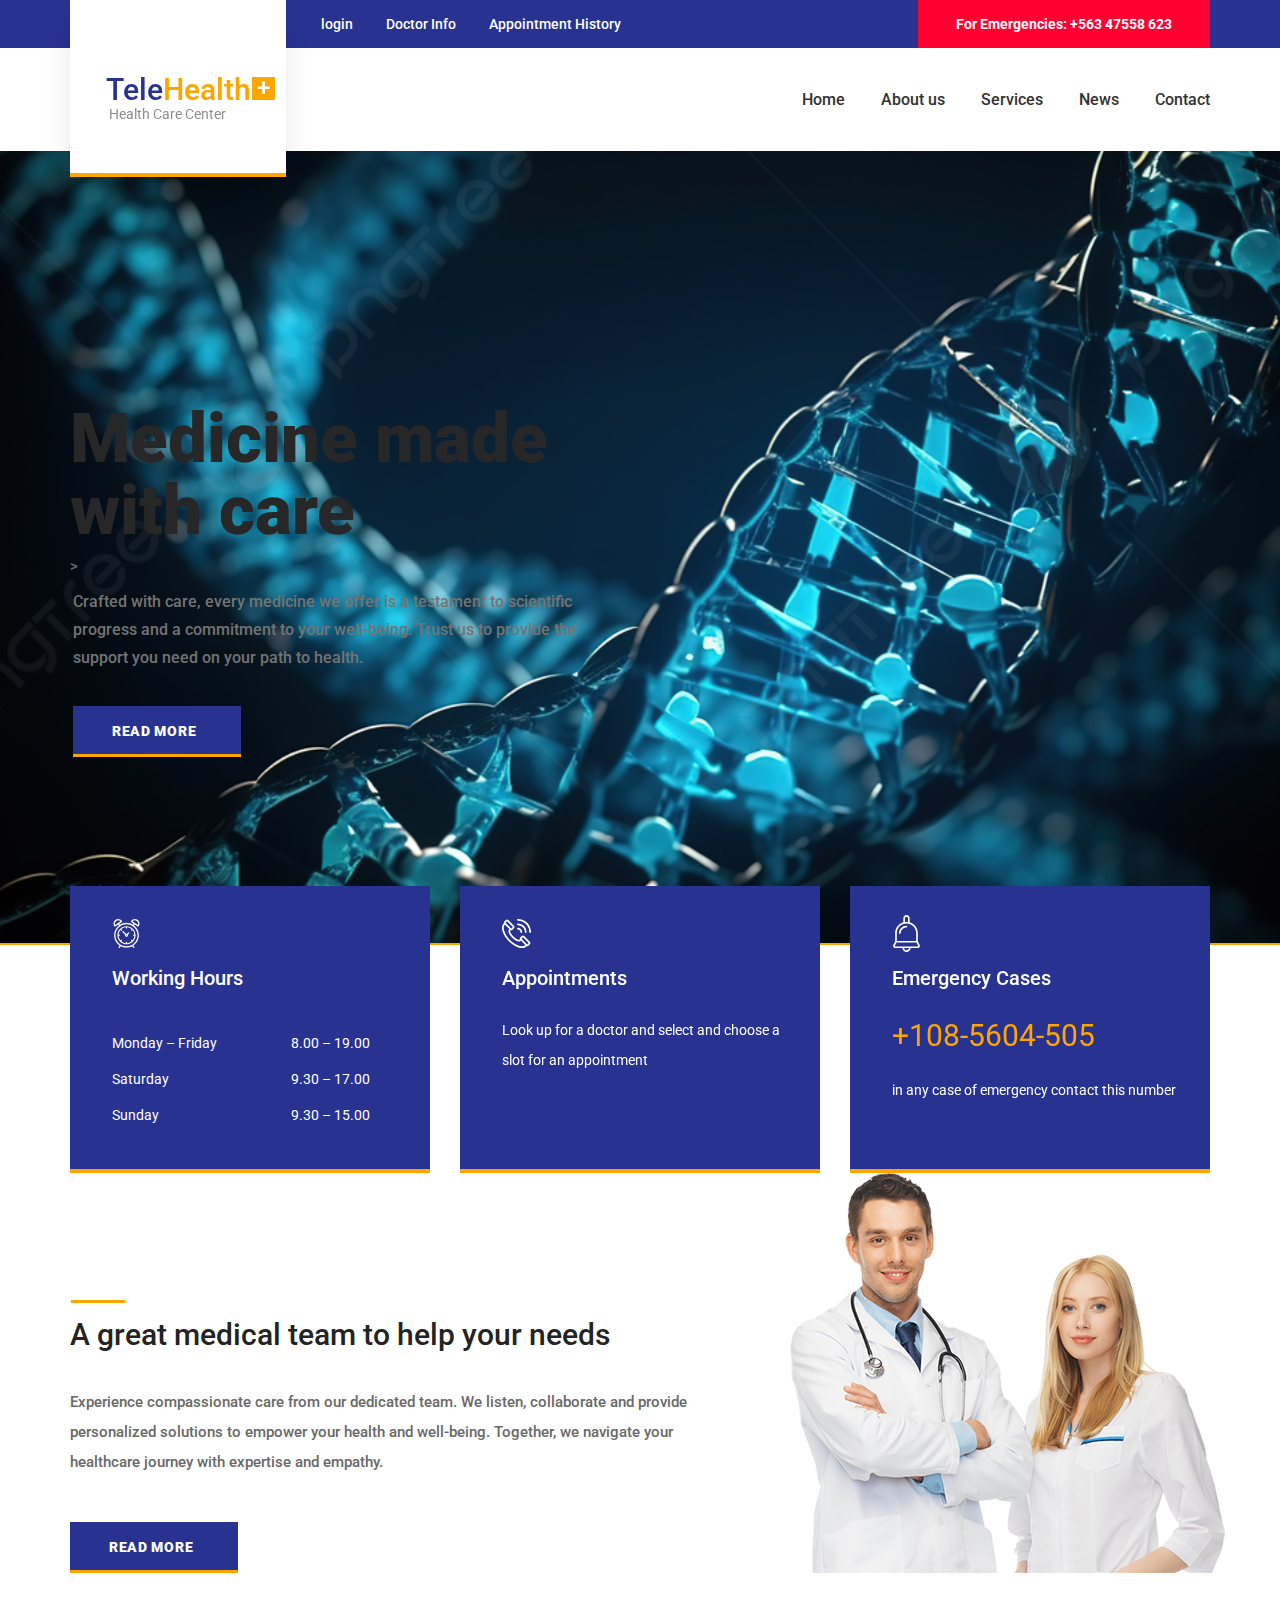
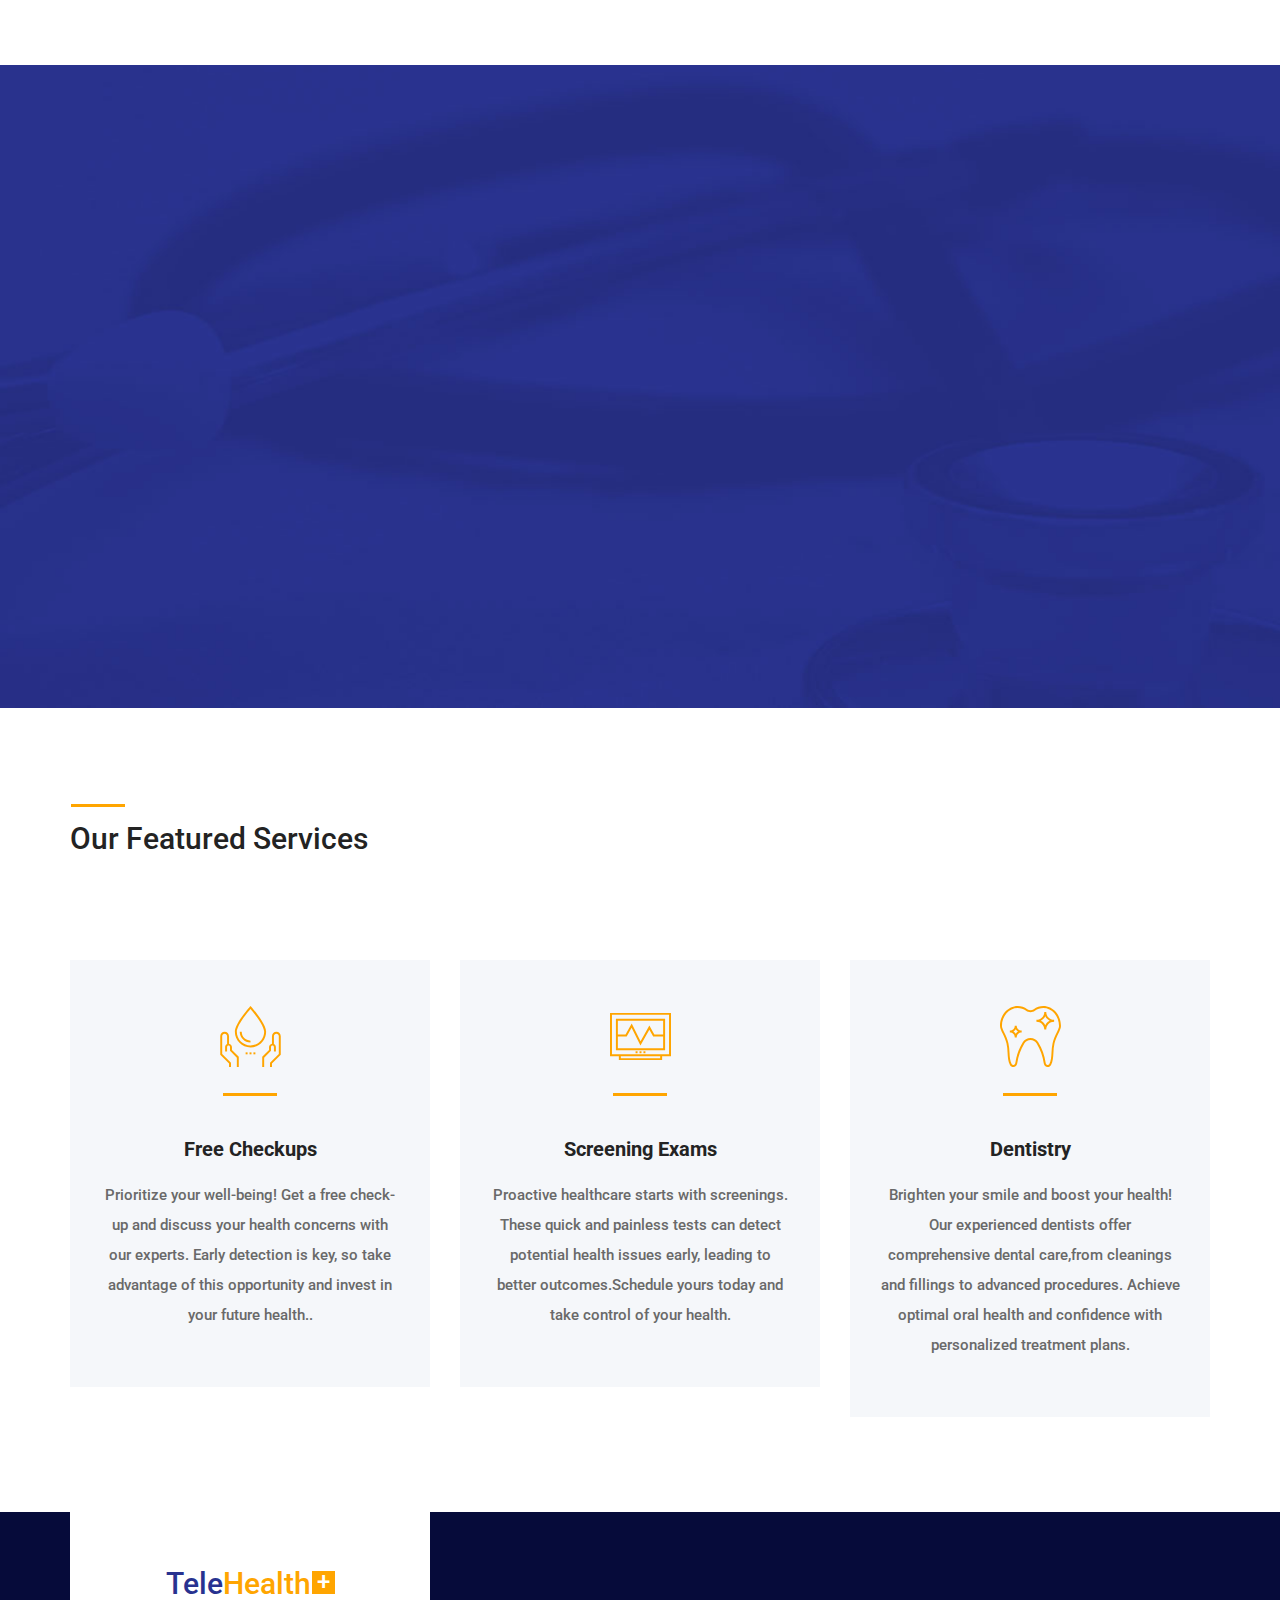
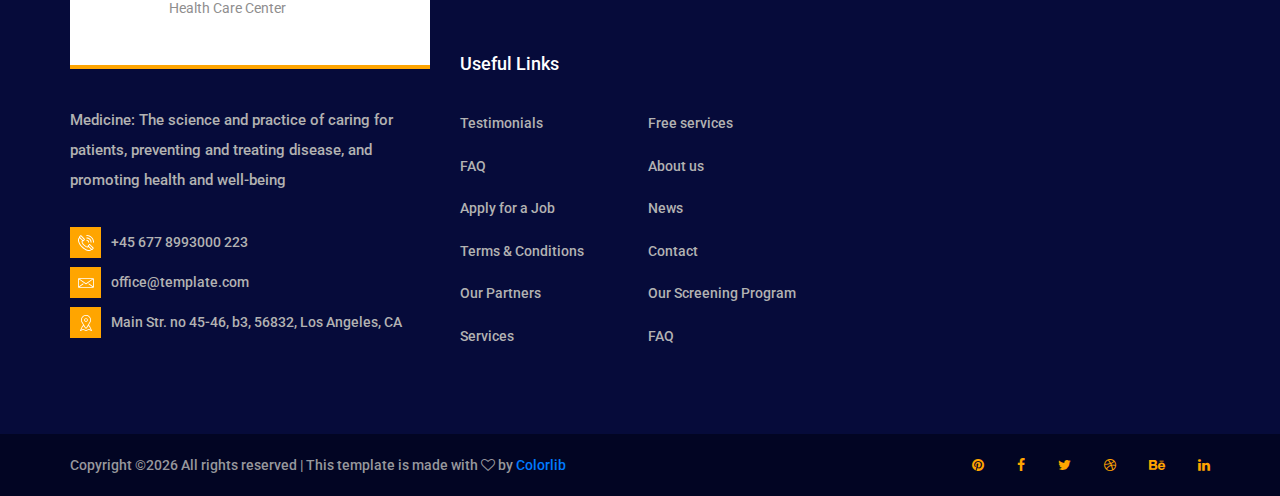
<file: src/main/webapp/index.html>
<%-- 
    Document   : index
    Created on : Apr 14, 2021, 11:04:36 PM
    Author     : 16055
--%>

<%@page import="com.mycompany.telehealth.helper.FactoryProvider"%>
<%@page contentType="text/html" pageEncoding="UTF-8"%>
<!DOCTYPE html>
<html>
    <head>
        <meta http-equiv="Content-Type" content="text/html; charset=UTF-8">
        <title>TeleHealth</title>
        <meta http-equiv="X-UA-Compatible" content="IE=edge">
        <meta name="description" content="CareMed demo project">
        <meta name="viewport" content="width=device-width, initial-scale=1">
        <link rel="stylesheet" type="text/css" href="styles/bootstrap4/bootstrap.min.css">
        <link href="plugins/font-awesome-4.7.0/css/font-awesome.min.css" rel="stylesheet" type="text/css">
        <link rel="stylesheet" type="text/css" href="plugins/OwlCarousel2-2.2.1/owl.carousel.css">
        <link rel="stylesheet" type="text/css" href="plugins/OwlCarousel2-2.2.1/owl.theme.default.css">
        <link rel="stylesheet" type="text/css" href="plugins/OwlCarousel2-2.2.1/animate.css">
        <link rel="stylesheet" type="text/css" href="styles/main_styles.css">
        <link rel="stylesheet" type="text/css" href="styles/responsive.css">
    </head>
</head>
<body>
    
    <div class="super_container">
	
	<!-- Header -->

	<header class="header trans_200">
		
		<!-- Top Bar -->
		<div class="top_bar">
			<div class="container">
				<div class="row">
					<div class="col">
						<div class="top_bar_content d-flex flex-row align-items-center justify-content-start">
							<div class="top_bar_item"><a href="login.html">login</a></div>
							<div class="top_bar_item"><a href="doctoreditinfo.html">Doctor Info</a></div>
							<div class="top_bar_item"><a href="AppoinmentsHistory.html">Appointment History</a></div>
							<div class="emergencies  d-flex flex-row align-items-center justify-content-start ml-auto">For Emergencies: +563 47558 623</div>
						</div>

					</div>
				</div>
			</div>
		</div>

		<!-- Header Content -->
		<div class="header_container">
			<div class="container">
				<div class="row">
					<div class="col">
						<div class="header_content d-flex flex-row align-items-center justify-content-start">
							<nav class="main_nav ml-auto">
								<ul>
									<li><a href="index.html">Home</a></li>
									<li><a href="about.html">About us</a></li>
									<li><a href="services.html">Services</a></li>
									<li><a href="news.html">News</a></li>
									<li><a href="contact.html">Contact</a></li>
								</ul>
							</nav>
							<div class="hamburger ml-auto"><i class="fa fa-bars" aria-hidden="true"></i></div>
						</div>
					</div>
				</div>
			</div>
		</div>

		<!-- Logo -->
		<div class="logo_container_outer">
			<div class="container">
				<div class="row">
					<div class="col">
						<div class="logo_container">
							<a href="#">
								<div class="logo_content d-flex flex-column align-items-start justify-content-center">
									<div class="logo_line"></div>
									<div class="logo d-flex flex-row align-items-center justify-content-center">
										<div class="logo_text">Tele<span>Health</span></div>
										<div class="logo_box">+</div>
									</div>
									<div class="logo_sub">Health Care Center</div>
								</div>
							</a>
						</div>
					</div>
				</div>
			</div>	
		</div>

	</header>

	<!-- Menu -->

	<div class="menu_container menu_mm">

		<!-- Menu Close Button -->
		<div class="menu_close_container">
			<div class="menu_close"></div>
		</div>

		<!-- Menu Items -->
		<div class="menu_inner menu_mm">
			<div class="menu menu_mm">
				<ul class="menu_list menu_mm">
					<li class="menu_item menu_mm"><a href="index.html">Home</a></li>
					<li class="menu_item menu_mm"><a href="about.html">About us</a></li>
					<li class="menu_item menu_mm"><a href="services.html">Services</a></li>
					<li class="menu_item menu_mm"><a href="news.html">News</a></li>
					<li class="menu_item menu_mm"><a href="contact.html">Contact</a></li>
				</ul>
			</div>
			<div class="menu_extra">
				<div class="menu_appointment"><a href="#">Request an Appointment</a></div>
				<div class="menu_emergencies">For Emergencies: 108-5604-505</div>
			</div>

		</div>

	</div>
	
	<!-- Home -->

	<div class="home">
		<div class="home_slider_container">
			<!-- Home Slider -->
			<div class="owl-carousel owl-theme home_slider">
				
				<!-- Slider Item -->
				<div class="owl-item">
					<div class="home_slider_background" style="background-image:url(images/medi.jpg)"></div>
					<div class="home_content">
						<div class="container">
							<div class="row">
								<div class="col">
									<div class="home_content_inner">
										<div class="home_title"><h1>Medicine made with care</h1></div>>
                                                                                <div class="home_text">
											<p>Crafted with care, every medicine we offer is a testament 
												 to scientific progress and a commitment to your well-being. 
												   Trust us to provide the support you need on your path to health.</p>
										</div>
										<div class="button home_button">
											<a href="#">read more</a>
										</div>
									</div>
								</div>
							</div>
						</div>
					</div>
				</div>

				<!-- Slider Item -->
				<div class="owl-item">
					<div class="home_slider_background" style="background-image:url(images/eqip.jpg)"></div>
					<div class="home_content">
						<div class="container">
							<div class="row">
								<div class="col">
									<div class="home_content_inner">
										<div class="home_title"><h1>Equipments</h1></div>
										<div class="home_text">
											<p>Our lab boasts cutting-edge equipment, meticulously calibrated 
												for accuracy and precision. This ensures reliable results, 
												empowering us to deliver the highest quality analysis and insights.</p>	
										</div>
										<div class="button home_button">
											<a href="#">read more</a>
										</div>
									</div>
								</div>
							</div>
						</div>
					</div>
				</div>
			</div>

			<!-- Slider Progress -->
			<div class="home_slider_progress"></div>
		</div>
	</div>

	<!-- 3 Boxes -->

	<div class="boxes">
		<div class="container">
			<div class="row">
				
				<!-- Box -->
				<div class="col-lg-4 box_col">
					<div class="box working_hours">
						<div class="box_icon d-flex flex-column align-items-start justify-content-center"><div style="width:29px; height:29px;"><img src="images/alarm-clock.svg" alt=""></div></div>
						<div class="box_title">Working Hours</div>
						<div class="working_hours_list">
							<ul>
								<li class="d-flex flex-row align-items-center justify-content-start">
									<div>Monday – Friday</div>
									<div class="ml-auto">8.00 – 19.00</div>
								</li>
								<li class="d-flex flex-row align-items-center justify-content-start">
									<div>Saturday</div>
									<div class="ml-auto">9.30 – 17.00</div>
								</li>
								<li class="d-flex flex-row align-items-center justify-content-start">
									<div>Sunday</div>
									<div class="ml-auto">9.30 – 15.00</div>
								</li>
							</ul>
						</div>
					</div>
				</div>

				<!-- Box -->
				<div class="col-lg-4 box_col">
					<div class="box box_appointments">
						<div class="box_icon d-flex flex-column align-items-start justify-content-center"><div style="width: 29px; height:29px;"><img src="images/phone-call.svg" alt=""></div></div>
						<div class="box_title">Appointments</div>
						<div class="box_text">Look up for a doctor and select and choose a slot for an appointment</Select></div>
					</div>
				</div>

				<!-- Box -->
				<div class="col-lg-4 box_col">
					<div class="box box_emergency">
						<div class="box_icon d-flex flex-column align-items-start justify-content-center"><div style="width: 37px; height:37px; margin-left:-4px;"><img src="images/bell.svg" alt=""></div></div>
						<div class="box_title">Emergency Cases</div>
						<div class="box_phone">+108-5604-505</div>
						<div class="box_emergency_text">in any case of emergency contact this number</div>
					</div>
				</div>

			</div>
		</div>
	</div>

	<!-- About -->

	<div class="about">
		<div class="container">
			<div class="row row-lg-eq-height">
				
				<!-- About Content -->
				<div class="col-lg-7">
					<div class="about_content">
						<div class="section_title"><h2>A great medical team to help your needs</h2></div>
						<div class="about_text">
							<p>
								Experience compassionate care from our dedicated team. We listen, collaborate 
								and provide personalized solutions to empower your health and well-being. 
								Together, we navigate your healthcare journey with expertise and empathy.</p>
						</div>
						<div class="button about_button">
							<a href="#">read more</a>
						</div>
					</div>
				</div>

				<!-- About Image -->
				<div class="col-lg-5">
					<div class="about_image"><img src="images/about.png" alt=""></div>
				</div>
			</div>
		</div>
	</div>

	<!-- Departments -->

	<div class="departments">
		<div class="departments_background parallax-window" data-parallax="scroll" data-image-src="images/departments.jpg" data-speed="0.8"></div>
		<div class="container">
			<div class="row">
				<div class="col">
					<div class="section_title section_title_light"><h2>Our Medical Departments</h2></div>
				</div>
			</div>
			<div class="row departments_row row-md-eq-height">
				
				<!-- Department -->
				<div class="col-lg-3 col-md-6 dept_col">
					<div class="dept">
						<div class="dept_image"><img src="images/dept_1.jpg" alt=""></div>
						<div class="dept_content text-center">
							<div class="dept_title">plastic surgery</div>
							<div class="dept_subtitle">Dr.Kim Kardashian </div>
						</div>
					</div>
				</div>

				<!-- Department -->
				<div class="col-lg-3 col-md-6 dept_col">
					<div class="dept">
						<div class="dept_image"><img src="images/dept_2.jpg" alt=""></div>
						<div class="dept_content text-center">
							<div class="dept_title">gastroenterology</div>
							<div class="dept_subtitle">Dr. Jimmy Neesham</div>
						</div>
					</div>
				</div>

				<!-- Department -->
				<div class="col-lg-3 col-md-6 dept_col">
					<div class="dept">
						<div class="dept_image"><img src="images/dept_3.jpg" alt=""></div>
						<div class="dept_content text-center">
							<div class="dept_title">dentistry</div>
							<div class="dept_subtitle">Dr.Partha Sarathy </div>
						</div>
					</div>
				</div>

				<!-- Department -->
				<div class="col-lg-3 col-md-6 dept_col">
					<div class="dept">
						<div class="button dept_button"><a href="#">many more</a></div>
					</div>
				</div>
			</div>
		</div>
	</div>

	<!-- Services -->

	<div class="services">
		<div class="container">
			<div class="row">
				<div class="col">
					<div class="section_title"><h2>Our Featured Services</h2></div>
				</div>
			</div>
			<div class="row services_row">
				
				<!-- Service -->
				<div class="col-lg-4 col-md-6 service_col">
					<a href="services.html">
						<div class="service text-center trans_200">
							<div class="service_icon"><img class="svg" src="images/service_1.svg" alt=""></div>
							<div class="service_title trans_200">Free Checkups</div>
							<div class="service_text">
								<p>Prioritize your well-being! Get a free check-up and discuss your health concerns 
									with our experts. Early detection is key, 
									so take advantage of this opportunity and invest in your future health..</p>
							</div>
						</div>
					</a>
				</div>

				<!-- Service -->
				<div class="col-lg-4 col-md-6 service_col">
					<a href="services.html">
						<div class="service text-center trans_200">
							<div class="service_icon"><img class="svg" src="images/service_2.svg" alt=""></div>
							<div class="service_title trans_200">Screening Exams</div>
							<div class="service_text">
								<p>
									Proactive healthcare starts with screenings. These quick and 
									painless tests can detect potential health issues early, leading to  
									better outcomes.Schedule yours today and take control of your health.</p>
							</div>
						</div>
					</a>
				</div>				
				<!-- Service -->
				<div class="col-lg-4 col-md-6 service_col">
					<a href="services.html">
						<div class="service text-center trans_200">
							<div class="service_icon"><img class="svg" src="images/service_4.svg" alt=""></div>
							<div class="service_title trans_200">Dentistry</div>
							<div class="service_text">
								<p>
									Brighten your smile and boost your health! Our experienced dentists offer  
									comprehensive dental care,from cleanings and fillings to advanced procedures. 
									Achieve optimal oral health and confidence with personalized treatment plans.</p>
							</div>
						</div>
					</a>
				</div>				
			</div>
		</div>
	</div>
	
	<!-- Footer -->

	<footer class="footer">
		<div class="footer_container">
			<div class="container">
				<div class="row">
					
					<!-- Footer - About -->
					<div class="col-lg-4 footer_col">
						<div class="footer_about">
							<div class="footer_logo_container">
								<a href="#" class="d-flex flex-column align-items-center justify-content-center">
									<div class="logo_content">
										<div class="logo d-flex flex-row align-items-center justify-content-center">
											<div class="logo_text">Tele<span>Health</span></div>
											<div class="logo_box">+</div>
										</div>
										<div class="logo_sub">Health Care Center</div>
									</div>
								</a>
							</div>
							<div class="footer_about_text">
								<p>
									Medicine: The science and practice of caring for patients, preventing and treating disease, and promoting health and well-being</p>
							</div>
							<ul class="footer_about_list">
								<li><div class="footer_about_icon"><img src="images/phone-call.svg" alt=""></div><span>+45 677 8993000 223</span></li>
								<li><div class="footer_about_icon"><img src="images/envelope.svg" alt=""></div><span>office@template.com</span></li>
								<li><div class="footer_about_icon"><img src="images/placeholder.svg" alt=""></div><span>Main Str. no 45-46, b3, 56832, Los Angeles, CA</span></li>
							</ul>
						</div>
					</div>

					<!-- Footer - Links -->
					<div class="col-lg-4 footer_col">
						<div class="footer_links footer_column">
							<div class="footer_title">Useful Links</div>
							<ul>
								<li><a href="#">Testimonials</a></li>
								<li><a href="#">FAQ</a></li>
								<li><a href="#">Apply for a Job</a></li>
								<li><a href="#">Terms & Conditions</a></li>
								<li><a href="#">Our Partners</a></li>
								<li><a href="#">Services</a></li>
								<li><a href="#">Free services</a></li>
								<li><a href="#">About us</a></li>
								<li><a href="#">News</a></li>
								<li><a href="#">Contact</a></li>
								<li><a href="#">Our Screening Program</a></li>
								<li><a href="#">FAQ</a></li>
							</ul>
						</div>
					</div>					
				</div>
			</div>
		</div>
		<div class="copyright">
			<div class="container">
				<div class="row">
					<div class="col">
						<div class="copyright_content d-flex flex-lg-row flex-column align-items-lg-center justify-content-start">
							<div class="cr"><!-- Link back to Colorlib can't be removed. Template is licensed under CC BY 3.0. -->
Copyright &copy;<script>document.write(new Date().getFullYear());</script> All rights reserved | This template is made with <i class="fa fa-heart-o" aria-hidden="true"></i> by <a href="https://colorlib.com" target="_blank">Colorlib</a>
<!-- Link back to Colorlib can't be removed. Template is licensed under CC BY 3.0. --></div>
							<div class="footer_social ml-lg-auto">
								<ul>
									<li><a href="#"><i class="fa fa-pinterest" aria-hidden="true"></i></a></li>
									<li><a href="#"><i class="fa fa-facebook" aria-hidden="true"></i></a></li>
									<li><a href="#"><i class="fa fa-twitter" aria-hidden="true"></i></a></li>
									<li><a href="#"><i class="fa fa-dribbble" aria-hidden="true"></i></a></li>
									<li><a href="#"><i class="fa fa-behance" aria-hidden="true"></i></a></li>
									<li><a href="#"><i class="fa fa-linkedin" aria-hidden="true"></i></a></li>
								</ul>
							</div>
						</div>
					</div>
				</div>
			</div>			
		</div>
	</footer>
</div>

<script src="js/jquery-3.2.1.min.js"></script>
<script src="styles/bootstrap4/popper.js"></script>
<script src="styles/bootstrap4/bootstrap.min.js"></script>
<script src="plugins/OwlCarousel2-2.2.1/owl.carousel.js"></script>
<script src="plugins/easing/easing.js"></script>
<script src="plugins/parallax-js-master/parallax.min.js"></script>
<script src="js/custom.js"></script>
</body>
</html>
</file>
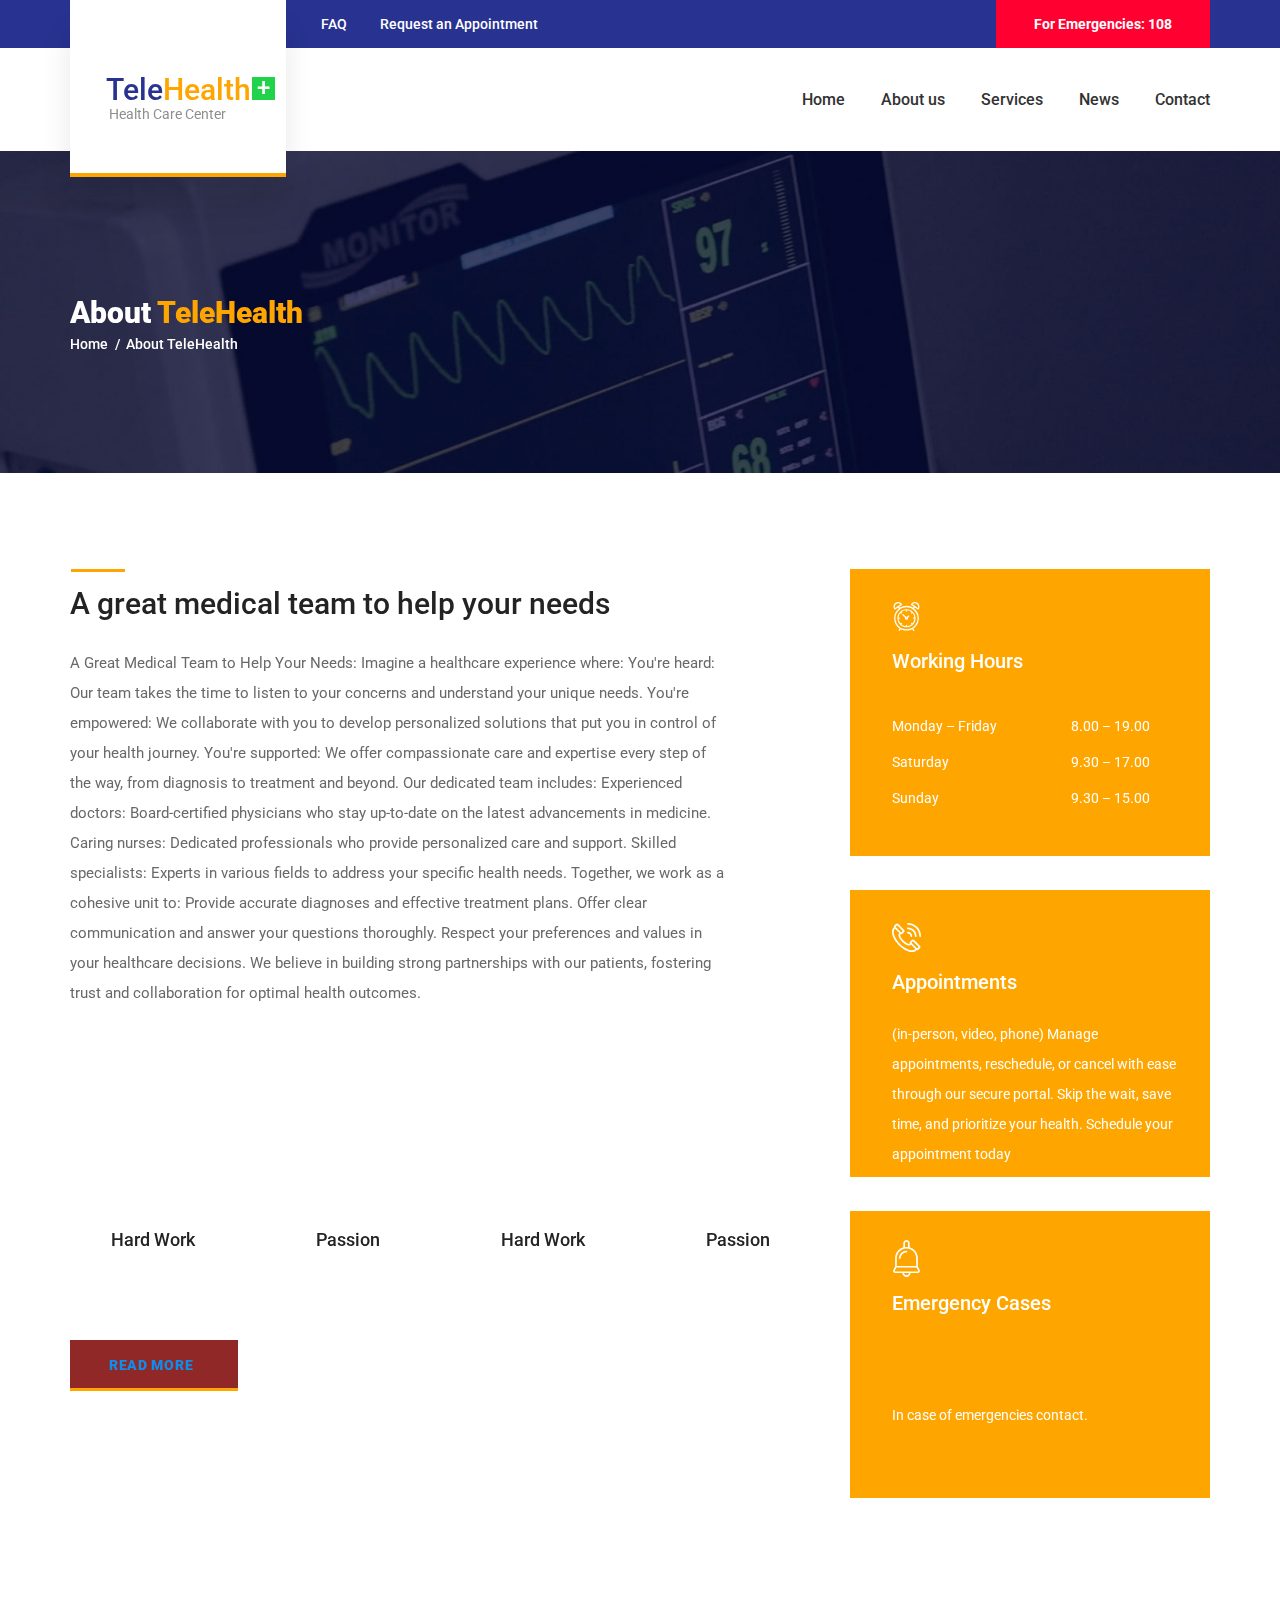
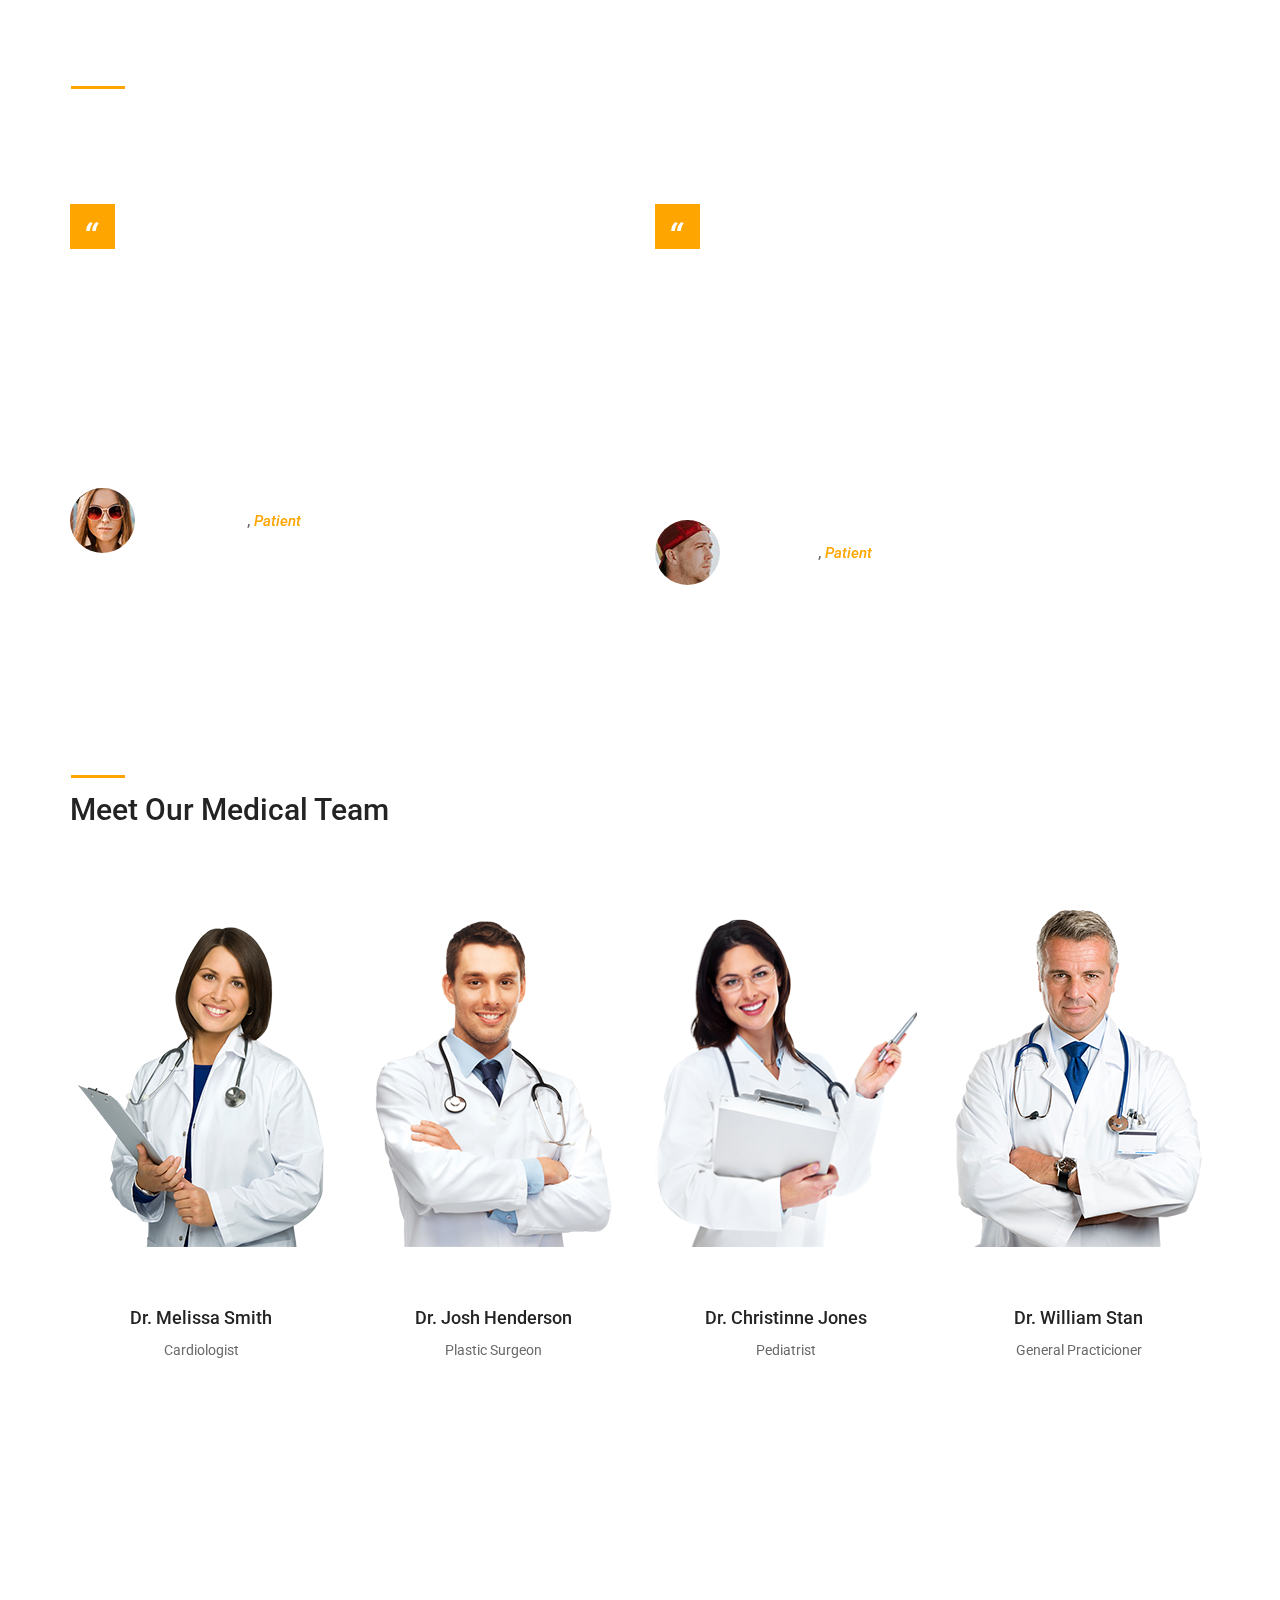
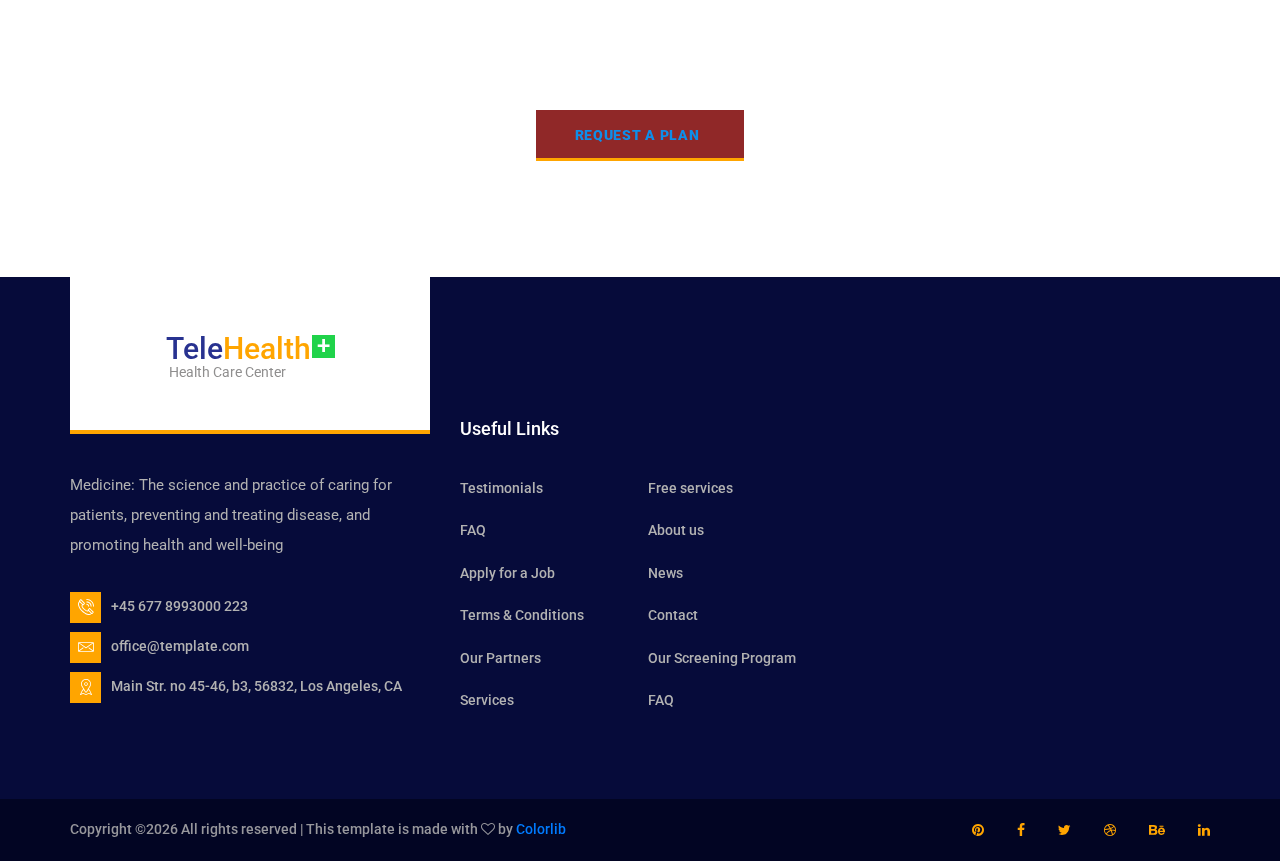
<file: src/main/webapp/about.html>
<!DOCTYPE html>
<html lang="en">
<head>
<title>About us</title>
<meta charset="utf-8">
<meta http-equiv="X-UA-Compatible" content="IE=edge">
<meta name="description" content="CareMed demo project">
<meta name="viewport" content="width=device-width, initial-scale=1">
<link rel="stylesheet" type="text/css" href="styles/bootstrap4/bootstrap.min.css">
<link href="plugins/font-awesome-4.7.0/css/font-awesome.min.css" rel="stylesheet" type="text/css">
<link rel="stylesheet" type="text/css" href="plugins/OwlCarousel2-2.2.1/owl.carousel.css">
<link rel="stylesheet" type="text/css" href="plugins/OwlCarousel2-2.2.1/owl.theme.default.css">
<link rel="stylesheet" type="text/css" href="plugins/OwlCarousel2-2.2.1/animate.css">
<link rel="stylesheet" type="text/css" href="styles/about.css">
<link rel="stylesheet" type="text/css" href="styles/about_responsive.css">
</head>
<body>

<div class="super_container">
	
	<!-- Header -->

	<header class="header trans_200">
		
		<!-- Top Bar -->
		<div class="top_bar">
			<div class="container">
				<div class="row">
					<div class="col">
						<div class="top_bar_content d-flex flex-row align-items-center justify-content-start">
							<div class="top_bar_item"><a href="#">FAQ</a></div>
							<div class="top_bar_item"><a href="#">Request an Appointment</a></div>
							<div class="emergencies  d-flex flex-row align-items-center justify-content-start ml-auto">For Emergencies: 108</div>
						</div>

					</div>
				</div>
			</div>
		</div>

		<!-- Header Content -->
		<div class="header_container">
			<div class="container">
				<div class="row">
					<div class="col">
						<div class="header_content d-flex flex-row align-items-center justify-content-start">
							<nav class="main_nav ml-auto">
								<ul>
									<li><a href="index.html">Home</a></li>
									<li><a href="about.html">About us</a></li>
									<li><a href="services.html">Services</a></li>
									<li><a href="news.html">News</a></li>
									<li><a href="contact.html">Contact</a></li>
								</ul>
							</nav>
							<div class="hamburger ml-auto"><i class="fa fa-bars" aria-hidden="true"></i></div>
						</div>
					</div>
				</div>
			</div>
		</div>

		<!-- Logo -->
		<div class="logo_container_outer">
			<div class="container">
				<div class="row">
					<div class="col">
						<div class="logo_container">
							<a href="#">
								<div class="logo_content d-flex flex-column align-items-start justify-content-center">
									<div class="logo_line"></div>
									<div class="logo d-flex flex-row align-items-center justify-content-center">
										<div class="logo_text">Tele<span>Health</span></div>
										<div class="logo_box">+</div>
									</div>
									<div class="logo_sub">Health Care Center</div>
								</div>
							</a>
						</div>
					</div>
				</div>
			</div>	
		</div>

	</header>

	<!-- Menu -->

	<div class="menu_container menu_mm">

		<!-- Menu Close Button -->
		<div class="menu_close_container">
			<div class="menu_close"></div>
		</div>

		<!-- Menu Items -->
		<div class="menu_inner menu_mm">
			<div class="menu menu_mm">
				<ul class="menu_list menu_mm">
					<li class="menu_item menu_mm"><a href="index.html">Home</a></li>
					<li class="menu_item menu_mm"><a href="about.html">About us</a></li>
					<li class="menu_item menu_mm"><a href="services.html">Services</a></li>
					<li class="menu_item menu_mm"><a href="news.html">News</a></li>
					<li class="menu_item menu_mm"><a href="contact.html">Contact</a></li>
				</ul>
			</div>
			<div class="menu_extra">
				<div class="menu_appointment"><a href="#">Request an Appointment</a></div>
				<div class="menu_emergencies">For Emergencies: +563 47558 623</div>
			</div>

		</div>

	</div>
	
	<!-- Home -->

	<div class="home">
		<div class="home_background parallax-window" data-parallax="scroll" data-image-src="images/about.jpg" data-speed="0.8"></div>
		<div class="home_container">
			<div class="container">
				<div class="row">
					<div class="col">
						<div class="home_content">
							<div class="home_title">About <span>TeleHealth</span></div>
							<div class="breadcrumbs">
								<ul>
									<li><a href="#">Home</a></li>
									<li>About TeleHealth</li>
								</ul>
							</div>
						</div>
					</div>
				</div>
			</div>
		</div>
	</div>

	<!-- About -->

	<div class="about">
		<div class="container">
			<div class="row">

				<!-- About Content -->
				<div class="col-lg-8">
					<div class="section_title"><h2>A great medical team to help your needs</h2></div>
					<div class="about_text">
						<p>
							A Great Medical Team to Help Your Needs:
							Imagine a healthcare experience where:
							
							You're heard: Our team takes the time to listen to your concerns and understand your unique needs.
							You're empowered: We collaborate with you to develop personalized solutions that put you in control of your health journey.
							You're supported: We offer compassionate care and expertise every step of the way, from diagnosis to treatment and beyond.
							Our dedicated team includes:
							
							Experienced doctors: Board-certified physicians who stay up-to-date on the latest advancements in medicine.
							Caring nurses: Dedicated professionals who provide personalized care and support.
							Skilled specialists: Experts in various fields to address your specific health needs.
							Together, we work as a cohesive unit to:
							
							Provide accurate diagnoses and effective treatment plans.
							Offer clear communication and answer your questions thoroughly.
							Respect your preferences and values in your healthcare decisions.
							We believe in building strong partnerships with our patients, fostering trust and collaboration for optimal health outcomes.</p>
					</div>
					<div class="row loaders_container">
						<div class="col-md-3 loader_col">
							<!-- Loader -->
							<div class="loader" data-perc="0.75"><span>Hard Work</span></div>
						</div>
						<div class="col-md-3 loader_col">
							<!-- Loader -->
							<div class="loader" data-perc="0.95"><span>Passion</span></div>
						</div>
						<div class="col-md-3 loader_col">
							<!-- Loader -->
							<div class="loader" data-perc="0.75"><span>Hard Work</span></div>
						</div>
						<div class="col-md-3 loader_col">
							<!-- Loader -->
							<div class="loader" data-perc="0.95"><span>Passion</span></div>
						</div>
					</div>
					<div class="button about_button"><a href="#">read more</a></div>
				</div>

				<!-- Boxes -->
				<div class="col-lg-4 boxes_col">

					<!-- Box -->
					<div class="box working_hours">
						<div class="box_icon d-flex flex-column align-items-start justify-content-center"><div style="width:29px; height:29px;"><img src="images/alarm-clock.svg" alt=""></div></div>
						<div class="box_title">Working Hours</div>
						<div class="working_hours_list">
							<ul>
								<li class="d-flex flex-row align-items-center justify-content-start">
									<div>Monday – Friday</div>
									<div class="ml-auto">8.00 – 19.00</div>
								</li>
								<li class="d-flex flex-row align-items-center justify-content-start">
									<div>Saturday</div>
									<div class="ml-auto">9.30 – 17.00</div>
								</li>
								<li class="d-flex flex-row align-items-center justify-content-start">
									<div>Sunday</div>
									<div class="ml-auto">9.30 – 15.00</div>
								</li>
							</ul>
						</div>
					</div>

					<!-- Box -->
					<div class="box box_appointments">
						<div class="box_icon d-flex flex-column align-items-start justify-content-center"><div style="width: 29px; height:29px;"><img src="images/phone-call.svg" alt=""></div></div>
						<div class="box_title">Appointments</div>
						<div class="box_text">(in-person, video, phone) Manage appointments, 
							reschedule, or cancel with ease through our secure portal. Skip the wait, save time, and prioritize your health. Schedule your appointment today </div>
					</div>

					<!-- Box -->
					<div class="box box_emergency">
						<div class="box_icon d-flex flex-column align-items-start justify-content-center"><div style="width: 37px; height:37px; margin-left:-4px;"><img src="images/bell.svg" alt=""></div></div>
						<div class="box_title">Emergency Cases</div>
						<div class="box_phone">+56 273 45678 235</div>
						<div class="box_emergency_text">In case of emergencies contact.</div>
					</div>

				</div>
			</div>
		</div>
	</div>

	<!-- Testimonials -->

	<div class="testimonials">
		<div class="testimonials_background parallax-window" data-parallax="scroll" data-image-src="images/testimonials.jpg" data-speed="0.8"></div>
		<div class="container">
			<div class="row">
				<div class="col">
					<div class="section_title section_title_light"><h2>Patient Testimonials</h2></div>
				</div>
			</div>
			<div class="row test_row">
				
				<!-- Testimonial -->
				<div class="col-lg-6 test_col">
					<div class="testimonial">
						<div class="test_icon d-flex flex-column align-items-center justify-content-center"><img src="images/quote.png" alt=""></div>
						<div class="test_text">5 stars - "Convenient and efficient care!"

							"I was hesitant to try telehealth at first, but I'm so glad I did! My appointment with Dr. Lee was quick and easy, and she was able to address my concerns effectively. I was even able to get a prescription refilled right away. Telehealth is a lifesaver for busy people like me!"</div>
						<div class="test_author d-flex flex-row align-items-center justify-content-start">
							<div class="test_author_image"><div><img src="images/test_1.jpg" alt=""></div></div>
							<div class="test_author_name"><a href="#">Alice Wonder</a>, <span>Patient</span></div>
						</div>
					</div>
				</div>

				<!-- Testimonial -->
				<div class="col-lg-6 test_col">
					<div class="testimonial">
						<div class="test_icon d-flex flex-column align-items-center justify-content-center"><img src="images/quote.png" alt=""></div>
						<div class="test_text">4 stars - "Great for follow-ups, but not ideal for all situations."

							"I've used this telehealth service for several follow-up appointments with my dermatologist, and it's been very convenient. However, I wouldn't recommend it for initial consultations or situations requiring a physical examination. Overall, it's a good option for certain types of appointments."</div>
						<div class="test_author d-flex flex-row align-items-center justify-content-start">
							<div class="test_author_image"><div><img src="images/test_2.jpg" alt=""></div></div>
							<div class="test_author_name"><a href="#"> Steve Carol</a>, <span>Patient</span></div>
						</div>
					</div>
				</div>

			</div>
		</div>
	</div>

	<!-- Team -->

	<div class="team">
		<div class="container">
			<div class="row">
				<div class="col">
					<div class="section_title"><h2>Meet Our Medical Team</h2></div>
				</div>
			</div>
			<div class="row team_row">
				
				<!-- Team Member -->
				<div class="col-lg-3 team_col">
					<div class="team_member">
						<div class="team_member_image d-flex flex-column align-items-center justify-content-end"><img src="images/team_1.png" alt=""></div>
						<div class="team_member_info">
							<div class="team_member_name"><a href="#">Dr. Melissa Smith</a></div>
							<div class="team_member_title">Cardiologist</div>
						</div>
					</div>
				</div>

				<!-- Team Member -->
				<div class="col-lg-3 team_col">
					<div class="team_member">
						<div class="team_member_image d-flex flex-column align-items-center justify-content-end"><img src="images/team_2.png" alt=""></div>
						<div class="team_member_info">
							<div class="team_member_name"><a href="#">Dr. Josh Henderson</a></div>
							<div class="team_member_title">Plastic Surgeon</div>
						</div>
					</div>
				</div>

				<!-- Team Member -->
				<div class="col-lg-3 team_col">
					<div class="team_member">
						<div class="team_member_image d-flex flex-column align-items-center justify-content-end"><img src="images/team_3.png" alt=""></div>
						<div class="team_member_info">
							<div class="team_member_name"><a href="#">Dr. Christinne Jones</a></div>
							<div class="team_member_title">Pediatrist</div>
						</div>
					</div>
				</div>

				<!-- Team Member -->
				<div class="col-lg-3 team_col">
					<div class="team_member">
						<div class="team_member_image d-flex flex-column align-items-center justify-content-end"><img src="images/team_4.png" alt=""></div>
						<div class="team_member_info">
							<div class="team_member_name"><a href="#">Dr. William Stan</a></div>
							<div class="team_member_title">General Practicioner</div>
						</div>
					</div>
				</div>

			</div>
		</div>
	</div>

	<!-- Call to action -->

	<div class="cta">
		<div class="cta_background parallax-window" data-parallax="scroll" data-image-src="images/cta.jpg" data-speed="0.8"></div>
		<div class="container">
			<div class="row">
				<div class="col">
					<div class="cta_content text-center">
						<h2>Need a personal health plan?</h2>
						<p>Duis massa massa, mollis vel ullamcorper quis, finibus et urna. Aliquam ac eleifend metus. Ut sollicitudin risus ex</p>
						<div class="button cta_button"><a href="#">request a plan</a></div>
					</div>
				</div>
			</div>
		</div>		
	</div>

	<!-- Footer -->

	<footer class="footer">
		<div class="footer_container">
			<div class="container">
				<div class="row">
					
					<!-- Footer - About -->
					<div class="col-lg-4 footer_col">
						<div class="footer_about">
							<div class="footer_logo_container">
								<a href="#" class="d-flex flex-column align-items-center justify-content-center">
									<div class="logo_content">
										<div class="logo d-flex flex-row align-items-center justify-content-center">
											<div class="logo_text">Tele<span>Health</span></div>
											<div class="logo_box">+</div>
										</div>
										<div class="logo_sub">Health Care Center</div>
									</div>
								</a>
							</div>
							<div class="footer_about_text">
								<p>
									Medicine: The science and practice of caring for patients, preventing and treating disease, and promoting health and well-being</p>
							</div>
							<ul class="footer_about_list">
								<li><div class="footer_about_icon"><img src="images/phone-call.svg" alt=""></div><span>+45 677 8993000 223</span></li>
								<li><div class="footer_about_icon"><img src="images/envelope.svg" alt=""></div><span>office@template.com</span></li>
								<li><div class="footer_about_icon"><img src="images/placeholder.svg" alt=""></div><span>Main Str. no 45-46, b3, 56832, Los Angeles, CA</span></li>
							</ul>
						</div>
					</div>

					<!-- Footer - Links -->
					<div class="col-lg-4 footer_col">
						<div class="footer_links footer_column">
							<div class="footer_title">Useful Links</div>
							<ul>
								<li><a href="#">Testimonials</a></li>
								<li><a href="#">FAQ</a></li>
								<li><a href="#">Apply for a Job</a></li>
								<li><a href="#">Terms & Conditions</a></li>
								<li><a href="#">Our Partners</a></li>
								<li><a href="#">Services</a></li>
								<li><a href="#">Free services</a></li>
								<li><a href="#">About us</a></li>
								<li><a href="#">News</a></li>
								<li><a href="#">Contact</a></li>
								<li><a href="#">Our Screening Program</a></li>
								<li><a href="#">FAQ</a></li>
							</ul>
						</div>
					</div>				
					</div>
				</div>
			</div>
		</div>
		<div class="copyright">
			<div class="container">
				<div class="row">
					<div class="col">
						<div class="copyright_content d-flex flex-lg-row flex-column align-items-lg-center justify-content-start">
							<div class="cr"><!-- Link back to Colorlib can't be removed. Template is licensed under CC BY 3.0. -->
Copyright &copy;<script>document.write(new Date().getFullYear());</script> All rights reserved | This template is made with <i class="fa fa-heart-o" aria-hidden="true"></i> by <a href="https://colorlib.com" target="_blank">Colorlib</a>
<!-- Link back to Colorlib can't be removed. Template is licensed under CC BY 3.0. --></div>
							<div class="footer_social ml-lg-auto">
								<ul>
									<li><a href="#"><i class="fa fa-pinterest" aria-hidden="true"></i></a></li>
									<li><a href="#"><i class="fa fa-facebook" aria-hidden="true"></i></a></li>
									<li><a href="#"><i class="fa fa-twitter" aria-hidden="true"></i></a></li>
									<li><a href="#"><i class="fa fa-dribbble" aria-hidden="true"></i></a></li>
									<li><a href="#"><i class="fa fa-behance" aria-hidden="true"></i></a></li>
									<li><a href="#"><i class="fa fa-linkedin" aria-hidden="true"></i></a></li>
								</ul>
							</div>
						</div>
					</div>
				</div>
			</div>			
		</div>
	</footer>
</div>

<script src="js/jquery-3.2.1.min.js"></script>
<script src="styles/bootstrap4/popper.js"></script>
<script src="styles/bootstrap4/bootstrap.min.js"></script>
<script src="plugins/greensock/TweenMax.min.js"></script>
<script src="plugins/greensock/TimelineMax.min.js"></script>
<script src="plugins/scrollmagic/ScrollMagic.min.js"></script>
<script src="plugins/greensock/animation.gsap.min.js"></script>
<script src="plugins/greensock/ScrollToPlugin.min.js"></script>
<script src="plugins/progressbar/progressbar.min.js"></script>
<script src="plugins/OwlCarousel2-2.2.1/owl.carousel.js"></script>
<script src="plugins/easing/easing.js"></script>
<script src="plugins/parallax-js-master/parallax.min.js"></script>
<script src="js/about.js"></script>
</body>
</html>
</file>
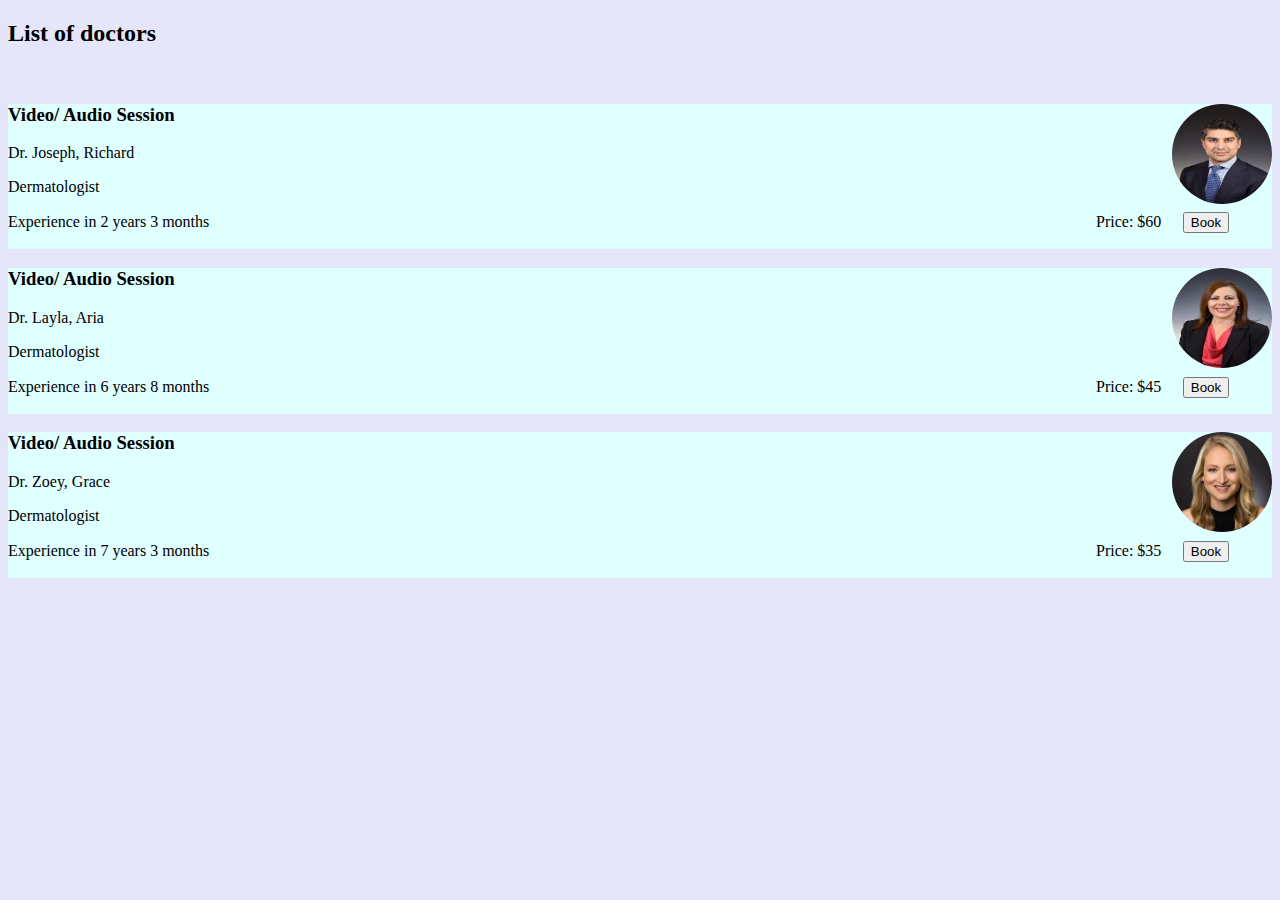
<file: src/main/webapp/acneitchyskinrash.html>
<!DOCTYPE html>
<!--
To change this license header, choose License Headers in Project Properties.
To change this template file, choose Tools | Templates
and open the template in the editor.
-->
<html>
    <head>
        <link rel="stylesheet" href="https://cdnjs.cloudflare.com/ajax/libs/font-awesome/4.7.0/css/font-awesome.min.css">
        <link rel="stylesheet" href="app/grid.css">
    
    </head>
    <body>
        <h2>List of doctors</h2>

        <br>
                         <div class="row">
                        <div class="row" style="background-color:lightcyan">
                            <div class="card-group">
                                <div class="card">
                                    <img src="images/doc2.jpg" alt="Avatar" style="width:100px" align="right">

                                    <div class="card-body">
                                        <h3 class="card-title">Video/ Audio Session</h3>
                                        <p class="card-text">Dr. Joseph, Richard</p>
                                        <p class="card-text">Dermatologist</p>
                                        <p class="card-text">Experience in 2 years 3 months
                                            <span style='color:red;margin-right:23.25cm; display:inline-block;'>&nbsp;</span>Price: $60
                                            <span style='color:red;margin-right:.25cm; display:inline-block;'>&nbsp;</span>
                                            <button>Book</button>
                                        </p>
                                    </div>
                                </div>
                            </div>


                        </div>

                        <div class="row">
                            <div class="row" style="background-color:lightcyan">
                                <div class="card-group">
                                    <div class="card">
                                        <img src="images/docf2.png" alt="Avatar" style="width:100px" align="right">

                                        <div class="card-body">
                                            <h3 class="card-title">Video/ Audio Session</h3>
                                            <p class="card-text">Dr. Layla, Aria</p>
                                            <p class="card-text">Dermatologist</p>
                                            <p class="card-text">Experience in 6 years 8 months
                                                <span style='color:red;margin-right:23.25cm; display:inline-block;'>&nbsp;</span>Price: $45
                                                <span style='color:red;margin-right:.25cm; display:inline-block;'>&nbsp;</span>
                                                <button>Book</button>
                                            </p>
                                        </div>
                                    </div>
                                </div>


                            </div>

                            <div class="row">
                                <div class="row" style="background-color:lightcyan">
                                    <div class="card-group">
                                        <div class="card">
                                            <img src="images/docf1.png" alt="Avatar" style="width:100px" align="right">

                                            <div class="card-body">
                                                <h3 class="card-title">Video/ Audio Session</h3>
                                                <p class="card-text">Dr. Zoey, Grace</p>
                                                <p class="card-text">Dermatologist</p>
                                                <p class="card-text">Experience in 7 years 3 months
                                                    <span style='color:red;margin-right:23.25cm; display:inline-block;'>&nbsp;</span>Price: $35
                                                    <span style='color:red;margin-right:.25cm; display:inline-block;'>&nbsp;</span>
                                                    <button>Book</button>
                                                </p>
                                            </div>
                                        </div>
                                    </div>


                                </div>

                                </body>
                                </html>
</file>
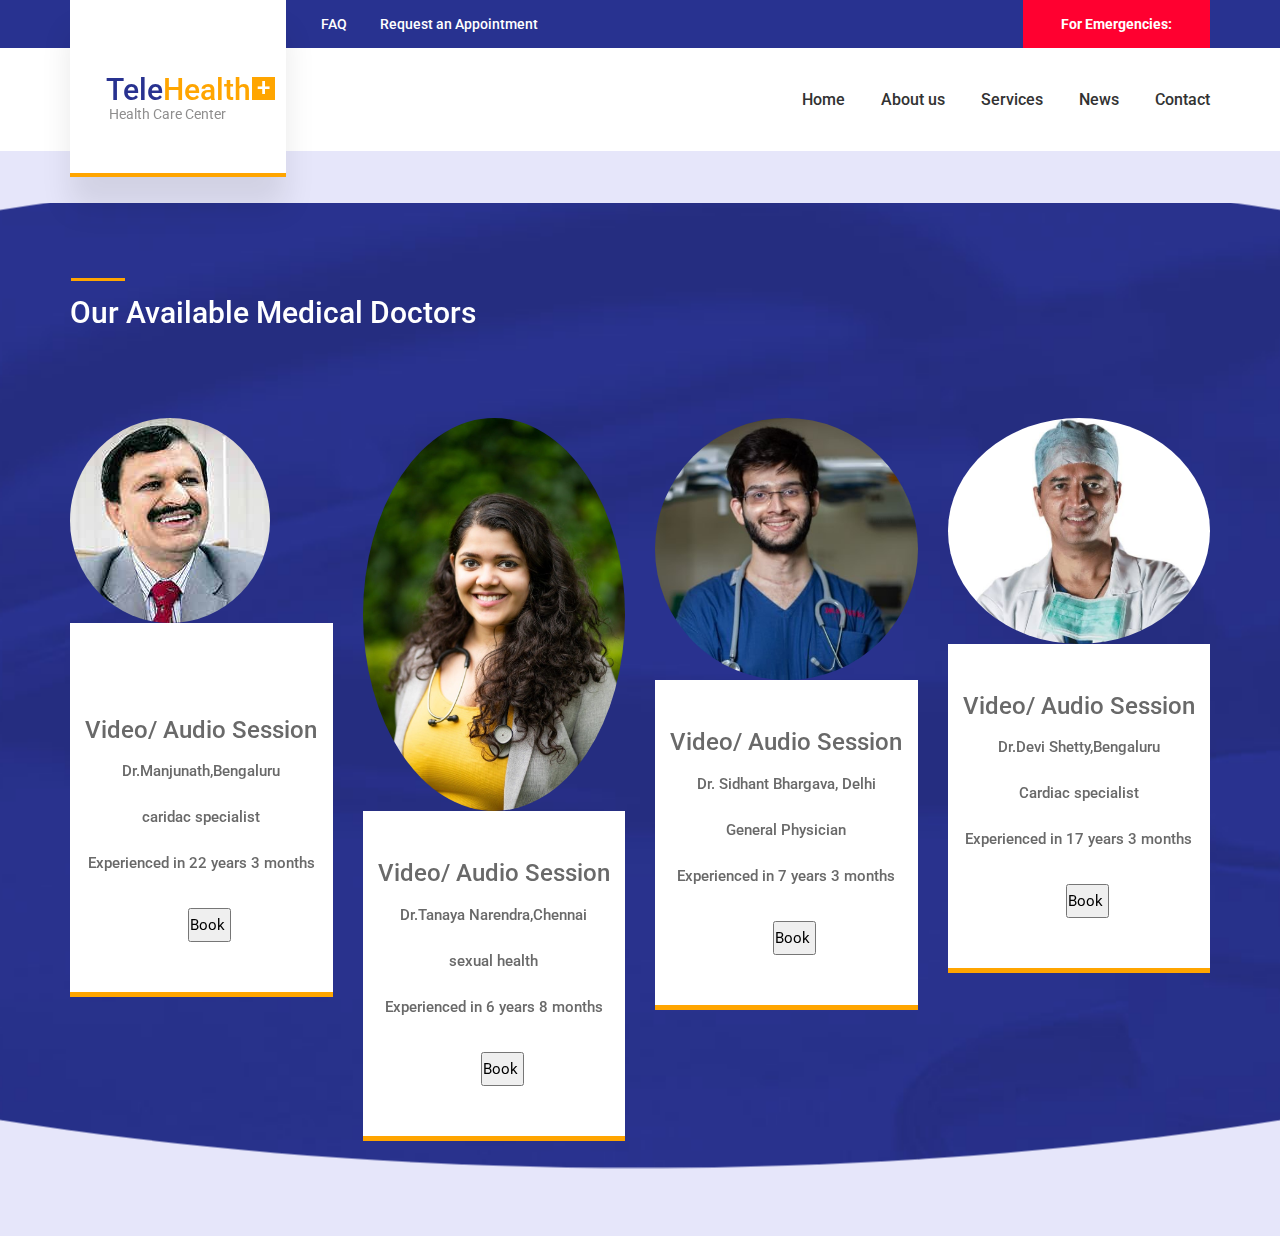
<file: src/main/webapp/anxietydepressionmentalhealthspiritual.html>
<!DOCTYPE html>
<!--
To change this license header, choose License Headers in Project Properties.
To change this template file, choose Tools | Templates
and open the template in the editor.
-->
<html lang="en">
<head>
<title>TeleHealth</title>
<meta charset="utf-8">
<meta http-equiv="X-UA-Compatible" content="IE=edge">
<meta name="description" content="CareMed demo project">
<meta name="viewport" content="width=device-width, initial-scale=1">
<link rel="stylesheet" type="text/css" href="styles/bootstrap4/bootstrap.min.css">
<link href="plugins/font-awesome-4.7.0/css/font-awesome.min.css" rel="stylesheet" type="text/css">
<link rel="stylesheet" type="text/css" href="plugins/OwlCarousel2-2.2.1/owl.carousel.css">
<link rel="stylesheet" type="text/css" href="plugins/OwlCarousel2-2.2.1/owl.theme.default.css">
<link rel="stylesheet" type="text/css" href="plugins/OwlCarousel2-2.2.1/animate.css">
<link rel="stylesheet" type="text/css" href="styles/main_styles.css">
<link rel="stylesheet" type="text/css" href="styles/responsive.css">
<link rel="stylesheet" type="text/css" href="app/grid.css">
</head>
<body>

<div class="super_container">
	
	<!-- Header -->

	<header class="header trans_200">
		
		<!-- Top Bar -->
		<div class="top_bar">
			<div class="container">
				<div class="row">
					<div class="col">
						<div class="top_bar_content d-flex flex-row align-items-center justify-content-start">
							<div class="top_bar_item"><a href="#">FAQ</a></div>
							<div class="top_bar_item"><a href="#">Request an Appointment</a></div>
							<div class="emergencies  d-flex flex-row align-items-center justify-content-start ml-auto">For Emergencies: </div>
						</div>

					</div>
				</div>
			</div>
		</div>

		<!-- Header Content -->
		<div class="header_container">
			<div class="container">
				<div class="row">
					<div class="col">
						<div class="header_content d-flex flex-row align-items-center justify-content-start">
							<nav class="main_nav ml-auto">
								<ul>
									<li><a href="index.html">Home</a></li>
									<li><a href="about.html">About us</a></li>
									<li><a href="services.html">Services</a></li>
									<li><a href="news.html">News</a></li>
									<li><a href="contact.html">Contact</a></li>
								</ul>
							</nav>
							<div class="hamburger ml-auto"><i class="fa fa-bars" aria-hidden="true"></i></div>
						</div>
					</div>
				</div>
			</div>
		</div>

		<!-- Logo -->
		<div class="logo_container_outer">
			<div class="container">
				<div class="row">
					<div class="col">
						<div class="logo_container">
							<a href="#">
								<div class="logo_content d-flex flex-column align-items-start justify-content-center">
									<div class="logo_line"></div>
									<div class="logo d-flex flex-row align-items-center justify-content-center">
										<div class="logo_text">Tele<span>Health</span></div>
										<div class="logo_box">+</div>
									</div>
									<div class="logo_sub">Health Care Center</div>
								</div>
							</a>
						</div>
					</div>
				</div>
			</div>	
		</div>

	</header>

	<!-- Menu -->

	<div class="menu_container menu_mm">

		<!-- Menu Close Button -->
		<div class="menu_close_container">
			<div class="menu_close"></div>
		</div>

		<!-- Menu Items -->
		<div class="menu_inner menu_mm">
			<div class="menu menu_mm">
				<ul class="menu_list menu_mm">
					<li class="menu_item menu_mm"><a href="index.html">Home</a></li>
					<li class="menu_item menu_mm"><a href="about.html">About us</a></li>
					<li class="menu_item menu_mm"><a href="services.html">Services</a></li>
					<li class="menu_item menu_mm"><a href="news.html">News</a></li>
					<li class="menu_item menu_mm"><a href="contact.html">Contact</a></li>
				</ul>
			</div>
			<div class="menu_extra">
				<div class="menu_appointment"><a href="#">Request an Appointment</a></div>
				<div class="menu_emergencies">For Emergencies: </div>
			</div>

		</div>

	</div>
    <br>
    <br>
    <br>
    <br><br><br><br><br><br>
    <div class="departments">
		<div class="departments_background parallax-window" data-parallax="scroll" data-image-src="images/departments.jpg" data-speed="0.8"></div>
		<div class="container">
			<div class="row">
				<div class="col">
					<div class="section_title section_title_light"><h2>Our Available Medical Doctors </h2></div>
				</div>
			</div>
			<div class="row departments_row row-md-eq-height">
				
				<!-- Department -->
				<div class="col-lg-3 col-md-6 dept_col">
					<div class="dept">
						<div class="dept_image"><img src="images/manju.jpeg" alt=""></div>
						<div class="dept_content text-center">
							<br>
							<br>
							<h3 class="card-title">Video/ Audio Session</h3>                          
                            <p class="card-text">Dr.Manjunath,Bengaluru</p>
                            <p class="card-text">caridac specialist</p>
                            <p class="card-text">Experienced in 22 years 3 months
                                <span style='color:red;margin-right:23.25cm; display:inline-block;'>&nbsp;</span>
                                <span style='color:red;margin-right:.25cm; display:inline-block;'>&nbsp;</span>
                                <input type = button onClick="location.href='book-appointment.html'" value = 'Book '>
                            </p>
						</div>
					</div>
				</div>

				

				<!-- Department -->
				<div class="col-lg-3 col-md-6 dept_col">
					<div class="dept">
						<div class="dept_image"><img src="images/drnarendra.jpg" alt=""></div>
						<div class="dept_content text-center">
							<h3 class="card-title">Video/ Audio Session</h3>
                                            <p class="card-text">Dr.Tanaya Narendra,Chennai</p>
                                            <p class="card-text">sexual health</p>
                                            <p class="card-text">Experienced in 6 years 8 months
                                                <span style='color:red;margin-right:23.25cm; display:inline-block;'>&nbsp;</span>
                                                <span style='color:red;margin-right:.25cm; display:inline-block;'>&nbsp;</span>
                                                <input type = button onClick="location.href='book-appointment.html'" value = 'Book '>
                                            </p>
						</div>
					</div>
				</div>

				<!-- Department -->
                <div class="col-lg-3 col-md-6 dept_col">
					<div class="dept">
						<div class="dept_image"><img src="images/sid.jpg" alt=""></div>
						<div class="dept_content text-center">
                            <h3 class="card-title">Video/ Audio Session</h3>
                            <p class="card-text">Dr. Sidhant Bhargava, Delhi</p>
                            <p class="card-text">General Physician</p>
                            <p class="card-text">Experienced in 7 years 3 months
                                <span style='color:red;margin-right:23.25cm; display:inline-block;'>&nbsp;</span>
                                <span style='color:red;margin-right:.25cm; display:inline-block;'>&nbsp;</span>
                                <input type = button onClick="location.href='book-appointment.html'" value = 'Book '>
                            </p>
						</div>
					</div>
				</div>

				<!-- Department -->
				<!-- Department -->
				<div class="col-lg-3 col-md-6 dept_col">
					<div class="dept">
						<div class="dept_image"><img src="images/devish.jpeg" alt=""></div>
						<div class="dept_content text-center">
                            <h3 class="card-title">Video/ Audio Session</h3>
                            <p class="card-text">Dr.Devi Shetty,Bengaluru</p>
                            <p class="card-text">Cardiac specialist</p>
                            <p class="card-text">Experienced in 17 years 3 months
                                <span style='color:red;margin-right:23.25cm; display:inline-block;'>&nbsp;</span>
                                <span style='color:red;margin-right:.25cm; display:inline-block;'>&nbsp;</span>
                                <input type = button onClick="location.href='book-appointment.html'" value = 'Book '>
                            </p>
						</div>
					</div>
				</div>
    
      <script src="js/jquery-3.2.1.min.js"></script>
    <script src="styles/bootstrap4/popper.js"></script>
    <script src="styles/bootstrap4/bootstrap.min.js"></script>
    <script src="plugins/OwlCarousel2-2.2.1/owl.carousel.js"></script>
    <script src="plugins/easing/easing.js"></script>
    <script src="plugins/parallax-js-master/parallax.min.js"></script>
    <script src="js/custom.js"></script>
   

     

                                </body>
                                </html>
</file>
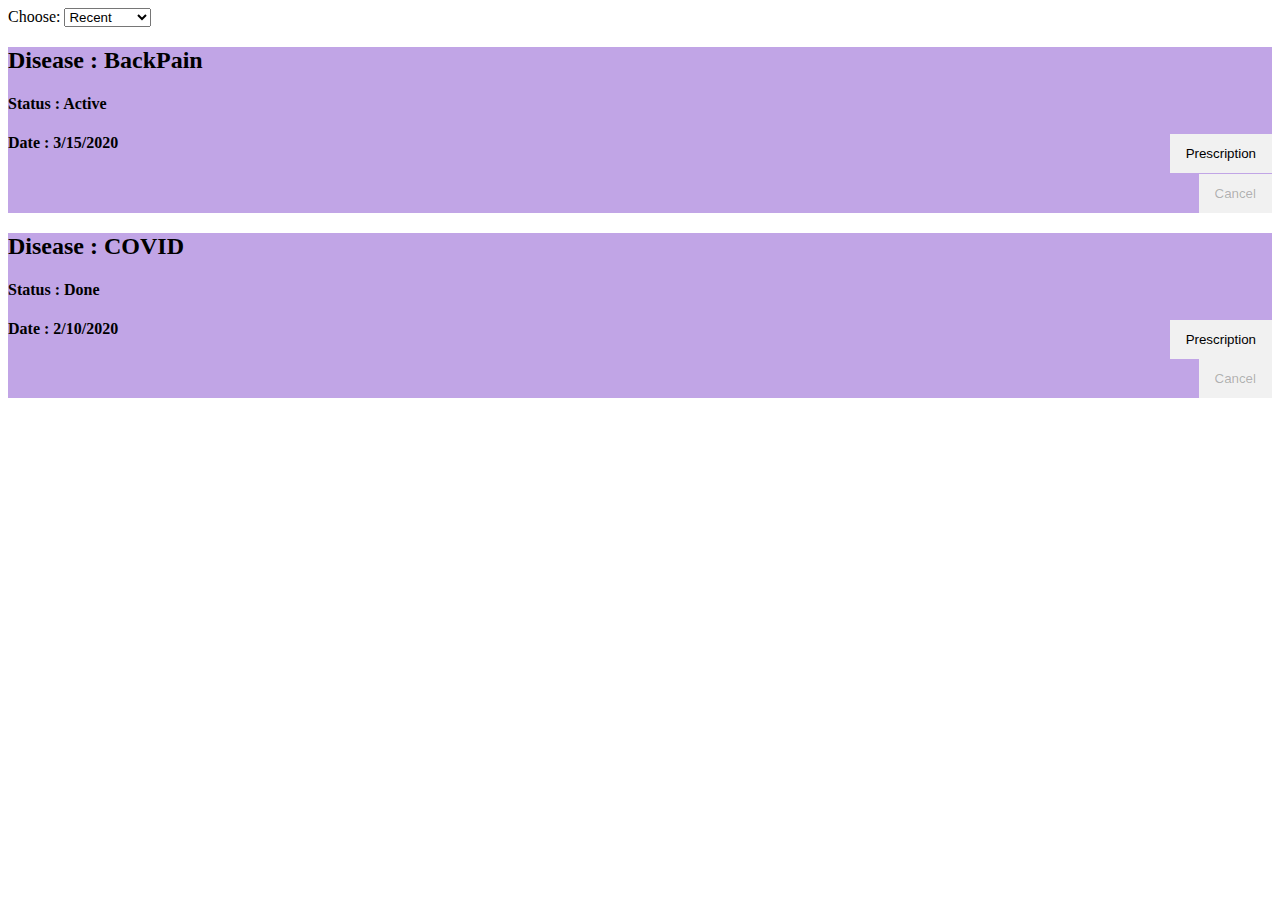
<file: src/main/webapp/AppoinmentsHistory.html>
<style>
* {
  box-sizing: border-box;
}

/* Create two equal columns that floats next to each other */
.column {
  float: left;
  width: 50%;
  padding: 10px;
}

/* Clear floats after the columns */
.row:after {
  content: "";
  display: table;
  clear: both;
}
/* Style the buttons */
.btn {
  border: none;
  outline: none;
  padding: 12px 16px;
  background-color: #f1f1f1;
  cursor: pointer;
  float:right;
    display:flex;
}

.btn:hover {
  background-color: #ddd;
}

.btn.active {
  background-color: #666;
  color: white;
}
#Cancel{
    float:right;
    display:flex;
    margin-right:0px;
    clear:left;
}

h2 {text-align: left;}
h4 {text-align: left;}
 h3 {text-align: left;}

</style>
</head>
<body>
  <label for="sortby">Choose:</label>
  <select name="sortby" id="sortby">
    
    <option value="Recent">Recent</option>
    <option value="Last Week">Last Week</option>
    <option value="Month Ago">Month Ago</option>
    <option value="1Year">1Year</option>
  </select>
<br>

<div class="row">
  <div class="row" style="background-color:rgb(193, 165, 230);">

    <h2>Disease : BackPain</h2>
    <h4>Status : Active</h4>
    <button  type="button" id="Cancel" class=btn>Prescription</button>
    <h4>   Date : 3/15/2020</h4>

    <button  type="button" id="Cancel" class=btn disabled />Cancel</button>
   
  </div>
  <div class="row" style="background-color:rgb(193, 165, 230);">
    <h2>Disease : COVID</h2>
    <h4>Status : Done</h4>
    <button  type="button" id="Cancel"class=btn>Prescription</button>
    <h4>   Date : 2/10/2020</h4>
    <button  type="button" id="Cancel" class=btn  disabled />Cancel</button>
  </div>
</div>

<script>
// Get the elements with class="column"
var elements = document.getElementsByClassName("column");

// Declare a loop variable
var i;

// List View
function listView() {
  for (i = 0; i < elements.length; i++) {
    elements[i].style.width = "100%";
  }
}



/* Optional: Add active class to the current button (highlight it) */
var btns = document.getElementsByClassName("btn");
for (var i = 0; i < btns.length; i++) {
  btns[i].addEventListener("click", function() {
    var current = document.getElementsByClassName("active");
    current[0].className = current[0].className.replace(" active", "");
    this.className += " active";
  });
}
</script>

</body>
</html>
</file>
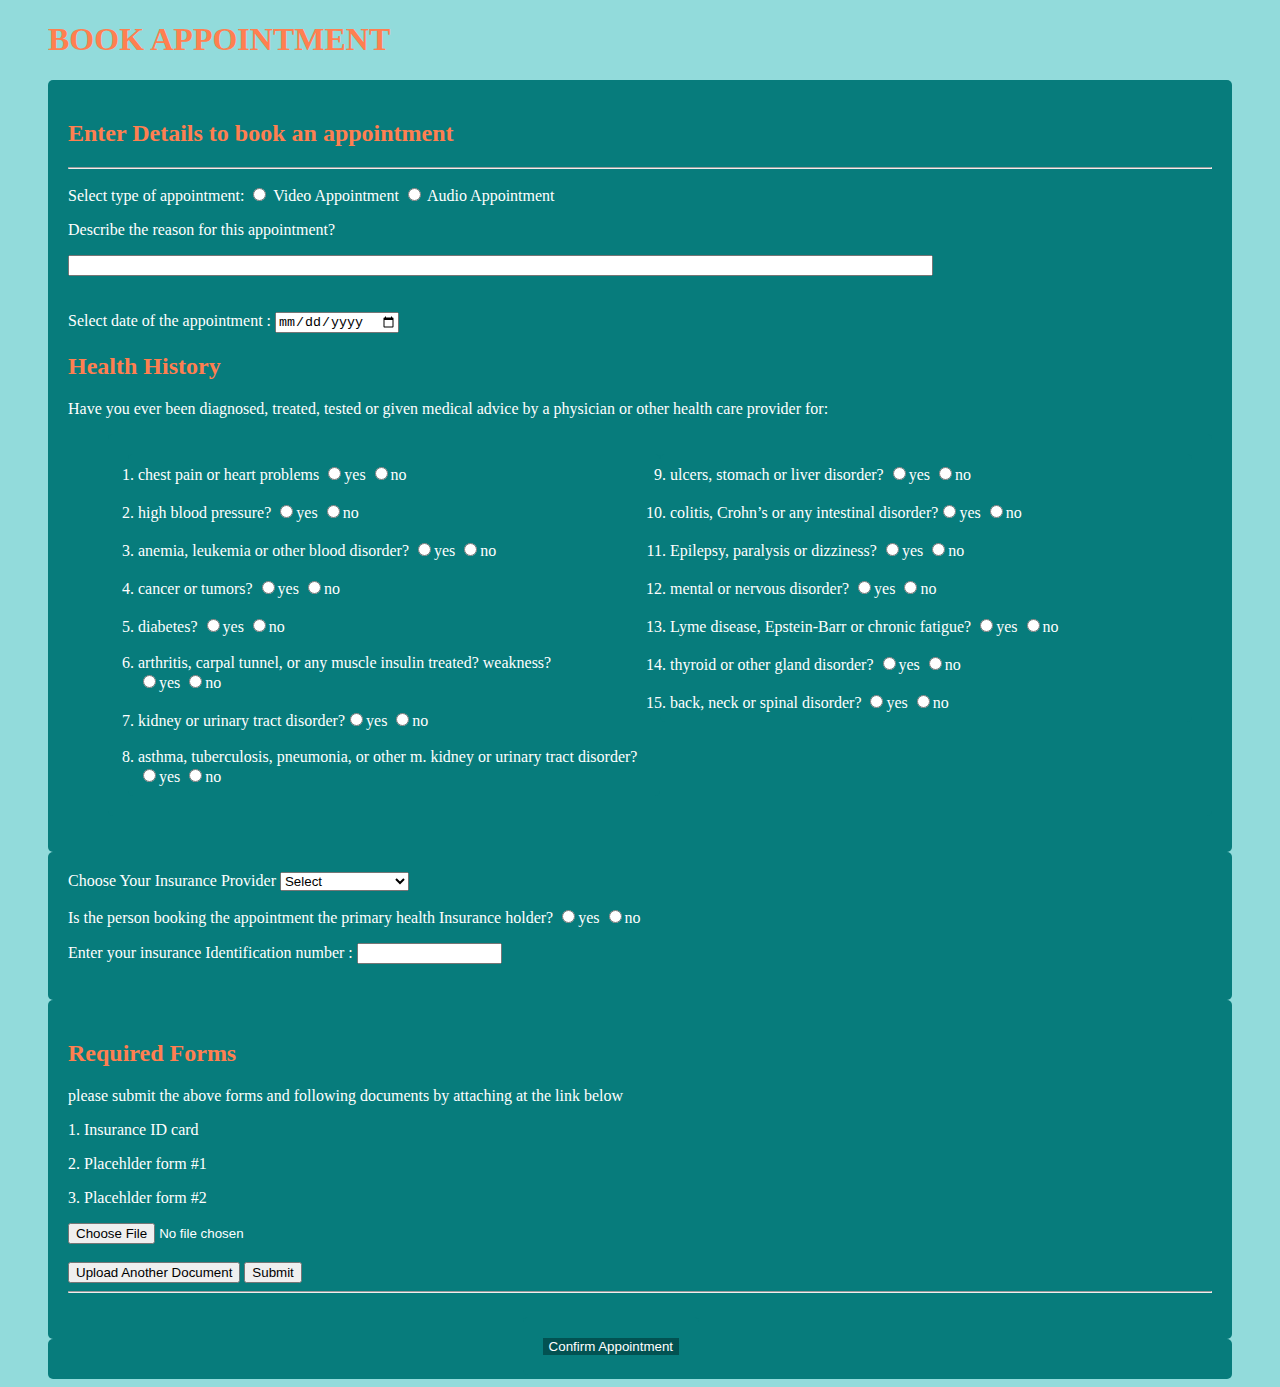
<file: src/main/webapp/book-appointment.html>
<!DOCTYPE html>
<HTML>
<style>
  /* head {color: coral;
        font-weight: bolder;
        text-align: center;

  } */
  .container {
    height: 5px;
    position: relative;

  }

  .vertical-center {
    margin: 1px;
    position: absolute;
    top: 16%;
    left: 40%;
    -ms-transform: translateY(-50%);
    transform: translateY(-50%);
  }
  .column {
  float: left;
  width: 50%;
  padding: 10px;
  
}
* {
  box-sizing: border-box;
}
.row:after {
  content: "";
  display: table;
  clear: both;
}
  body {
    margin-top: 2px;
    background-color: rgb(146, 219, 219);
    margin-left: .5in;
    margin-right: .5in;
    color: white;
  }
  
    h3
   {
    color: coral;
    font-weight: bolder;
  }


  h2,
  h1 {
    color: coral;
    font-weight: bolder;
  }

  input[TYPE="submit"] {
    background-color: rgb(2, 82, 82);
    border: 1em;
    color: white;
    border-color: rgba(0, 0, 0, 0.815);
    align-self: strech;

  }


  div {
    border-radius: 5px;
    background-color: rgb(7, 124, 124);
    padding: 20px;
  }
</style>

<HEAD>
  <h1>BOOK APPOINTMENT</h1>
</HEAD>

<BODY>
  <div>
    <FORM>
      <h2>Enter Details to book an appointment </h2>
      <hr>

      <P> Select type of appointment:
        <input type="radio" id="video_appointment_type" name="appointment_type" value="video">
        <label for="video"> Video Appointment</label>
        <input type="radio" id="audio_appointment_type" name="audio_appointmeent_type" value="audio">
        <label for="audio"> Audio Appointment</label><br>
      </P>

      <P> Describe the reason for this appointment?</P>
      <input type="testbox" id="txt1" name="reason_of_appointment" size="105"><br>
      <label for="txt1"> <br> <br>
        <label for="appointment">Select date of the appointment : </label>

        <input type="date" data-date-inline-picker="true" id="appointment_date" name="appointment_date" max="4/22/2021">

        <br>
        <h2>Health History</h2>
        <p> Have you ever been diagnosed, treated, tested or given medical advice by a physician or other health care
          provider for:</p>
                 
        <ol>
          <div class="row">
            <div class="column" >  
          <li>chest pain or heart problems <label for="chest_pain_yes">
              <input id="chest_pain_yes" type="radio" name="yes_chest_pain">yes
            </label> 
            <label for="chest_pain_no">
              <input id="chest_pain_no" type="radio" name="no_chest_pain">no
            </label>
          </li><BR>
          <li>high blood pressure? <input id="chest_pain_yes" type="radio" name="yes_chest_pain">yes
      </label>
      <label for="chest_pain_no">
        <input id="chest_pain_no" type="radio" name="no_chest_pain">no
      </label></li>
      </li><BR>
      <li>anemia, leukemia or other blood disorder? <input id="chest_pain_yes" type="radio" name="yes_chest_pain">yes
        </label>
        <label for="chest_pain_no">
          <input id="chest_pain_no" type="radio" name="no_chest_pain">no
        </label>
      </li><BR>
      <li> cancer or tumors? <input id="chest_pain_yes" type="radio" name="yes_chest_pain">yes
        </label>
        <label for="chest_pain_no">
          <input id="chest_pain_no" type="radio" name="no_chest_pain">no
        </label>
      </li><BR>
      <li> diabetes? <input id="chest_pain_yes" type="radio" name="yes_chest_pain">yes
        </label>
        <label for="chest_pain_no">
          <input id="chest_pain_no" type="radio" name="no_chest_pain">no
        </label>
      </li><BR>
      <li> arthritis, carpal tunnel, or any muscle insulin treated? weakness? </li><input id="chest_pain_yes" type="radio"
          name="yes_chest_pain">yes
        </label>
        <label for="chest_pain_no">
          <input id="chest_pain_no" type="radio" name="no_chest_pain">no 
        </label><br>
      <BR>
      <li> kidney or urinary tract disorder?<input id="chest_pain_yes" type="radio"
        name="yes_chest_pain">yes
      </label>
      <label for="chest_pain_no">
        <input id="chest_pain_no" type="radio" name="no_chest_pain">no
      </label>
    </li><BR>
    <li>asthma, tuberculosis, pneumonia, or other m. kidney or urinary tract disorder?<input id="chest_pain_yes" type="radio"
      name="yes_chest_pain">yes
    </label>
    <label for="chest_pain_no">
      <input id="chest_pain_no" type="radio" name="no_chest_pain">no
    </label></li>
      </div>
      <div class="column">
    <li>ulcers, stomach or liver disorder? <input id="chest_pain_yes" type="radio"
      name="yes_chest_pain">yes
    </label>
    <label for="chest_pain_no">
      <input id="chest_pain_no" type="radio" name="no_chest_pain">no
    </label></li><BR>
    <li>colitis, Crohn’s or any intestinal disorder?<input id="chest_pain_yes" type="radio"
      name="yes_chest_pain">yes
    </label>
    <label for="chest_pain_no">
      <input id="chest_pain_no" type="radio" name="no_chest_pain">no
    </label></li><BR>
    <li> Epilepsy, paralysis or dizziness?
      <input id="chest_pain_yes" type="radio"
      name="yes_chest_pain">yes
    </label>
    <label for="chest_pain_no">
      <input id="chest_pain_no" type="radio" name="no_chest_pain">no
    </label></li><BR>
    <li>mental or nervous disorder?
      <input id="chest_pain_yes" type="radio"
      name="yes_chest_pain">yes
    </label>
    <label for="chest_pain_no">
      <input id="chest_pain_no" type="radio" name="no_chest_pain">no
    </label></li><BR>
    <li>Lyme disease, Epstein-Barr or chronic fatigue?     
      <input id="chest_pain_yes" type="radio"
      name="yes_chest_pain">yes
    </label>
    <label for="chest_pain_no">
      <input id="chest_pain_no" type="radio" name="no_chest_pain">no
    </label></li><BR>
    <li>thyroid or other gland disorder?
      <input id="chest_pain_yes" type="radio"
      name="yes_chest_pain">yes
    </label>
    <label for="chest_pain_no">
      <input id="chest_pain_no" type="radio" name="no_chest_pain">no
    </label></li><BR>
    <li>back, neck or spinal disorder?

      <input id="chest_pain_yes" type="radio"
      name="yes_chest_pain">yes
    </label>
    <label for="chest_pain_no">
      <input id="chest_pain_no" type="radio" name="no_chest_pain">no
    </label></li> </ol>
  </div>
  </div>
     


      
      <div>
        <label for="providers">Choose Your Insurance Provider</label>
        <select name="providers" id="insurance_provider">
          <option value="default">Select</option>
          <option value="united">United Healthcare</option>
        </select>
        <P>Is the person booking the appointment the primary health Insurance holder?  <input id="chest_pain_yes" type="radio"
          name="yes_chest_pain">yes
        </label>
        <label for="chest_pain_no">
          <input id="chest_pain_no" type="radio" name="no_chest_pain">no
        </label></li></P>
        <P>Enter your insurance Identification number :
      <input type="testbox" id="txt2" name="insurance_number" size="15"><br>
    </P>
      </div>
      <div>
      <h2>Required Forms</h2>
      <P> please submit the above forms and following documents by attaching at the link below</P>
      <p>1. Insurance ID card </p>
      <p>2. Placehlder form #1 </p>
      <p>3. Placehlder form #2 </p> 
      <input type="file" placeholder="link" required><br><br>
      <button onclick="myFunction()">Upload Another Document</button>
    
      <button type="submit">Submit</button>
      <hr> <br>
      </div>
      <div class="container">
        <div class="vertical-center">
          <input type="submit" value="Confirm Appointment">
        </div>
      </div>
    </FORM>
    <script>
      function myFunction() {
        var x = document.createElement("INPUT");
        x.setAttribute("type", "file");
        document.body.appendChild(x);
      }
      </script>
      
</BODY>

</HTML>
</file>
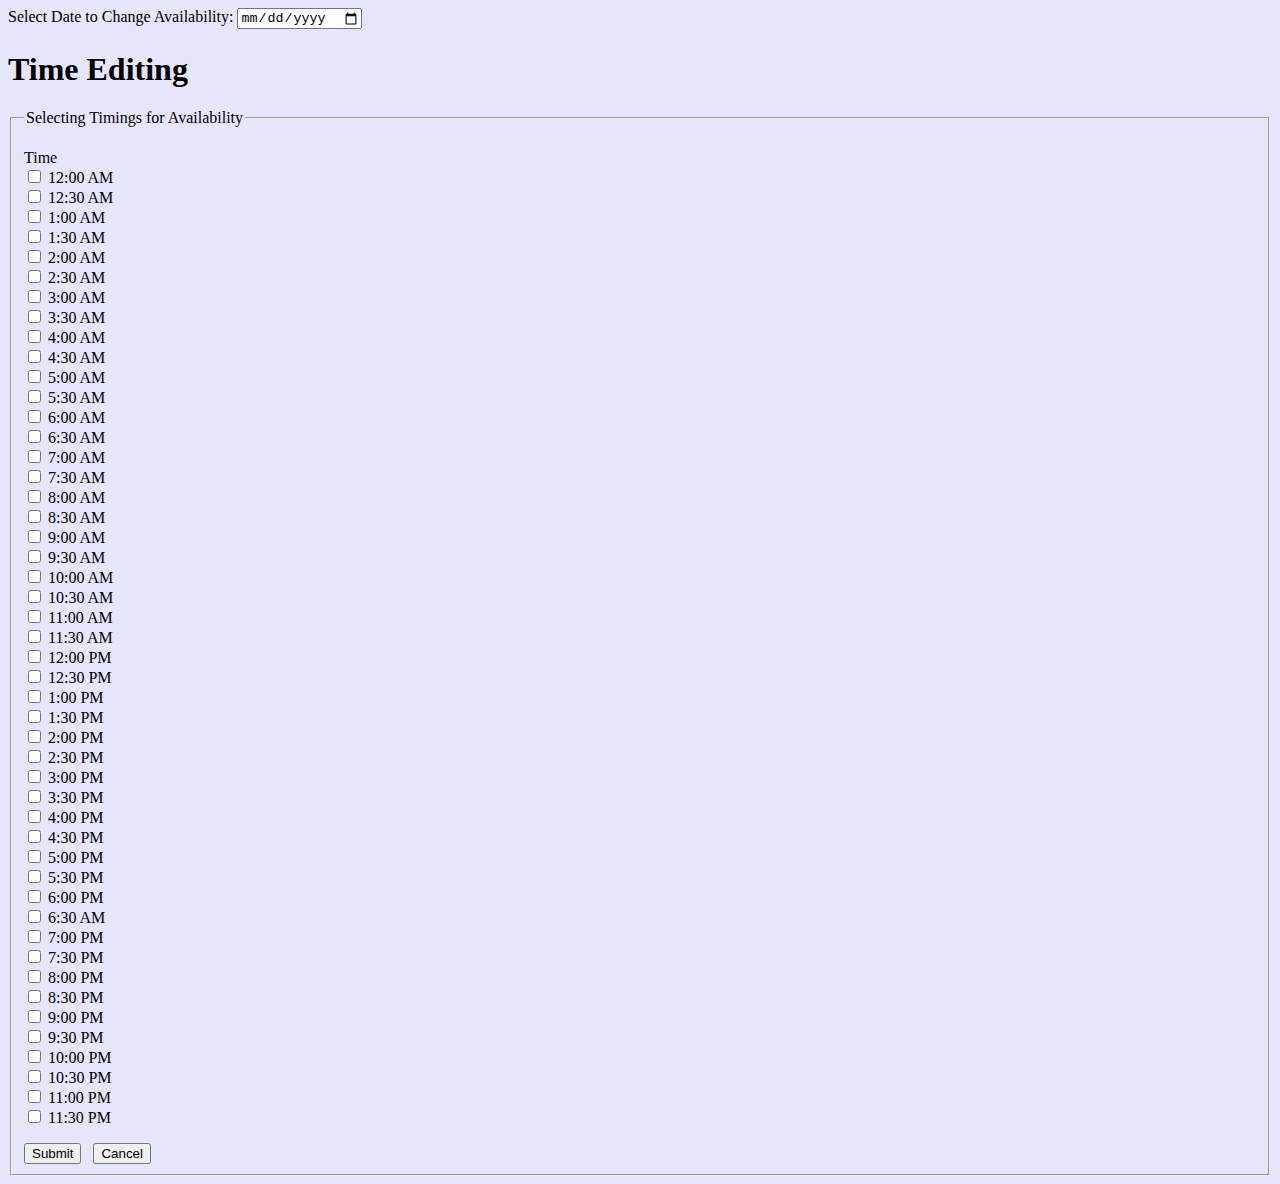
<file: src/main/webapp/calendar.html>
<!DOCTYPE html>
<!--
To change this license header, choose License Headers in Project Properties.
To change this template file, choose Tools | Templates
and open the template in the editor.
-->
<link rel="stylesheet" href="app/grid.css">
<form>
  <label for="time">Select Date to Change Availability:</label>
  <input type="date" id="change" name="Time Change">


</form>
 <h1>Time Editing</h1>
    <form>
       <fieldset>
         <legend>Selecting Timings for Availability</legend>
         <p>
           <label>Time</label>
           <br>
             <input type = "checkbox"
                 id = "12:00 AM"
                 value = "12:00 AM" />
             <label for = "12:00 AM"> 12:00 AM</label>
             <br>
             <input type = "checkbox"
                 id = "12:30 AM"
                 value = "12:30 AM" />
             <label for = "12:30 AM"> 12:30 AM</label>
             <br>
             <input type = "checkbox"
                 id = "1:00 AM"
                 value = "1:00 AM" />
             <label for = "1:00 AM"> 1:00 AM</label>
             <br>
             <input type = "checkbox"
                 id = "1:30 AM"
                 value = "1:30 AM" />
             <label for = "1:30 AM"> 1:30 AM</label>
             <br>
             <input type = "checkbox"
                 id = "2:00 AM"
                 value = "2:00 AM" />
             <label for = "2:00 AM"> 2:00 AM</label>
             <br>
             <input type = "checkbox"
                 id = "2:30 AM"
                 value = "2:30 AM" />
             <label for = "2:30 AM"> 2:30 AM</label>
             <br>
             <input type = "checkbox"
                 id = "3:00 AM"
                 value = "3:00 AM" />
             <label for = "3:00 AM"> 3:00 AM</label>
             <br>
             <input type = "checkbox"
                 id = "3:30 AM"
                 value = "3:30 AM" />
             <label for = "3:30 AM"> 3:30 AM</label>
             <br>
             <input type = "checkbox"
                 id = "4:00 AM"
                 value = "4:00 AM" />
             <label for = "4:00 AM"> 4:00 AM</label>
             <br>
             <input type = "checkbox"
                 id = "4:30 AM"
                 value = "4:30 AM" />
             <label for = "4:30 AM"> 4:30 AM</label>
             <br>
             <input type = "checkbox"
                 id = "5:00 AM"
                 value = "5:00 AM" />
             <label for = "5:00 AM"> 5:00 AM</label>
             <br>
             <input type = "checkbox"
                 id = "5:30 AM"
                 value = "5:30 AM" />
             <label for = "5:30 AM"> 5:30 AM</label>
             <br>
             <input type = "checkbox"
                 id = "6:00 AM"
                 value = "6:00 AM" />
             <label for = "6:00 AM"> 6:00 AM</label>
             <br>
             <input type = "checkbox"
                 id = "6:30 AM"
                 value = "6:30 AM" />
             <label for = "6:30 AM"> 6:30 AM</label>
             <br>
             <input type = "checkbox"
                 id = "7:00 AM"
                 value = "7:00 AM" />
             <label for = "7:00 AM"> 7:00 AM</label>
             <br>
             <input type = "checkbox"
                 id = "7:30 AM"
                 value = "7:30 AM" />
             <label for = "7:30 AM"> 7:30 AM</label>
             <br>
             <input type = "checkbox"
                 id = "8:00 AM"
                 value = "8:00 AM" />
             <label for = "8:00 AM"> 8:00 AM</label>
             <br>
             <input type = "checkbox"
                 id = "8:30 AM"
                 value = "8:30 AM" />
             <label for = "8:30 AM"> 8:30 AM</label>
             <br>
             <input type = "checkbox"
                 id = "9:00 AM"
                 value = "9:00 AM" />
             <label for = "9:00 AM"> 9:00 AM</label>
             <br>
             <input type = "checkbox"
                 id = "9:30 AM"
                 value = "9:30 AM" />
             <label for = "9:30 AM"> 9:30 AM</label>
             <br>
             <input type = "checkbox"
                 id = "10:00 AM"
                 value = "10:00 AM" />
             <label for = "10:00 AM"> 10:00 AM</label>
             <br>
             <input type = "checkbox"
                 id = "10:30 AM"
                 value = "10:30 AM" />
             <label for = "10:30 AM"> 10:30 AM</label>
             <br>
             <input type = "checkbox"
                 id = "11:00 AM"
                 value = "11:00 AM" />
             <label for = "11:00 AM"> 11:00 AM</label>
             <br>
             <input type = "checkbox"
                 id = "11:30 AM"
                 value = "11:30 AM" />
             <label for = "11:30 AM"> 11:30 AM</label>
             <br>
             <input type = "checkbox"
                 id = "12:00 PM"
                 value = "12:00 PM" />
             <label for = "12:00 PM"> 12:00 PM</label>
             <br>
             <input type = "checkbox"
                 id = "12:30 PM"
                 value = "12:30 PM" />
             <label for = "12:30 PM"> 12:30 PM</label>
             <br>
             <input type = "checkbox"
                 id = "1:00 PM"
                 value = "1:00 PM" />
             <label for = "1:00 PM"> 1:00 PM</label>
             <br>
             <input type = "checkbox"
                 id = "1:30 PM"
                 value = "1:30 PM" />
             <label for = "1:30 PM"> 1:30 PM</label>
             <br>
             <input type = "checkbox"
                 id = "2:00 PM"
                 value = "2:00 PM" />
             <label for = "2:00 PM"> 2:00 PM</label>
             <br>
             <input type = "checkbox"
                 id = "2:30 PM"
                 value = "2:30 PM" />
             <label for = "2:30 PM"> 2:30 PM</label>
             <br>
             <input type = "checkbox"
                 id = "3:00 PM"
                 value = "3:00 PM" />
             <label for = "3:00 PM"> 3:00 PM</label>
             <br>
             <input type = "checkbox"
                 id = "3:30 PM"
                 value = "3:30 PM" />
             <label for = "3:30 PM"> 3:30 PM</label>
             <br>
             <input type = "checkbox"
                 id = "4:00 PM"
                 value = "4:00 PM" />
             <label for = "4:00 PM"> 4:00 PM</label>
             <br>
             <input type = "checkbox"
                 id = "4:30 PM"
                 value = "4:30 PM" />
             <label for = "4:30 PM"> 4:30 PM</label>
             <br>
             <input type = "checkbox"
                 id = "5:00 PM"
                 value = "5:00 PM" />
             <label for = "5:00 PM"> 5:00 PM</label>
             <br>
             <input type = "checkbox"
                 id = "5:30 PM"
                 value = "5:30 PM" />
             <label for = "5:30 PM"> 5:30 PM</label>
             <br>
             <input type = "checkbox"
                 id = "6:00 PM"
                 value = "6:00 PM" />
             <label for = "6:00 PM"> 6:00 PM</label>
             <br>
             <input type = "checkbox"
                 id = "6:30 PM"
                 value = "6:30 PM" />
             <label for = "6:30 PM"> 6:30 AM</label>
             <br>
             <input type = "checkbox"
                 id = "7:00 PM"
                 value = "7:00 PM" />
             <label for = "7:00 PM"> 7:00 PM</label>
             <br>
             <input type = "checkbox"
                 id = "7:30 PM"
                 value = "7:30 PM" />
             <label for = "7:30 PM"> 7:30 PM</label>
             <br>
             <input type = "checkbox"
                 id = "8:00 AM"
                 value = "8:00 PM" />
             <label for = "8:00 PM"> 8:00 PM</label>
             <br>
             <input type = "checkbox"
                 id = "8:30 PM"
                 value = "8:30 PM" />
             <label for = "8:30 PM"> 8:30 PM</label>
             <br>
             <input type = "checkbox"
                 id = "9:00 PM"
                 value = "9:00 PM" />
             <label for = "9:00 PM"> 9:00 PM</label>
             <br>
             <input type = "checkbox"
                 id = "9:30 PM"
                 value = "9:30 PM" />
             <label for = "9:30 PM"> 9:30 PM</label>
             <br>
             <input type = "checkbox"
                 id = "10:00 PM"
                 value = "10:00 PM" />
             <label for = "10:00 PM"> 10:00 PM</label>
             <br>
             <input type = "checkbox"
                 id = "10:30 PM"
                 value = "10:30 PM" />
             <label for = "10:30 PM"> 10:30 PM</label>
             <br>
             <input type = "checkbox"
                 id = "11:00 PM"
                 value = "11:00 PM" />
             <label for = "11:00 PM"> 11:00 PM</label>
             <br>
             <input type = "checkbox"
                 id = "11:30 PM"
                 value = "11:30 AM" />
             <label for = "11:30 AM"> 11:30 PM</label>
             
         </p>
         
         <div>
             <input type="submit" name="submit" value="Submit"/>&ensp;
    <input type="submit" name="submit" value="Cancel"/>
    </div> 
          
       </fieldset>
        
    </form>
</file>
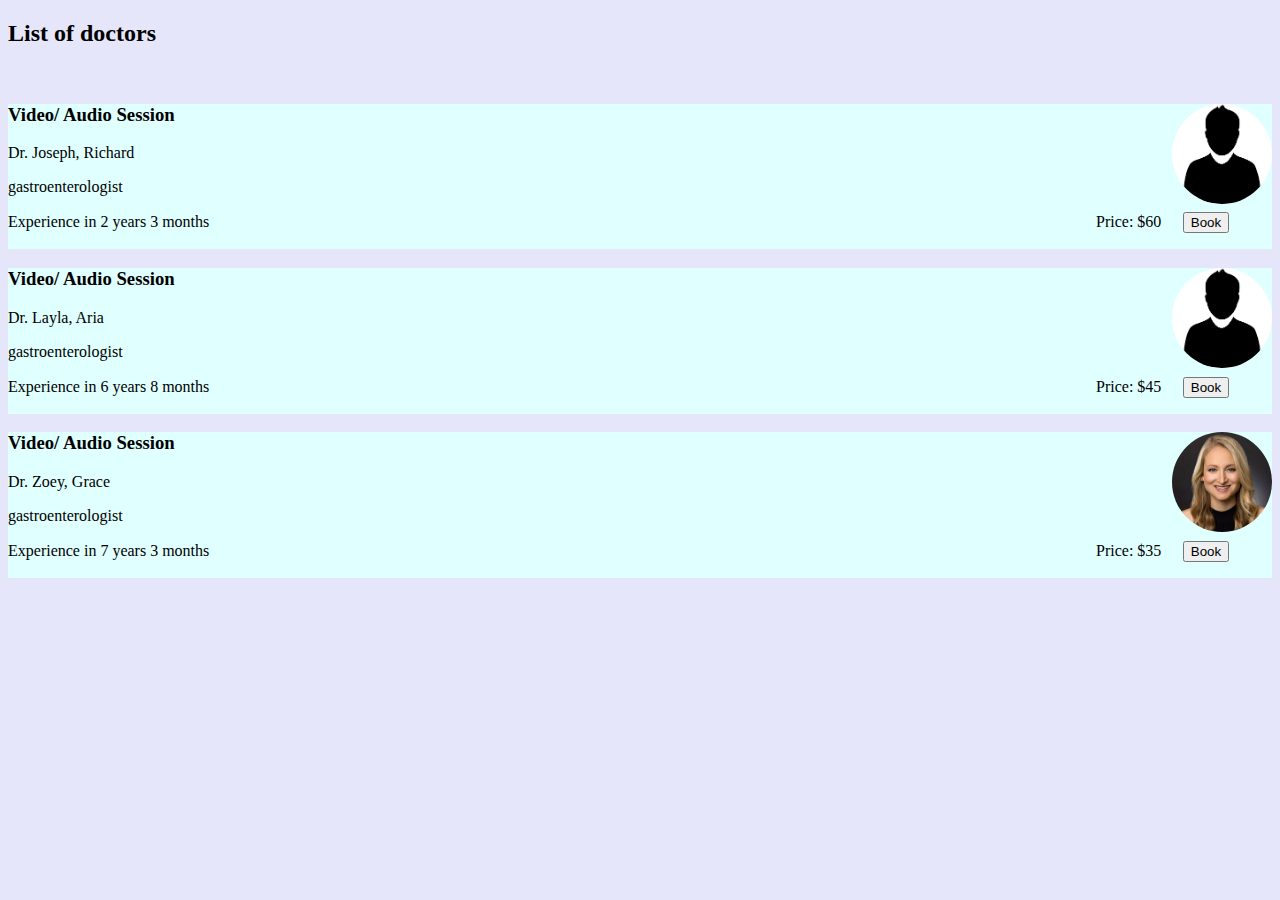
<file: src/main/webapp/diarrhea.html>
<!DOCTYPE html>
<!--
To change this license header, choose License Headers in Project Properties.
To change this template file, choose Tools | Templates
and open the template in the editor.
-->
<html>
    <head>
        <link rel="stylesheet" href="https://cdnjs.cloudflare.com/ajax/libs/font-awesome/4.7.0/css/font-awesome.min.css">
        <link rel="stylesheet" href="app/grid.css">
    
    </head>
    <body>
        <h2>List of doctors</h2>

        <br>
                         <div class="row">
                        <div class="row" style="background-color:lightcyan">
                            <div class="card-group">
                                <div class="card">
                                    <img src="images/male.png" alt="Avatar" style="width:100px" align="right">

                                    <div class="card-body">
                                        <h3 class="card-title">Video/ Audio Session</h3>
                                        <p class="card-text">Dr. Joseph, Richard</p>
                                        <p class="card-text">gastroenterologist</p>
                                        <p class="card-text">Experience in 2 years 3 months
                                            <span style='color:red;margin-right:23.25cm; display:inline-block;'>&nbsp;</span>Price: $60
                                            <span style='color:red;margin-right:.25cm; display:inline-block;'>&nbsp;</span>
                                            <button>Book</button>
                                        </p>
                                    </div>
                                </div>
                            </div>


                        </div>

                        <div class="row">
                            <div class="row" style="background-color:lightcyan">
                                <div class="card-group">
                                    <div class="card">
                                        <img src="images/male.png" alt="Avatar" style="width:100px" align="right">

                                        <div class="card-body">
                                            <h3 class="card-title">Video/ Audio Session</h3>
                                            <p class="card-text">Dr. Layla, Aria</p>
                                            <p class="card-text">gastroenterologist</p>
                                            <p class="card-text">Experience in 6 years 8 months
                                                <span style='color:red;margin-right:23.25cm; display:inline-block;'>&nbsp;</span>Price: $45
                                                <span style='color:red;margin-right:.25cm; display:inline-block;'>&nbsp;</span>
                                                <button>Book</button>
                                            </p>
                                        </div>
                                    </div>
                                </div>


                            </div>

                            <div class="row">
                                <div class="row" style="background-color:lightcyan">
                                    <div class="card-group">
                                        <div class="card">
                                            <img src="images/docf1.png" alt="Avatar" style="width:100px" align="right">

                                            <div class="card-body">
                                                <h3 class="card-title">Video/ Audio Session</h3>
                                                <p class="card-text">Dr. Zoey, Grace</p>
                                                <p class="card-text">gastroenterologist</p>
                                                <p class="card-text">Experience in 7 years 3 months
                                                    <span style='color:red;margin-right:23.25cm; display:inline-block;'>&nbsp;</span>Price: $35
                                                    <span style='color:red;margin-right:.25cm; display:inline-block;'>&nbsp;</span>
                                                    <button>Book</button>
                                                </p>
                                            </div>
                                        </div>
                                    </div>


                                </div>

                                </body>
                                </html>
</file>
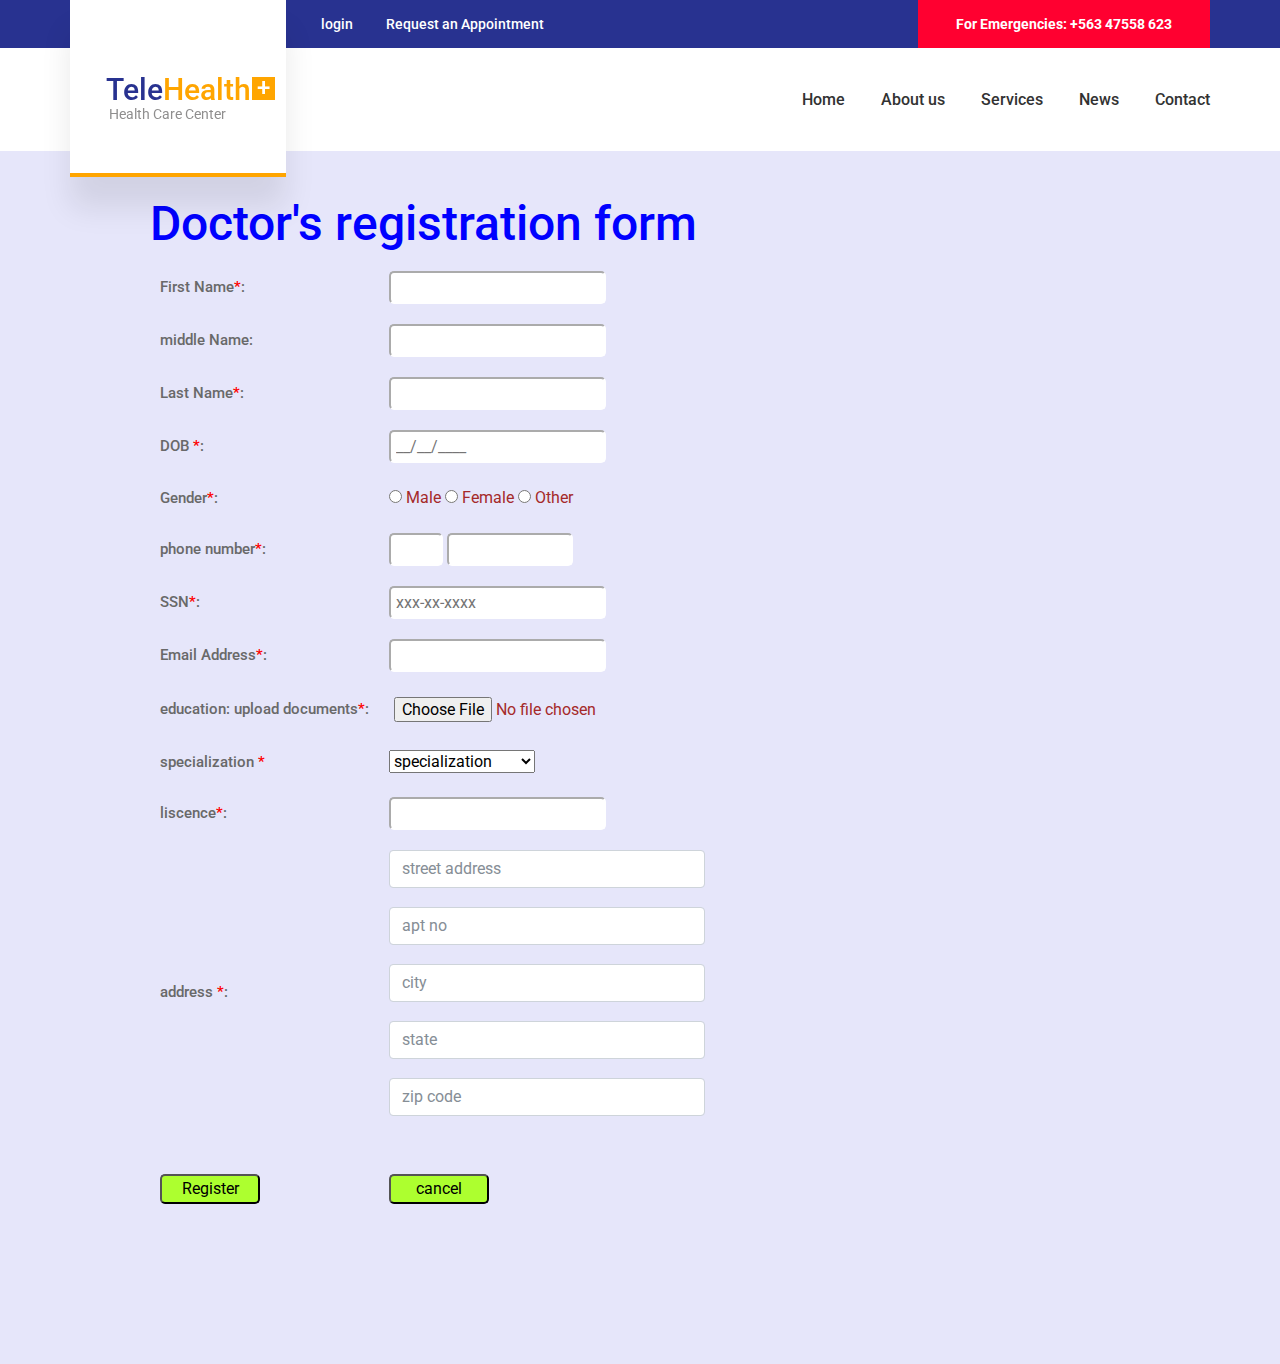
<file: src/main/webapp/doctor.html>
%-- 
    Document   : index
    Created on : Apr 14, 2021, 11:04:36 PM
    Author     : 16055
--%>

<%@page import="com.mycompany.telehealth.helper.FactoryProvider"%>
<%@page contentType="text/html" pageEncoding="UTF-8"%>
<!DOCTYPE html>
<html>
    <head>
        <meta http-equiv="Content-Type" content="text/html; charset=UTF-8">
        <title>TeleHealth</title>
        <meta http-equiv="X-UA-Compatible" content="IE=edge">
        <meta name="description" content="CareMed demo project">
        <meta name="viewport" content="width=device-width, initial-scale=1">
        <link rel="stylesheet" type="text/css" href="styles/bootstrap4/bootstrap.min.css">
        <link href="plugins/font-awesome-4.7.0/css/font-awesome.min.css" rel="stylesheet" type="text/css">
        <link rel="stylesheet" type="text/css" href="plugins/OwlCarousel2-2.2.1/owl.carousel.css">
        <link rel="stylesheet" type="text/css" href="plugins/OwlCarousel2-2.2.1/owl.theme.default.css">
        <link rel="stylesheet" type="text/css" href="plugins/OwlCarousel2-2.2.1/animate.css">
        <link rel="stylesheet" type="text/css" href="styles/main_styles.css">
        <link rel="stylesheet" type="text/css" href="styles/responsive.css">
    </head>
</head>
<body>
    
    <div class="super_container">
	
	<!-- Header -->

	<header class="header trans_200">
		
		<!-- Top Bar -->
		<div class="top_bar">
			<div class="container">
				<div class="row">
					<div class="col">
						<div class="top_bar_content d-flex flex-row align-items-center justify-content-start">
							<div class="top_bar_item"><a href="login.html">login</a></div>
							<div class="top_bar_item"><a href="#">Request an Appointment</a></div>
							<div class="emergencies  d-flex flex-row align-items-center justify-content-start ml-auto">For Emergencies: +563 47558 623</div>
						</div>

					</div>
				</div>
			</div>
		</div>

		<!-- Header Content -->
		<div class="header_container">
			<div class="container">
				<div class="row">
					<div class="col">
						<div class="header_content d-flex flex-row align-items-center justify-content-start">
							<nav class="main_nav ml-auto">
								<ul>
									<li><a href="index.html">Home</a></li>
									<li><a href="about.html">About us</a></li>
									<li><a href="services.html">Services</a></li>
									<li><a href="news.html">News</a></li>
									<li><a href="contact.html">Contact</a></li>
								</ul>
							</nav>
							<div class="hamburger ml-auto"><i class="fa fa-bars" aria-hidden="true"></i></div>
						</div>
					</div>
				</div>
			</div>
		</div>

		<!-- Logo -->
		<div class="logo_container_outer">
			<div class="container">
				<div class="row">
					<div class="col">
						<div class="logo_container">
							<a href="#">
								<div class="logo_content d-flex flex-column align-items-start justify-content-center">
									<div class="logo_line"></div>
									<div class="logo d-flex flex-row align-items-center justify-content-center">
										<div class="logo_text">Tele<span>Health</span></div>
										<div class="logo_box">+</div>
									</div>
									<div class="logo_sub">Health Care Center</div>
								</div>
							</a>
						</div>
					</div>
				</div>
			</div>	
		</div>

	</header>

	<!-- Menu -->

	<div class="menu_container menu_mm">

		<!-- Menu Close Button -->
		<div class="menu_close_container">
			<div class="menu_close"></div>
		</div>

		<!-- Menu Items -->
		<div class="menu_inner menu_mm">
			<div class="menu menu_mm">
				<ul class="menu_list menu_mm">
					<li class="menu_item menu_mm"><a href="index.html">Home</a></li>
					<li class="menu_item menu_mm"><a href="about.html">About us</a></li>
					<li class="menu_item menu_mm"><a href="services.html">Services</a></li>
					<li class="menu_item menu_mm"><a href="news.html">News</a></li>
					<li class="menu_item menu_mm"><a href="contact.html">Contact</a></li>
				</ul>
			</div>
			<div class="menu_extra">
				<div class="menu_appointment"><a href="#">Request an Appointment</a></div>
				<div class="menu_emergencies">For Emergencies: +563 47558 623</div>
			</div>

		</div>

	</div>
        <!DOCTYPE html>
<html lang="en">
<head>

    <style>
      

        *{
            box-sizing: border-box;
        }

        

        input{
            padding: 5px;
            border-radius: 5px;
            border-color: white;
        }

        h1 {
            color: blue;
        }
        h2 {
            color: blue;
        }

        table {
            color: brown;
        }

        td{
            padding: 10px;
        }

        button {
            background-color: greenyellow;
            
            border-radius: 5px;
            width: 100px;
            height: 30px;
        }
        form {
            padding: 150px;
            background-color:#E6E6FA;
        }
    </style>
</head>

<body>
    <form>
       <h1>Doctor's registration form</h1>
   
        <table align="center">
            <tr>
                <td>
                    <p First Name="color:black;">
                    First Name<span style="color: red;">*</span>:</p>
                </td>

                <td>
                    <input type="text" placeholder="" name="">
                </td>
            </tr>
             <tr>
                <td>
                    <p middle name="color:black;">
                    middle Name<span style="color: red;"></span>:</p>
                </td>

                <td>
                    
                    <input type="text" placeholder="" name="">
                </td>
            </tr>
            <tr>
            <tr>
                <td>
                    <p Last name="color:black;">
                    Last Name<span style="color: red;">*</span>:</p>
                </td>

                <td>
                    <input type="text" placeholder="" name="">
                </td>
            </tr>
              <tr>
                <td>
                     <p DOB ="color:black;">
                    DOB <span style="color: red;">*</span>:
                </td>

                <td>
                      <input type="text" placeholder="__/__/____" name="">
   
                </td>
            </tr>
              <tr>
                <td>
                     <p Last name="color:black;">
                    Gender<span style="color: red;">*</span>:
                </td>

                <td>
                  <input type="radio" name="male"/> Male 
    <input type="radio" name="female"/> Female 
    <input type="radio" name="other"/> Other
                </td>
            </tr>
                        
            <tr>
                <td>
                     <p Last name="color:black;">
                    phone number<span style="color: red;">*</span>:
                </td>

                <td>
                   <input type="text" name="country code"  value="" size="2"/> 
    <input type="text" name="phone" size="10"/>
                </td>
            </tr> 
            <tr>
                <td>
                     <p Last name="color:black;">
                    SSN<span style="color: red;">*</span>:
                </td>

                <td>
           
    <input type="text" placeholder="xxx-xx-xxxx" name="">
                </td>
            </tr> 
            
            
            
            
            
            
            <tr>
            <tr>
                <td>
                     <p Last name="color:black;">
                    Email Address<span style="color: red;">*</span>:
                </td>

                <td>
                    <input type="mail" placeholder="" name="">
                </td>
            </tr>
             
            
            
            <tr>
            <tr>
                <td>
                     <p Last name="color:black;">
                   education:
                   upload documents<span style="color: red;">*</span>:
                    
    
                </td>

                <td>
                  
    <input type="file" form action="/action_page.php" id="myFile" name="filename">
                </td>
            </tr>
            
            <tr>
            <tr>
                <td>
                     <p Last name="color:black;">
                  specialization <span style="color: red;">*</span>
                    
    
                </td>

                <td>
                
                  
   <select>
    <option value="specialization">specialization</option>
    <option value="dentist">dentist</option>
    <option value="dermatalogist">dermatologist</option>
    <option value="neurologist">neurologist</option>
    <option value="psychologist">psychologist</option>
    <option value="general physician">general physician</option>
    </select>
                </td>
            </tr>
            
        <tr>
            <tr>
                <td>
                     <p Last name="color:black;">
                    liscence<span style="color: red;">*</span>:
                </td>

                <td>
                    <input type="mail" placeholder="" name="">
                </td>
            </tr>
            
            
            
            
            
             <tr>
                <td>
                     <p address="color:black;">
                         address <span style="color: red;">*</span>:</p>
                </td>

                <td>
                    <input class="form-control" type="text" cols="80" rows="5" value="" placeholder="street address"><br>
                    
                     <input class="form-control" type="text" cols="80" rows="5" value="" placeholder="apt no"><br>
                      <input class="form-control" type="text" cols="80" rows="5" value="" placeholder="city"><br>
                       <input class="form-control" type="text" cols="80" rows="5" value="" placeholder="state"><br>
                        <input class="form-control" type="text" cols="80" rows="5" value="" placeholder="zip code"><br>
                  <tr>
                <td>
                    <br>
                    <button type="submit" class="">Register</button>

                </td>
                <td>
                    <br>
                    <button type="cancel" class="cancelbtn">cancel</button>
                </td>
                
                
            </tr>          
                        
                        
               
        </table>
    </form>
</body>

</html>
</file>
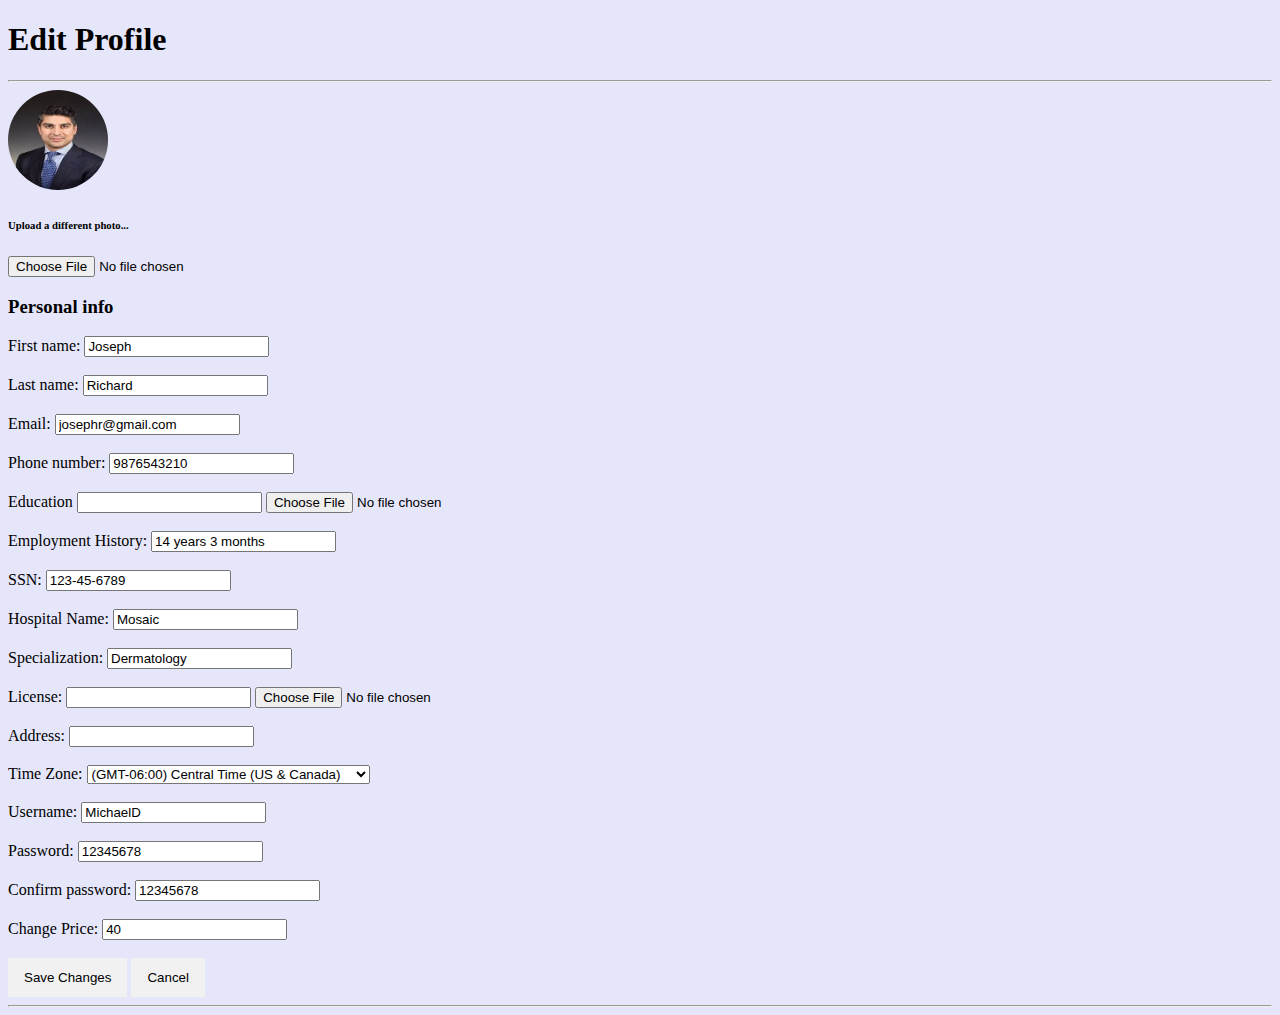
<file: src/main/webapp/doctoreditinfo.html>
<!DOCTYPE html>
<!--
To change this license header, choose License Headers in Project Properties.
To change this template file, choose Tools | Templates
and open the template in the editor.
-->

<link rel="stylesheet" href="app/grid.css">

<div class="container">
    <h1>Edit Profile</h1>
    <hr>
    <div class="row">
        <!-- left column -->
        <form class="form-horizontal" role="form">

            <div class="text-center">
                <img src="images/doc2.jpg"  alt="avatar" style="width:100px">
                
                
                <h6>Upload a different photo...</h6>

                <input type="file" class="form-control">
            </div>


            <h3>Personal info</h3>


            <div class="form-group">
                <label class="col-lg-3 control-label">First name:</label>

                <input class="form-control" type="text" value="Joseph">

            </div>
            <br>
            <div class="form-group">
                <label class="col-lg-3 control-label">Last name:</label>

                <input class="form-control" type="text" value="Richard">

            </div>
            <br>
            <div class="form-group">
                <label class="col-lg-3 control-label">Email:</label>

                <input class="form-control" type="text" value="josephr@gmail.com">

            </div>
            <br>
            <div class="form-group">
                <label class="col-lg-3 control-label">Phone number:</label>

                <input class="form-control" type="text" value="9876543210">

            </div>
            <br>
            <div class="form-group">
                <label class="col-lg-3 control-label"> Education</label>

                <input class="form-control" type="text" value="">
                <input type="file" id="myFile" name="filename">


            </div>
            <br>
            <div class="form-group">
                <label class="col-lg-3 control-label"> Employment History:</label>

                <input class="form-control" type="text" value="14 years 3 months">

            </div>
            <br>
            <div class="form-group">
                <label class="col-lg-3 control-label"> SSN: </label>

                <input class="form-control" type="text" value="123-45-6789">

            </div>
            <br>
            <div class="form-group">
                <label class="col-lg-3 control-label">Hospital Name:</label>

                <input class="form-control" type="text" value="Mosaic">

            </div>
            <br>
            <div class="form-group">
                <label class="col-lg-3 control-label">Specialization: </label>

                <input class="form-control" type="text" value="Dermatology">

            </div>
            <br>
            <div class="form-group">
                <label class="col-lg-3 control-label"> License: </label>

                <input class="form-control" type="text" value="">
                <input type="file" id="myFile" name="filename">


            </div>
            <br>
            <div class="form-group">
                <label class="col-lg-3 control-label">Address: </label>

                <input class="form-control" type="text" value="">

            </div>
            <br>
            <div class="form-group">
                <label class="col-lg-3 control-label">Time Zone:</label>


                <select id="user_time_zone" class="form-control">
                    <option value="Hawaii">(GMT-10:00) Hawaii</option>
                    <option value="Alaska">(GMT-09:00) Alaska</option>
                    <option value="Pacific Time (US &amp; Canada)">(GMT-08:00) Pacific Time (US &amp; Canada)</option>
                    <option value="Arizona">(GMT-07:00) Arizona</option>
                    <option value="Mountain Time (US &amp; Canada)">(GMT-07:00) Mountain Time (US &amp; Canada)</option>
                    <option value="Central Time (US &amp; Canada)" selected="selected">(GMT-06:00) Central Time (US &amp; Canada)</option>
                    <option value="Eastern Time (US &amp; Canada)">(GMT-05:00) Eastern Time (US &amp; Canada)</option>
                    <option value="Indiana (East)">(GMT-05:00) Indiana (East)</option>
                </select>


            </div>
            <br>
            <div class="form-group">
                <label class="col-md-3 control-label">Username:</label>

                <input class="form-control" type="text" value="MichaelD">

            </div>
            <br>
            <div class="form-group">
                <label class="col-md-3 control-label">Password:</label>

                <input class="form-control" type="text" value="12345678">

            </div>
            <br>
            <div class="form-group">
                <label class="col-md-3 control-label">Confirm password:</label>

                <input class="form-control" type="text" value="12345678">

            </div>
            <br>
            <div class="form-group">
                <label class="col-lg-3 control-label">Change Price:</label>

                <input class="form-control" type="text" value="40">

            </div>
            <br>
            <div class="form-group">
                <label class="col-md-3 control-label"></label>

                <input type="submit" class="btn btn-primary" value="Save Changes">
                <span></span>
                <input type="reset" class="btn btn-default" value="Cancel">

            </div>

        </form>
    </div>
</div>
</div>
<hr>
</file>
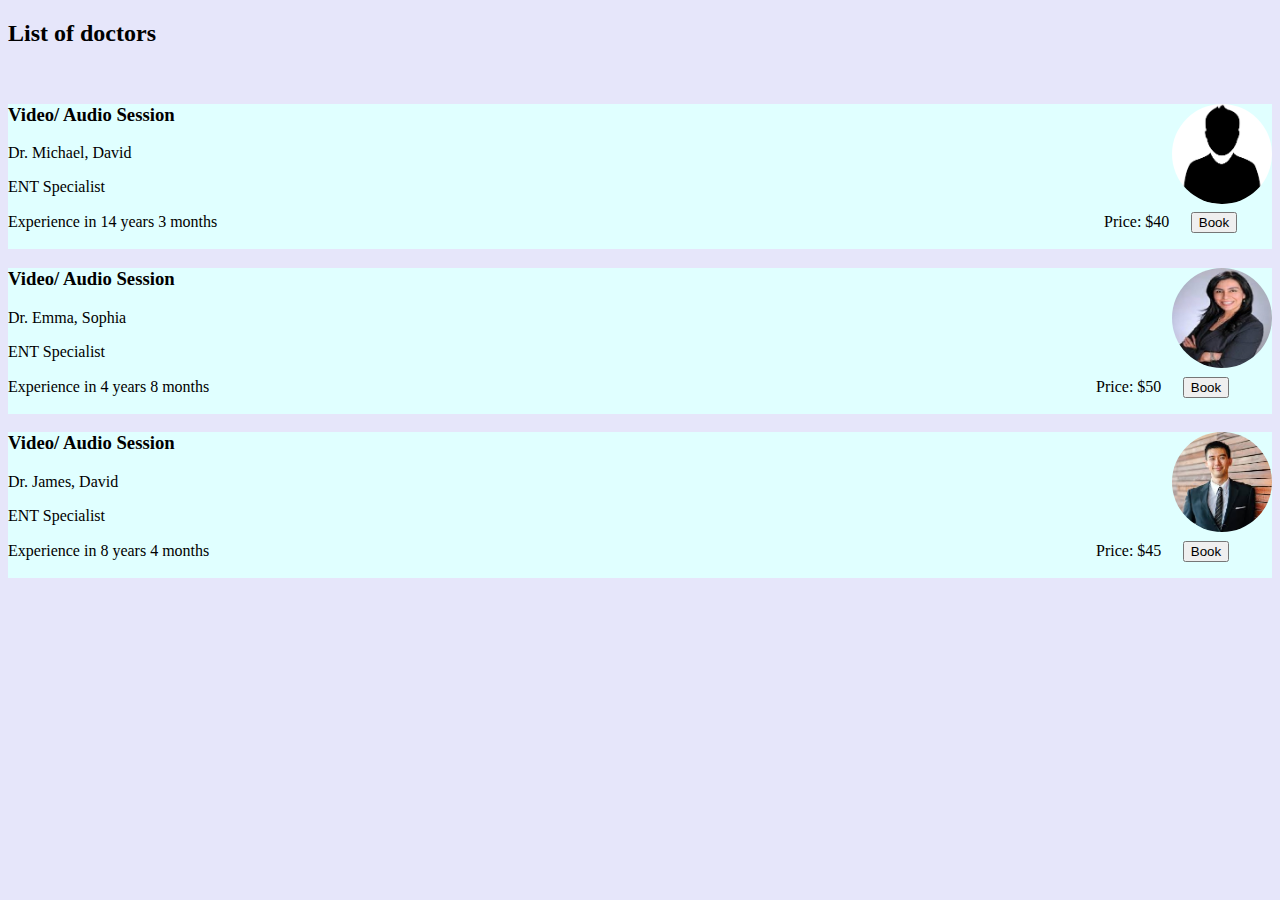
<file: src/main/webapp/earthroat.html>
<!DOCTYPE html>
<!--
To change this license header, choose License Headers in Project Properties.
To change this template file, choose Tools | Templates
and open the template in the editor.
-->

<html>
    <head>
        <link rel="stylesheet" href="https://cdnjs.cloudflare.com/ajax/libs/font-awesome/4.7.0/css/font-awesome.min.css">
        <link rel="stylesheet" href="app/grid.css">
    
    </head>
    <body>
        <h2>List of doctors</h2>

        <br>

        <div class="row">
            <div class="row" style="background-color:lightcyan">
                <div class="card-group">
                    <div class="card">
                        <img src="images/male.png" alt="Avatar" style="width:100px" align="right">

                        <div class="card-body">
                            <h3 class="card-title">Video/ Audio Session</h3>
                            <p class="card-text">Dr. Michael, David</p>
                            <p class="card-text">ENT Specialist</p>
                            <p class="card-text">Experience in 14 years 3 months
                                <span style='color:red;margin-right:23.25cm; display:inline-block;'>&nbsp;</span>Price: $40
                                <span style='color:red;margin-right:.25cm; display:inline-block;'>&nbsp;</span>
                                <button>Book</button>
                            </p>
                        </div>
                    </div>
                </div>


            </div>
            <div class="row">
                <div class="row" style="background-color:lightcyan">
                    <div class="card-group">
                        <div class="card">
                            <img src="images/docf3.png" alt="Avatar" style="width:100px" align="right">

                            <div class="card-body">
                                <h3 class="card-title">Video/ Audio Session</h3>
                                <p class="card-text">Dr. Emma, Sophia</p>
                                <p class="card-text">ENT Specialist</p>
                                <p class="card-text">Experience in 4 years 8 months
                                    <span style='color:red;margin-right:23.25cm; display:inline-block;'>&nbsp;</span>Price: $50
                                    <span style='color:red;margin-right:.25cm; display:inline-block;'>&nbsp;</span>
                                    <button>Book</button>
                                </p>
                            </div>
                        </div>
                    </div>


                </div>

                <div class="row">
                    <div class="row" style="background-color:lightcyan">
                        <div class="card-group">
                            <div class="card">
                                <img src="images/doc3.jpg" alt="Avatar" style="width:100px" align="right">

                                <div class="card-body">
                                    <h3 class="card-title">Video/ Audio Session</h3>
                                    <p class="card-text">Dr. James, David</p>
                                    <p class="card-text">ENT Specialist</p>
                                    <p class="card-text">Experience in 8 years 4 months
                                        <span style='color:red;margin-right:23.25cm; display:inline-block;'>&nbsp;</span>Price: $45
                                        <span style='color:red;margin-right:.25cm; display:inline-block;'>&nbsp;</span>
                                        <button>Book</button>
                                    </p>
                                </div>
                            </div>
                        </div>


                    </div>

                                </body>
                                </html>
</file>
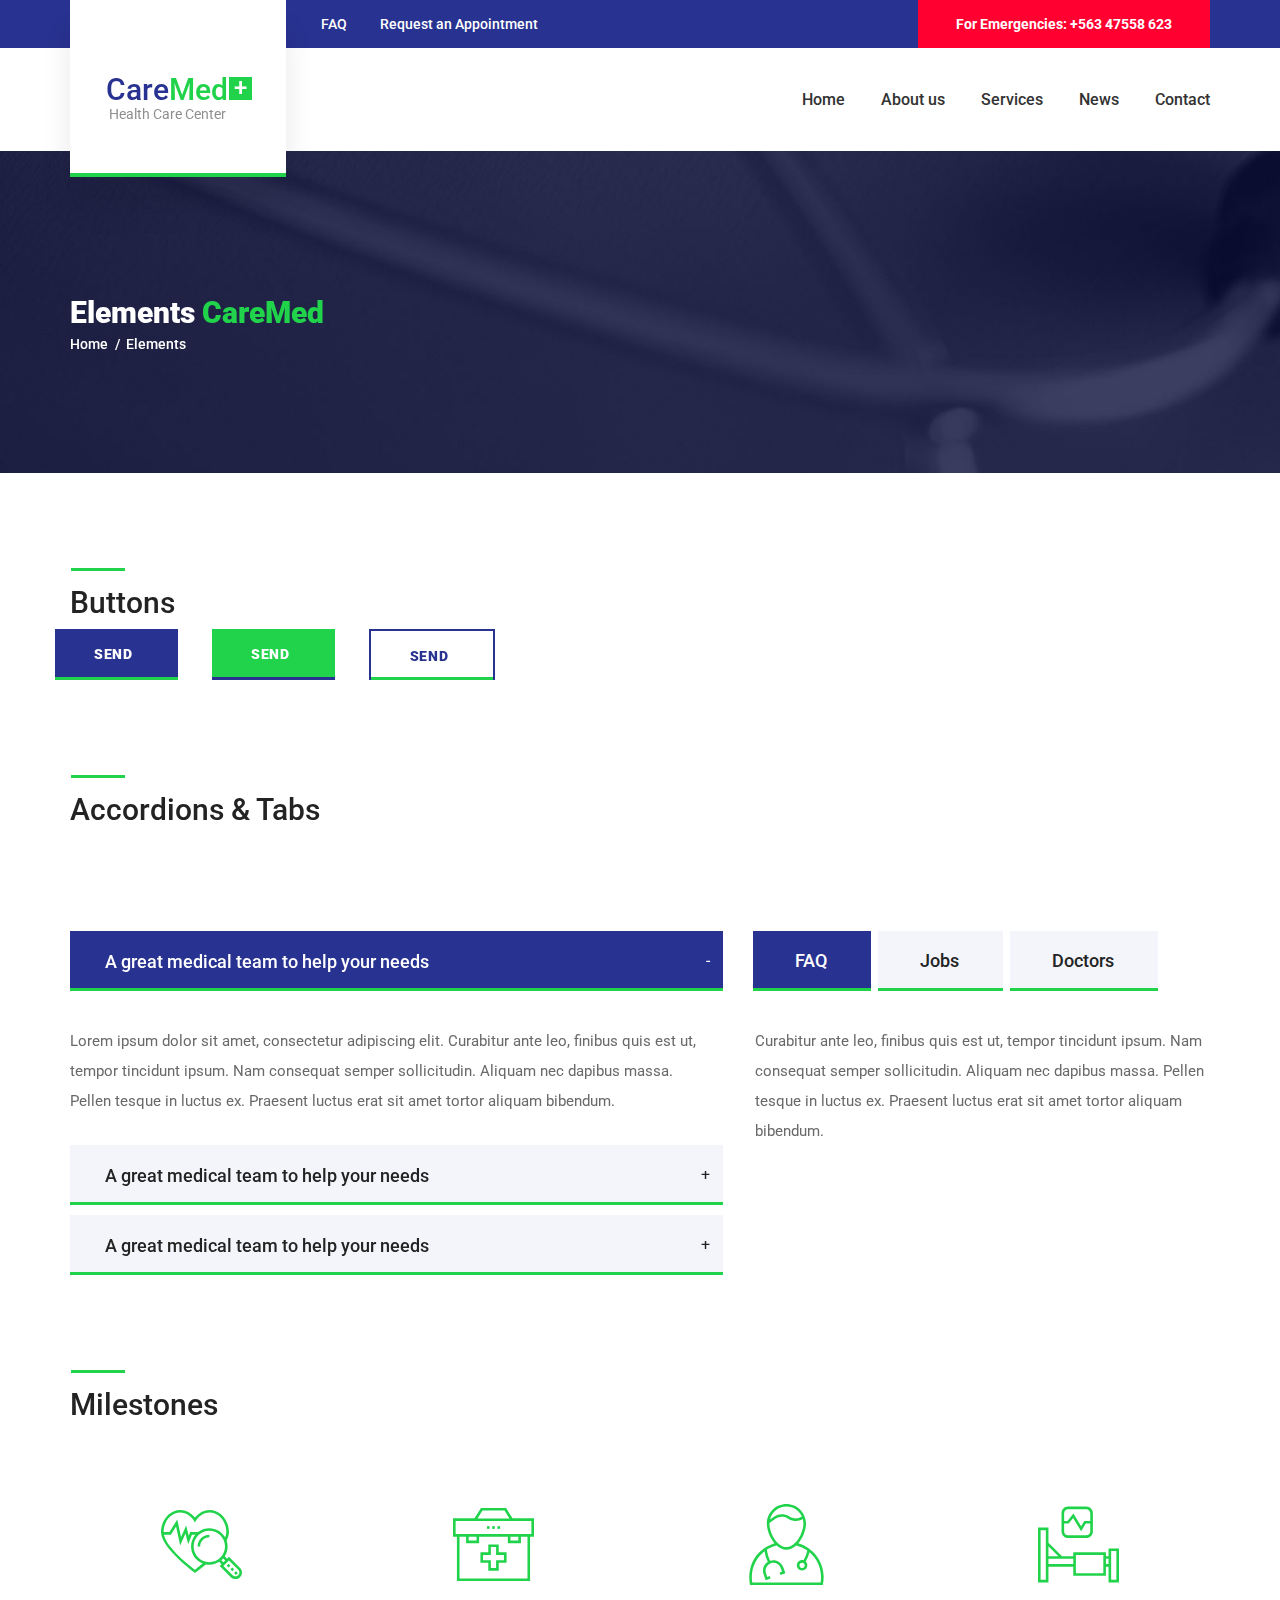
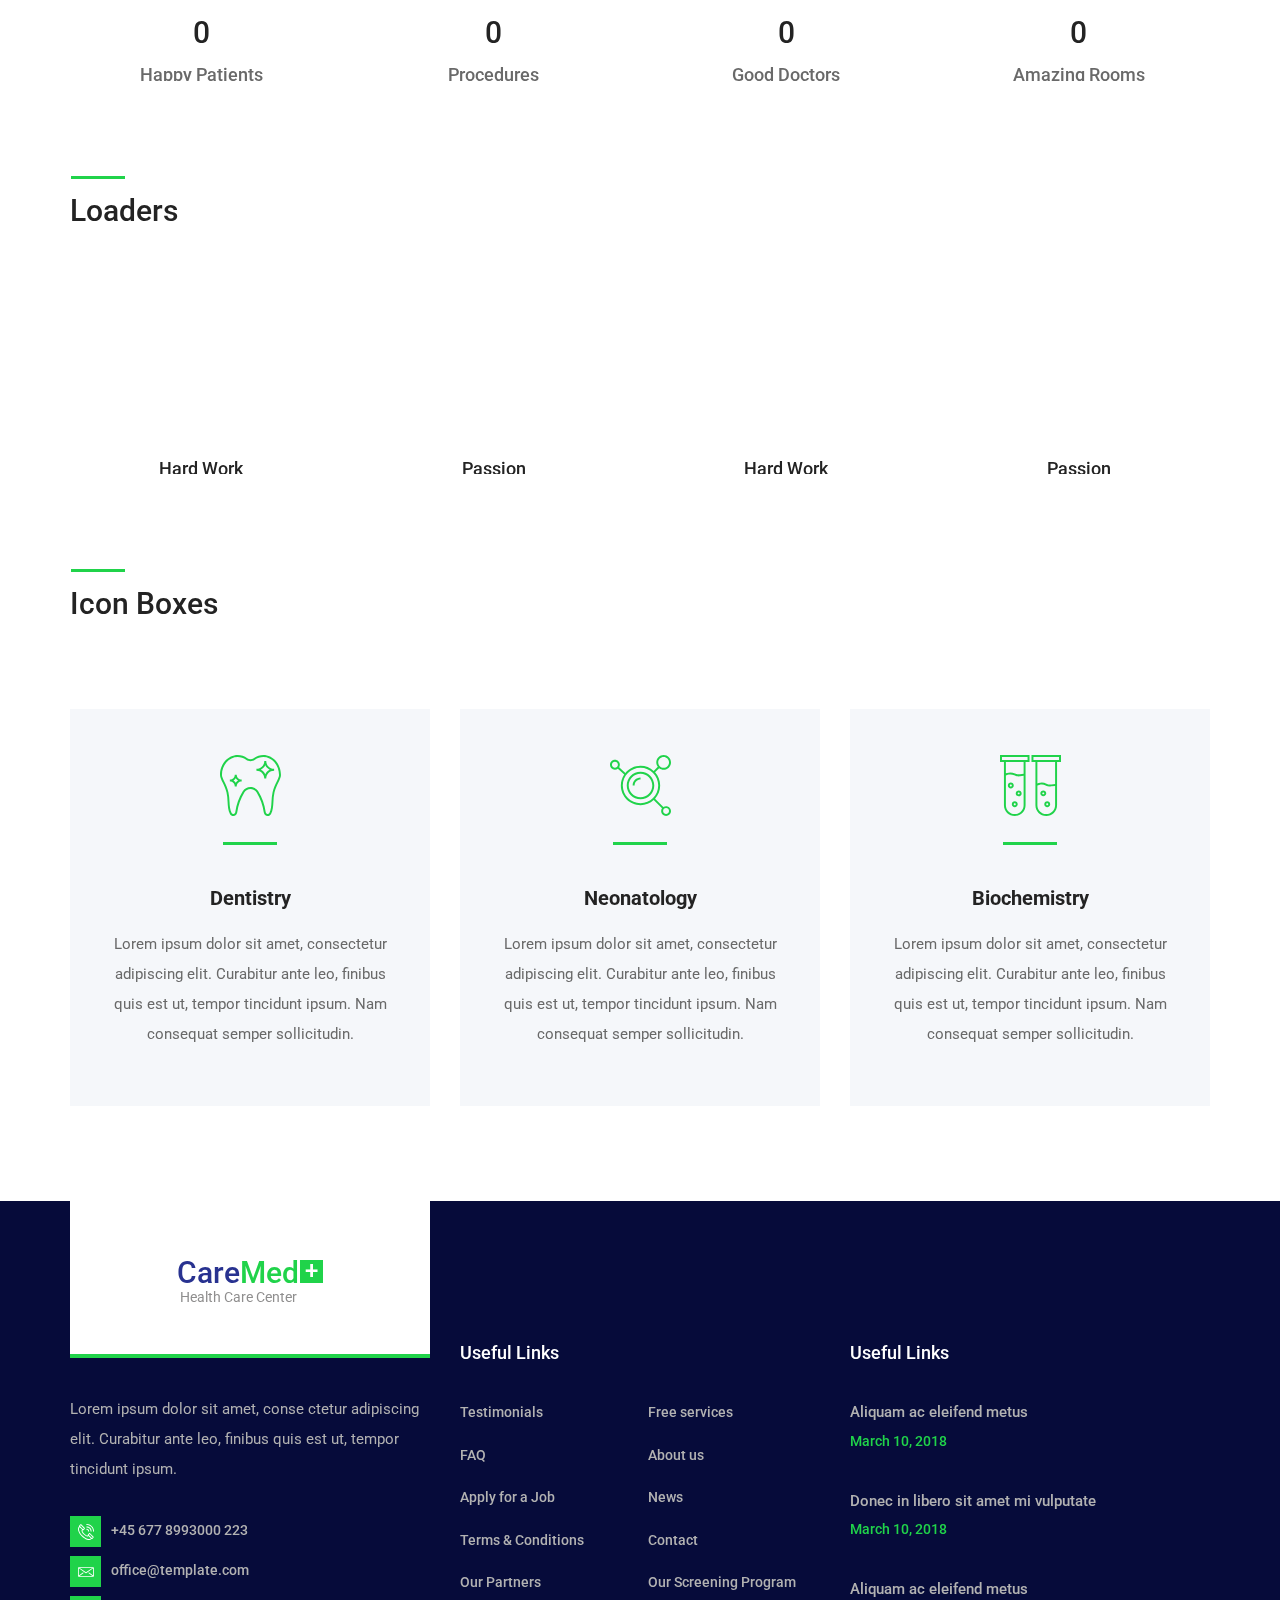
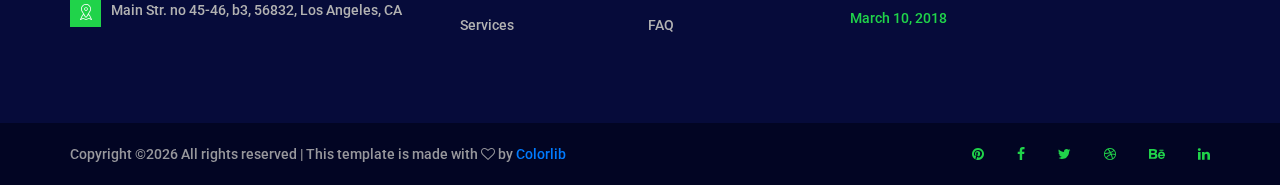
<file: src/main/webapp/elements.html>
<!DOCTYPE html>
<html lang="en">
<head>
<title>Elements</title>
<meta charset="utf-8">
<meta http-equiv="X-UA-Compatible" content="IE=edge">
<meta name="description" content="CareMed demo project">
<meta name="viewport" content="width=device-width, initial-scale=1">
<link rel="stylesheet" type="text/css" href="styles/bootstrap4/bootstrap.min.css">
<link href="plugins/font-awesome-4.7.0/css/font-awesome.min.css" rel="stylesheet" type="text/css">
<link rel="stylesheet" type="text/css" href="plugins/OwlCarousel2-2.2.1/owl.carousel.css">
<link rel="stylesheet" type="text/css" href="plugins/OwlCarousel2-2.2.1/owl.theme.default.css">
<link rel="stylesheet" type="text/css" href="plugins/OwlCarousel2-2.2.1/animate.css">
<link rel="stylesheet" type="text/css" href="styles/elements.css">
<link rel="stylesheet" type="text/css" href="styles/elements_responsive.css">
</head>
<body>

<div class="super_container">
	
	<!-- Header -->

	<header class="header trans_200">
		
		<!-- Top Bar -->
		<div class="top_bar">
			<div class="container">
				<div class="row">
					<div class="col">
						<div class="top_bar_content d-flex flex-row align-items-center justify-content-start">
							<div class="top_bar_item"><a href="#">FAQ</a></div>
							<div class="top_bar_item"><a href="#">Request an Appointment</a></div>
							<div class="emergencies  d-flex flex-row align-items-center justify-content-start ml-auto">For Emergencies: +563 47558 623</div>
						</div>

					</div>
				</div>
			</div>
		</div>

		<!-- Header Content -->
		<div class="header_container">
			<div class="container">
				<div class="row">
					<div class="col">
						<div class="header_content d-flex flex-row align-items-center justify-content-start">
							<nav class="main_nav ml-auto">
								<ul>
									<li><a href="index.html">Home</a></li>
									<li><a href="about.html">About us</a></li>
									<li><a href="services.html">Services</a></li>
									<li><a href="news.html">News</a></li>
									<li><a href="contact.html">Contact</a></li>
								</ul>
							</nav>
							<div class="hamburger ml-auto"><i class="fa fa-bars" aria-hidden="true"></i></div>
						</div>
					</div>
				</div>
			</div>
		</div>

		<!-- Logo -->
		<div class="logo_container_outer">
			<div class="container">
				<div class="row">
					<div class="col">
						<div class="logo_container">
							<a href="#">
								<div class="logo_content d-flex flex-column align-items-start justify-content-center">
									<div class="logo_line"></div>
									<div class="logo d-flex flex-row align-items-center justify-content-center">
										<div class="logo_text">Care<span>Med</span></div>
										<div class="logo_box">+</div>
									</div>
									<div class="logo_sub">Health Care Center</div>
								</div>
							</a>
						</div>
					</div>
				</div>
			</div>	
		</div>

	</header>

	<!-- Menu -->

	<div class="menu_container menu_mm">

		<!-- Menu Close Button -->
		<div class="menu_close_container">
			<div class="menu_close"></div>
		</div>

		<!-- Menu Items -->
		<div class="menu_inner menu_mm">
			<div class="menu menu_mm">
				<ul class="menu_list menu_mm">
					<li class="menu_item menu_mm"><a href="index.html">Home</a></li>
					<li class="menu_item menu_mm"><a href="about.html">About us</a></li>
					<li class="menu_item menu_mm"><a href="services.html">Services</a></li>
					<li class="menu_item menu_mm"><a href="news.html">News</a></li>
					<li class="menu_item menu_mm"><a href="contact.html">Contact</a></li>
				</ul>
			</div>
			<div class="menu_extra">
				<div class="menu_appointment"><a href="#">Request an Appointment</a></div>
				<div class="menu_emergencies">For Emergencies: +563 47558 623</div>
			</div>

		</div>

	</div>
	
	<!-- Home -->

	<div class="home">
		<div class="home_background parallax-window" data-parallax="scroll" data-image-src="images/contact.jpg" data-speed="0.8"></div>
		<div class="home_container">
			<div class="container">
				<div class="row">
					<div class="col">
						<div class="home_content">
							<div class="home_title">Elements <span>CareMed</span></div>
							<div class="breadcrumbs">
								<ul>
									<li><a href="#">Home</a></li>
									<li>Elements</li>
								</ul>
							</div>
						</div>
					</div>
				</div>
			</div>
		</div>
	</div>

	<!-- Buttons -->

	<div class="buttons">
		<div class="container">
			<div class="row">
				<div class="col">
					<div class="section_title"><h2>Buttons</h2></div>
				</div>
			</div>
			<div class="row buttons_row">
				<div class="button ele_button"><a href="#">send</a></div>
				<div class="button ele_button ele_button_2"><a href="#">send</a></div>
				<div class="button ele_button ele_button_3"><a href="#">send</a></div>
			</div>
		</div>
	</div>

	<!-- Accordions & Tabs -->

	<div class="accordions_tabs">
		<div class="container">
			<div class="row">
				<div class="col">
					<div class="section_title"><h2>Accordions & Tabs</h2></div>
				</div>
			</div>

			<div class="row accordions_tabs_row">
				<div class="col-lg-7">
				
					<!-- Accordions -->
					<div class="accordions">
						
						<div class="elements_accordions">

							<div class="accordion_container">
								<div class="accordion d-flex flex-row align-items-center active"><div>A great medical team to help your needs</div></div>
								<div class="accordion_panel">
									<div>
										<p>Lorem ipsum dolor sit amet, consectetur adipiscing elit. Curabitur ante leo, finibus quis est ut, tempor tincidunt ipsum. Nam consequat semper sollicitudin. Aliquam nec dapibus massa. Pellen tesque in luctus ex. Praesent luctus erat sit amet tortor aliquam bibendum.</p>
									</div>
								</div>
							</div>

							<div class="accordion_container">
								<div class="accordion d-flex flex-row align-items-center"><div>A great medical team to help your needs</div></div>
								<div class="accordion_panel">
									<div>
										<p>Lorem ipsum dolor sit amet, consectetur adipiscing elit. Curabitur ante leo, finibus quis est ut, tempor tincidunt ipsum. Nam consequat semper sollicitudin. Aliquam nec dapibus massa. Pellen tesque in luctus ex. Praesent luctus erat sit amet tortor aliquam bibendum.</p>
									</div>
								</div>
							</div>

							<div class="accordion_container">
								<div class="accordion d-flex flex-row align-items-center"><div>A great medical team to help your needs</div></div>
								<div class="accordion_panel">
									<div>
										<p>Lorem ipsum dolor sit amet, consectetur adipiscing elit. Curabitur ante leo, finibus quis est ut, tempor tincidunt ipsum. Nam consequat semper sollicitudin. Aliquam nec dapibus massa. Pellen tesque in luctus ex. Praesent luctus erat sit amet tortor aliquam bibendum.</p>
									</div>
								</div>
							</div>

						</div>

					</div>
				</div>

				<div class="col-lg-5">
					
					<!-- Tabs -->
					<div class="tabs">
						
						<div class="tabs_container">
							<div class="tabs d-flex flex-row align-items-center justify-content-start">
								<div class="tab active">FAQ</div>
								<div class="tab">Jobs</div>
								<div class="tab">Doctors</div>
							</div>
							<div class="tab_panels">
								<div class="tab_panel">
									<div class="tab_panel_content">
										<div class="tab_text clearfix">
											<p>Curabitur ante leo, finibus quis est ut, tempor tincidunt ipsum. Nam consequat semper sollicitudin. Aliquam nec dapibus massa. Pellen tesque in luctus ex. Praesent luctus erat sit amet tortor aliquam bibendum.</p>
										</div>
									</div>
								</div>
								<div class="tab_panel active">
									<div class="tab_panel_content">
										<div class="tab_text clearfix">
											<p>Curabitur ante leo, finibus quis est ut, tempor tincidunt ipsum. Nam consequat semper sollicitudin. Aliquam nec dapibus massa. Pellen tesque in luctus ex. Praesent luctus erat sit amet tortor aliquam bibendum.</p>
										</div>
									</div>
								</div>
								<div class="tab_panel">
									<div class="tab_panel_content">
										<div class="tab_text clearfix">
											<p>Curabitur ante leo, finibus quis est ut, tempor tincidunt ipsum. Nam consequat semper sollicitudin. Aliquam nec dapibus massa. Pellen tesque in luctus ex. Praesent luctus erat sit amet tortor aliquam bibendum.</p>
										</div>
									</div>
								</div>
							</div>
						</div>

					</div>
				</div>
			</div>
		</div>
	</div>

	<!-- Milestones -->

	<div class="milestones">
		<div class="container">
			<div class="row">
				<div class="col">
					<div class="section_title"><h2>Milestones</h2></div>
				</div>
			</div>
			<div class="row milestones_container">
							
				<!-- Milestone -->
				<div class="col-lg-3 milestone_col">
					<div class="milestone text-center">
						<div class="milestone_icon"><img src="images/milestone_1.svg" alt=""></div>
						<div class="milestone_counter" data-end-value="255">0</div>
						<div class="milestone_text">Happy Patients</div>
					</div>
				</div>

				<!-- Milestone -->
				<div class="col-lg-3 milestone_col">
					<div class="milestone text-center">
						<div class="milestone_icon"><img src="images/milestone_2.svg" alt=""></div>
						<div class="milestone_counter" data-end-value="1176">0</div>
						<div class="milestone_text">Procedures</div>
					</div>
				</div>

				<!-- Milestone -->
				<div class="col-lg-3 milestone_col">
					<div class="milestone text-center">
						<div class="milestone_icon"><img src="images/milestone_3.svg" alt=""></div>
						<div class="milestone_counter" data-end-value="39">0</div>
						<div class="milestone_text">Good Doctors</div>
					</div>
				</div>

				<!-- Milestone -->
				<div class="col-lg-3 milestone_col">
					<div class="milestone text-center">
						<div class="milestone_icon"><img src="images/milestone_4.svg" alt=""></div>
						<div class="milestone_counter" data-end-value="127">0</div>
						<div class="milestone_text">Amazing Rooms</div>
					</div>
				</div>

			</div>
		</div>
	</div>

	<!-- Loaders -->

	<div class="loaders">
		<div class="container">
			<div class="row">
				<div class="col">
					<div class="section_title"><h2>Loaders</h2></div>
				</div>
			</div>

			<!-- Loaders -->
			<div class="row loaders_container">
				<div class="col-md-3 loader_col">
					<!-- Loader -->
					<div class="loader" data-perc="0.75"><span>Hard Work</span></div>
				</div>
				<div class="col-md-3 loader_col">
					<!-- Loader -->
					<div class="loader" data-perc="0.95"><span>Passion</span></div>
				</div>
				<div class="col-md-3 loader_col">
					<!-- Loader -->
					<div class="loader" data-perc="0.75"><span>Hard Work</span></div>
				</div>
				<div class="col-md-3 loader_col">
					<!-- Loader -->
					<div class="loader" data-perc="0.95"><span>Passion</span></div>
				</div>
			</div>
		</div>
	</div>

	<!-- Icon Boxes -->

	<div class="icon_boxes">
		<div class="container">
			<div class="row">
				<div class="col">
					<div class="section_title"><h2>Icon Boxes</h2></div>
				</div>
			</div>
			<div class="row services_row">
				
				<!-- Service -->
				<div class="col-lg-4 service_col">
					<a href="services.html">
						<div class="service text-center trans_200">
							<div class="service_icon"><img class="svg" src="images/service_4.svg" alt=""></div>
							<div class="service_title trans_200">Dentistry</div>
							<div class="service_text">
								<p>Lorem ipsum dolor sit amet, consectetur adipiscing elit. Curabitur ante leo, finibus quis est ut, tempor tincidunt ipsum. Nam consequat semper sollicitudin.</p>
							</div>
						</div>
					</a>
				</div>

				<!-- Service -->
				<div class="col-lg-4 service_col">
					<a href="services.html">
						<div class="service text-center trans_200">
							<div class="service_icon"><img class="svg" src="images/service_5.svg" alt=""></div>
							<div class="service_title trans_200">Neonatology</div>
							<div class="service_text">
								<p>Lorem ipsum dolor sit amet, consectetur adipiscing elit. Curabitur ante leo, finibus quis est ut, tempor tincidunt ipsum. Nam consequat semper sollicitudin.</p>
							</div>
						</div>
					</a>
				</div>

				<!-- Service -->
				<div class="col-lg-4 service_col">
					<a href="services.html">
						<div class="service text-center trans_200">
							<div class="service_icon"><img class="svg" src="images/service_6.svg" alt=""></div>
							<div class="service_title trans_200">Biochemistry</div>
							<div class="service_text">
								<p>Lorem ipsum dolor sit amet, consectetur adipiscing elit. Curabitur ante leo, finibus quis est ut, tempor tincidunt ipsum. Nam consequat semper sollicitudin.</p>
							</div>
						</div>
					</a>
				</div>
			</div>
		</div>
	</div>

	<!-- Footer -->

	<footer class="footer">
		<div class="footer_container">
			<div class="container">
				<div class="row">
					
					<!-- Footer - About -->
					<div class="col-lg-4 footer_col">
						<div class="footer_about">
							<div class="footer_logo_container">
								<a href="#" class="d-flex flex-column align-items-center justify-content-center">
									<div class="logo_content">
										<div class="logo d-flex flex-row align-items-center justify-content-center">
											<div class="logo_text">Care<span>Med</span></div>
											<div class="logo_box">+</div>
										</div>
										<div class="logo_sub">Health Care Center</div>
									</div>
								</a>
							</div>
							<div class="footer_about_text">
								<p>Lorem ipsum dolor sit amet, conse ctetur adipiscing elit. Curabitur ante leo, finibus quis est ut, tempor tincidunt ipsum.</p>
							</div>
							<ul class="footer_about_list">
								<li><div class="footer_about_icon"><img src="images/phone-call.svg" alt=""></div><span>+45 677 8993000 223</span></li>
								<li><div class="footer_about_icon"><img src="images/envelope.svg" alt=""></div><span>office@template.com</span></li>
								<li><div class="footer_about_icon"><img src="images/placeholder.svg" alt=""></div><span>Main Str. no 45-46, b3, 56832, Los Angeles, CA</span></li>
							</ul>
						</div>
					</div>

					<!-- Footer - Links -->
					<div class="col-lg-4 footer_col">
						<div class="footer_links footer_column">
							<div class="footer_title">Useful Links</div>
							<ul>
								<li><a href="#">Testimonials</a></li>
								<li><a href="#">FAQ</a></li>
								<li><a href="#">Apply for a Job</a></li>
								<li><a href="#">Terms & Conditions</a></li>
								<li><a href="#">Our Partners</a></li>
								<li><a href="#">Services</a></li>
								<li><a href="#">Free services</a></li>
								<li><a href="#">About us</a></li>
								<li><a href="#">News</a></li>
								<li><a href="#">Contact</a></li>
								<li><a href="#">Our Screening Program</a></li>
								<li><a href="#">FAQ</a></li>
							</ul>
						</div>
					</div>

					<!-- Footer - News -->
					<div class="col-lg-4 footer_col">
						<div class="footer_news footer_column">
							<div class="footer_title">Useful Links</div>
							<ul>
								<li>
									<div class="footer_news_title"><a href="news.html">Aliquam ac eleifend metus</a></div>
									<div class="footer_news_date">March 10, 2018</div>
								</li>
								<li>
									<div class="footer_news_title"><a href="news.html">Donec in libero sit amet mi vulputate</a></div>
									<div class="footer_news_date">March 10, 2018</div>
								</li>
								<li>
									<div class="footer_news_title"><a href="news.html">Aliquam ac eleifend metus</a></div>
									<div class="footer_news_date">March 10, 2018</div>
								</li>
							</ul>
						</div>
					</div>
				</div>
			</div>
		</div>
		<div class="copyright">
			<div class="container">
				<div class="row">
					<div class="col">
						<div class="copyright_content d-flex flex-lg-row flex-column align-items-lg-center justify-content-start">
							<div class="cr"><!-- Link back to Colorlib can't be removed. Template is licensed under CC BY 3.0. -->
Copyright &copy;<script>document.write(new Date().getFullYear());</script> All rights reserved | This template is made with <i class="fa fa-heart-o" aria-hidden="true"></i> by <a href="https://colorlib.com" target="_blank">Colorlib</a>
<!-- Link back to Colorlib can't be removed. Template is licensed under CC BY 3.0. --></div>
							<div class="footer_social ml-lg-auto">
								<ul>
									<li><a href="#"><i class="fa fa-pinterest" aria-hidden="true"></i></a></li>
									<li><a href="#"><i class="fa fa-facebook" aria-hidden="true"></i></a></li>
									<li><a href="#"><i class="fa fa-twitter" aria-hidden="true"></i></a></li>
									<li><a href="#"><i class="fa fa-dribbble" aria-hidden="true"></i></a></li>
									<li><a href="#"><i class="fa fa-behance" aria-hidden="true"></i></a></li>
									<li><a href="#"><i class="fa fa-linkedin" aria-hidden="true"></i></a></li>
								</ul>
							</div>
						</div>
					</div>
				</div>
			</div>			
		</div>
	</footer>
</div>

<script src="js/jquery-3.2.1.min.js"></script>
<script src="styles/bootstrap4/popper.js"></script>
<script src="styles/bootstrap4/bootstrap.min.js"></script>
<script src="plugins/greensock/TweenMax.min.js"></script>
<script src="plugins/greensock/TimelineMax.min.js"></script>
<script src="plugins/scrollmagic/ScrollMagic.min.js"></script>
<script src="plugins/greensock/animation.gsap.min.js"></script>
<script src="plugins/greensock/ScrollToPlugin.min.js"></script>
<script src="plugins/progressbar/progressbar.min.js"></script>
<script src="plugins/easing/easing.js"></script>
<script src="plugins/parallax-js-master/parallax.min.js"></script>
<script src="js/elements.js"></script>
</body>
</html>
</file>
<file: src/main/webapp/styles/main_styles.css>
@charset "utf-8";
/* CSS Document */

/******************************

[Table of Contents]

1. Fonts
2. Body and some general stuff
3. Header
	3.1 Top Bar
	3.2 Header Content
	3.3 Logo
4. Menu
5. Home
6. Boxes
7. About
8. Departments
9. Services
10. CTA
11. Footer



******************************/

/***********
1. Fonts
***********/

@import url('https://fonts.googleapis.com/css?family=Roboto:300,400,500,700,900');

/*********************************
2. Body and some general stuff
*********************************/

*
{
	margin: 0;
	padding: 0;
	-webkit-font-smoothing: antialiased;
	-webkit-text-shadow: rgba(0,0,0,.01) 0 0 1px;
	text-shadow: rgba(0,0,0,.01) 0 0 1px;
}
body
{
	font-family: 'Roboto', sans-serif;
	font-size: 15px;
	font-weight: 500;
	background: #FFFFFF;
	color: #696969;
}
div
{
	display: block;
	position: relative;
	-webkit-box-sizing: border-box;
    -moz-box-sizing: border-box;
    box-sizing: border-box;
}
ul
{
	list-style: none;
	margin-bottom: 0px;
}
p
{
	font-family: 'Roboto', sans-serif;
	font-size: 15px;
	line-height: 2;
	font-weight: 500;
	color: #696969;
	-webkit-font-smoothing: antialiased;
	-webkit-text-shadow: rgba(0,0,0,.01) 0 0 1px;
	text-shadow: rgba(0,0,0,.01) 0 0 1px;
}
p:last-of-type
{
	margin-bottom: 0;
}
a
{
	-webkit-transition: all 200ms ease;
	-moz-transition: all 200ms ease;
	-ms-transition: all 200ms ease;
	-o-transition: all 200ms ease;
	transition: all 200ms ease;
}
a, a:hover, a:visited, a:active, a:link
{
	text-decoration: none;
	-webkit-font-smoothing: antialiased;
	-webkit-text-shadow: rgba(0,0,0,.01) 0 0 1px;
	text-shadow: rgba(0,0,0,.01) 0 0 1px;
}
a:hover
{
	color: orange !important;
}
::selection
{
	color: orange;
}
p::selection
{
	
}
h1{font-size: 48px;}
h2{font-size: 36px;}
h3{font-size: 24px;}
h4{font-size: 18px;}
h5{font-size: 14px;}
h1, h2, h3, h4, h5, h6
{
	font-family: 'Roboto', sans-serif;
	-webkit-font-smoothing: antialiased;
	-webkit-text-shadow: rgba(0,0,0,.01) 0 0 1px;
	text-shadow: rgba(0,0,0,.01) 0 0 1px;
}
h1::selection, 
h2::selection, 
h3::selection, 
h4::selection, 
h5::selection, 
h6::selection
{
	
}
.form-control
{
	color: #db5246;
}
section
{
	display: block;
	position: relative;
	box-sizing: border-box;
}
.clear
{
	clear: both;
}
.clearfix::before, .clearfix::after
{
	content: "";
	display: table;
}
.clearfix::after
{
	clear: both;
}
.clearfix
{
	zoom: 1;
}
.float_left
{
	float: left;
}
.float_right
{
	float: right;
}
.trans_200
{
	-webkit-transition: all 200ms ease;
	-moz-transition: all 200ms ease;
	-ms-transition: all 200ms ease;
	-o-transition: all 200ms ease;
	transition: all 200ms ease;
}
.trans_300
{
	-webkit-transition: all 300ms ease;
	-moz-transition: all 300ms ease;
	-ms-transition: all 300ms ease;
	-o-transition: all 300ms ease;
	transition: all 300ms ease;
}
.trans_400
{
	-webkit-transition: all 400ms ease;
	-moz-transition: all 400ms ease;
	-ms-transition: all 400ms ease;
	-o-transition: all 400ms ease;
	transition: all 400ms ease;
}
.trans_500
{
	-webkit-transition: all 500ms ease;
	-moz-transition: all 500ms ease;
	-ms-transition: all 500ms ease;
	-o-transition: all 500ms ease;
	transition: all 500ms ease;
}
.fill_height
{
	height: 100%;
}
.super_container
{
	width: 100%;
	overflow: hidden;
}
.prlx_parent
{
	overflow: hidden;
}
.prlx
{
	height: 130% !important;
}
.parallax-window
{
    min-height: 400px;
    background: transparent;
}
.nopadding
{
	padding: 0px !important;
}
.button
{
	display: inline-block;
	height: 51px;
	background: #283290;
}
.button::after
{
	display: block;
	position: absolute;
	left: 0;
	bottom: 0;
	width: 100%;
	height: 3px;
	background: orange;
	content: '';
	z-index: 0;
	-webkit-transition: all 400ms cubic-bezier(.33,.68,.59,.99);
	-moz-transition: all 400ms cubic-bezier(.33,.68,.59,.99);
	-ms-transition: all 400ms cubic-bezier(.33,.68,.59,.99);
	-o-transition: all 400ms cubic-bezier(.33,.68,.59,.99);
	transition: all 400ms cubic-bezier(.33,.68,.59,.99);
}
.button a
{
	display: block;
	position: relative;
	line-height: 51px;
	font-size: 14px;
	font-weight: 900;
	color: #FFFFFF;
	padding-left: 39px;
	padding-right: 45px;
	text-transform: uppercase;
	letter-spacing: 0.05em;
	z-index: 10;
}
.button:hover::after
{
	height: 100%;
}
.button:hover a
{
	color: #FFFFFF !important;
}
.section_title
{
	padding-top: 17px;
}
.section_title h2
{
	font-size: 30px;
	font-weight: 500;
	color: #232323;
}
.section_title::before
{
	display: block;
	position: absolute;
	left: 1px;
	top: 0;
	width: 54px;
	height: 3px;
	background: orange;
	content: '';
}
.section_title_light h2
{
	color: #FFFFFF;
}

/*********************************
3. Header
*********************************/

.header
{
	display: block;
	position: fixed;
	top: 0;
	left: 0;
	width: 100%;
	background: #FFFFFF;
	z-index: 100;
}
.header.scrolled
{
	top: -48px;
}

/*********************************
3.1 Top Bar
*********************************/

.top_bar
{
	width: 100%;
	background: #283290;
}
.top_bar_content
{
	width: 100%;
	height: 48px;
	padding-left: 214px;
}
.top_bar_item
{
	margin-left: 33px;
}
.top_bar_item a
{
	font-size: 14px;
	color: #FFFFFF;
	-webkit-transition: all 200ms ease;
	-moz-transition: all 200ms ease;
	-ms-transition: all 200ms ease;
	-o-transition: all 200ms ease;
	transition: all 200ms ease;
}
.top_bar_item:first-child
{
	margin-left: 37px;
}
.emergencies
{
	height: 100%;
	background: #ff0030;
	color: #FFFFFF;
	font-size: 14px;
	font-weight: 700;
	padding-left: 38px;
	padding-right: 38px;
}

/*********************************
3.2 Header Content
*********************************/

.header_container
{
	width: 100%;
	background: #FFFFFF;
}
.header_content
{
	width: 100%;
	height: 103px;
}
.header.scrolled .header_content
{
	height: 80px;
}
.main_nav ul li
{
	display: inline-block;
}
.main_nav ul li:not(:first-child)
{
	margin-left: 32px;
}
.main_nav ul li a
{
	font-size: 16px;
	font-weight: 500;
	color: #323232;
}
.hamburger
{
	display: none;
	cursor: pointer;
}
.hamburger i
{
	font-size: 24px;
	color: #272727;
}

/*********************************
3.3 Logo
*********************************/

.logo_container_outer
{
	position: absolute;
	top: 0;
	left: 0;
	width: 100%;
}
.logo_container
{
	position: absolute;
	top: 0;
	left: 15px;
	width: 216px;
	height: 177px;
	background: #FFFFFF;
	box-shadow: 0px 31px 29px rgba(0,0,0,0.09);
	z-index: 10;
	-webkit-transition: all 200ms ease;
	-moz-transition: all 200ms ease;
	-ms-transition: all 200ms ease;
	-o-transition: all 200ms ease;
	transition: all 200ms ease;
}
.header.scrolled .logo_container
{
	top: 48px;
	height: 120px;
}
.logo_container a
{
	display: block;
	position: relative;
	width: 100%;
	height: 100%;
}
.logo_content
{
	width: 100%;
	height: 100%;
	padding-left: 36px;
}
.logo_line
{
	position: absolute;
	left: 0;
	bottom: 0;
	width: 100%;
	height: 4px;
	background: orange;
}
.logo
{
	margin-top: 27px;
}
.logo span
{
	color: orange;
}
.logo_container a .logo:hover
{
	color: #283290;
}
.logo_text
{
	font-size: 30px;
	font-weight: 500;
	color: #283290;
	line-height: 0.75;
}
.logo_box
{
	display: inline-block;
	width: 23px;
	height: 23px;
	background: orange;
	color: #FFFFFF;
	font-size: 24px;
	line-height: 23px;
	text-align: center;
	-webkit-transform: translateY(-2px);
	-moz-transform: translateY(-2px);
	-ms-transform: translateY(-2px);
	-o-transform: translateY(-2px);
	transform: translateY(-2px);
	margin-left: 1px;
}
.logo_sub
{
	font-size: 14px;
	font-weight: 400;
	color: #8f8e8e;
	padding-left: 3px;
	margin-top: 2px;
}

/*********************************
4. Menu
*********************************/

.menu_container
{
	position: fixed;
	top: 0;
	right: -50vw;
	width: 50vw;
	height: 100vh;
	background: #FFFFFF;
	z-index: 101;
	-webkit-transition: all 0.6s ease;
	-moz-transition: all 0.6s ease;
	-ms-transition: all 0.6s ease;
	-o-transition: all 0.6s ease;
	transition: all 0.6s ease;
	visibility: hidden;
	opacity: 0;
}
.menu_container.active
{
	visibility: visible;
	opacity: 1;
	right: 0;
}
.menu
{
	position: absolute;
	top:150px;
	left: 0;
	padding-left: 15%;
}
.menu_inner
{
	width: 100%;
	height: 100%;
}
.menu_list
{
	-webkit-transform: translateY(1.5rem);
	-moz-transform: translateY(1.5rem);
	-ms-transform: translateY(1.5rem);
	-o-transform: translateY(1.5rem);
	transform: translateY(1.5rem);
	-webkit-transition: all 1000ms 400ms ease;
	-moz-transition: all 1000ms 400ms ease;
	-ms-transition: all 1000ms 400ms ease;
	-o-transition: all 1000ms 400ms ease;
	transition: all 1000ms 400ms ease;
	opacity: 0;
}
.menu_container.active .menu_list
{
	-webkit-transform: translateY(0px);
	-moz-transform: translateY(0px);
	-ms-transform: translateY(0px);
	-o-transform: translateY(0px);
	transform: translateY(0px);
	opacity: 1;
}
.menu_item
{
	margin-bottom: 5px;
}
.menu_item a
{
	font-family: 'Roboto', sans-serif;
	font-size: 36px;
	font-weight: 700;
	color: #272727;
	-webkit-transition: all 200ms ease;
	-moz-transition: all 200ms ease;
	-ms-transition: all 200ms ease;
	-o-transition: all 200ms ease;
	transition: all 200ms ease;
}
.menu_item a:hover
{
	color: #ffb606;
}
.menu_close_container
{
	position: absolute;
	top: 86px;
	right: 79px;
	width: 21px;
	height: 21px;
	cursor: pointer;
	z-index: 10;
	-webkit-transform: rotate(45deg);
	-moz-transform: rotate(45deg);
	-ms-transform: rotate(45deg);
	-o-transform: rotate(45deg);
	transform: rotate(45deg);
}
.menu_close
{
	top: 9px;
	width: 21px;
	height: 3px;
	background: #3a3a3a;
	-webkit-transition: all 200ms ease;
	-moz-transition: all 200ms ease;
	-ms-transition: all 200ms ease;
	-o-transition: all 200ms ease;
	transition: all 200ms ease;
}
.menu_close::after
{
	display: block;
	position: absolute;
	top: -9px;
	left: 9px;
	content: '';
	width: 3px;
	height: 21px;
	background: #3a3a3a;
	-webkit-transition: all 200ms ease;
	-moz-transition: all 200ms ease;
	-ms-transition: all 200ms ease;
	-o-transition: all 200ms ease;
	transition: all 200ms ease;
}
.menu_close_container:hover .menu_close,
.menu_close_container:hover .menu_close::after
{
	background: orange;
}
.menu_extra
{
	position: absolute;
	left: 0;
	bottom: 0;
	padding-left: 15%;
	padding-bottom: 25px;
}
.menu_appointment a
{
	font-size: 13px;
	color: #283290;
}
.menu_emergencies
{
	font-size: 13px;
	color: #272727;
}

/*********************************
5. Home
*********************************/

.home
{
	width: 100%;
	height: 900px;
}
.home_slider_container
{
	width: 100%;
	height: 100%;
}
.home_slider_background
{
	position: absolute;
	top: 0;
	left: 0;
	width: 100%;
	height: 100%;
	background-repeat: no-repeat;
	background-size: cover;
	background-position: center center;
}
.home_slider_progress
{
	position: absolute;
	left: 0;
	bottom: 0px;
	width: 0;
	max-width: 100%;
	height: 2px;
	background: orange;
	z-index: 1;
}
.home_content
{
	position: absolute;
	top: 39.8%;
	left: 0;
	width: 100%;
}
.home_content_inner
{
	width: 550px;
}
.home_title h1
{
	font-size: 69.24px;
	font-weight: 900;
	color: #272727;
	line-height: 1.0398;
}
.home_text
{
	padding-right: 20px;
	margin-top: 10px;
	padding-left: 3px;
}
.home_text p
{
	font-size: 16px;
	font-weight: 500;
	color: #747474;
	line-height: 1.75;
}
.home_button
{
	margin-top: 34px;
	margin-left: 3px;
}

/*********************************
6. Boxes
*********************************/

.boxes
{
	width: 100%;
	background: transparent;
	z-index: 10;
	padding-bottom: 35px;
}
.box_col
{
	margin-top: -59px;
}
.box
{
	width: 100%;
	height: 287px;
	background: #283290;
	padding-left: 42px;
	padding-top: 29px;
	-webkit-transition: all 200ms ease;
	-moz-transition: all 200ms ease;
	-ms-transition: all 200ms ease;
	-o-transition: all 200ms ease;
	transition: all 200ms ease;
}
.box::after
{
	display: block;
	position: absolute;
	left: 0;
	bottom: 0;
	width: 100%;
	height: 4px;
	background: orange;
	content: '';
}
.box:hover
{
	box-shadow: 0px 15px 49px rgba(0,0,0,0.59);
}
.box_title
{
	font-size: 20px;
	font-weight: 500;
	color: #FFFFFF;
	margin-top: 11px;
}
.working_hours
{
	padding-top: 29px;
	padding-right: 60px;
}
.working_hours_list
{
	margin-top: 40px;
}
.working_hours_list ul li
{
	font-size: 14px;
	font-weight: 400;
	color: #FFFFFF;
}
.working_hours_list ul li:not(:last-child)
{
	margin-bottom: 15px;
}
.box_icon
{
	width: 37px;
	height: 37px;
}
.box_icon img
{
	max-width: 100%;
}
.box_text
{
	font-size: 14px;
	line-height: 2.14;
	color: #FFFFFF;
	font-weight: 400;
	margin-top: 23px;
}
.box_phone
{
	font-size: 30px;
	font-weight: 400;
	color: orange;
	margin-top: 20px;
}
.box_appointments
{
	padding-right: 30px;
}
.box_emergency
{
	padding-right: 30px;
}
.box_emergency_text
{
	font-size: 14px;
	line-height: 2.14;
	color: #FFFFFF;
	font-weight: 400;
	margin-top: 18px;
}

/*********************************
7. About
*********************************/

.about
{
	width: 100%;
	background: #FFFFFF;
	padding-top: 92px;
	padding-bottom: 92px;
}
.about_text
{
	margin-top: 34px;
}
.about_button
{
	margin-top: 45px;
}
.about_image
{
	position: absolute;
	right: 0;
	bottom: 0;
}
.about_image img
{
	max-width: 100%;
}

/*********************************
8. Departments
*********************************/

.departments
{
	width: 100%;
	background: transparent;
	padding-top: 75px;
	padding-bottom: 65px;	
}
.departments_background
{
	position: absolute;
	top: 0;
	left: 0;
	width: 100%;
	height: 100%;
}
.departments_row
{
	margin-top: 79px;
}
.dept_col
{
	margin-bottom: 30px;
}
.dept
{
	width: 100%;
	height: 100%;
}
.dept_image
{
	width: 100%;
}
.dept_image img
{
	max-width: 100%;
}
.dept_content
{
	padding-top: 48px;
	padding-bottom: 55px;
	background: #FFFFFF;
}
.dept_content::after
{
	display: block;
	position: absolute;
	bottom: 0;
	left: 0;
	width: 100%;
	height: 5px;
	background: orange;
	content: '';
}
.dept_title
{
	font-size: 15px;
	font-weight: 700;
	text-transform: uppercase;
	color: #232323;
}
.dept_subtitle
{
	font-size: 14px;
	font-weight: 400;
	color: #696969;
	margin-top: 5px;
}
.dept_text p
{
	color: #FFFFFF;
	-webkit-transform: translateY(-9px);
	-moz-transform: translateY(-9px);
	-ms-transform: translateY(-9px);
	-o-transform: translateY(-9px);
	transform: translateY(-9px);
}
.dept_button
{
	position: absolute;
	bottom: 0;
	left: 0;
	background: #FFFFFF;
}
.dept_button a
{
	color: #272727;
}

/*********************************
9. Services
*********************************/

.services
{
	width: 100%;
	background: #FFFFFF;
	padding-top: 95px;
	padding-bottom: 65px;
}
.services_row
{
	margin-top: 95px;
}
.service_col
{
	margin-bottom: 30px;
}
.service
{
	width: 100%;
	background: #f5f7fa;
	padding-top: 46px;
	padding-left: 30px;
	padding-right: 30px;
	padding-bottom: 57px;
}
.service:hover
{
	background: yellow;
}
.service::after
{
	display: block;
	position: absolute;
	left: 0;
	bottom: 0;
	width: 100%;
	height: 4px;
	background: orange;
	content: '';
	visibility: hidden;
	opacity: 0;
	-webkit-transition: all 200ms ease;
	-moz-transition: all 200ms ease;
	-ms-transition: all 200ms ease;
	-o-transition: all 200ms ease;
	transition: all 200ms ease;
}
.service:hover::after
{
	visibility: visible;
	opacity: 1;
}
.service_icon
{
	width: 61px;
	height: 61px;
	margin-left: auto;
	margin-right: auto;
}
.service_icon svg
{
	width: 61px;
	height: 61px;
}
.service_icon img
{
	max-width: 100%;
}
.svg path,
.svg rect,
.svg polygon
{
	fill: orange;
	-webkit-transition: all 200ms ease;
	-moz-transition: all 200ms ease;
	-ms-transition: all 200ms ease;
	-o-transition: all 200ms ease;
	transition: all 200ms ease;
}
.service:hover .svg path,
.service:hover .svg rect,
.service:hover .svg polygon
{
	fill: #FFFFFF;
}
.service_text
{
	margin-top: 16px;
}
.service_text p
{
	color: #696969;
	-webkit-transition: all 200ms ease;
	-moz-transition: all 200ms ease;
	-ms-transition: all 200ms ease;
	-o-transition: all 200ms ease;
	transition: all 200ms ease;
}
.service_title
{
	font-size: 20px;
	font-weight: 700;
	color: #232323;
	padding-top: 41px;
	margin-top: 26px;
}
.service_title::before
{
	display: block;
	position: absolute;
	left: 50%;
	top: 0;
	-webkit-transform: translateX(-50%);
	-moz-transform: translateX(-50%);
	-ms-transform: translateX(-50%);
	-o-transform: translateX(-50%);
	transform: translateX(-50%);
	width: 54px;
	height: 3px;
	background: orange;
	content: '';
}
.service:hover .service_title
{
	color: #FFFFFF;
}
.service:hover .service_text p
{
	color: rgba(255,255,255,0.65);
}

/*********************************
10. CTA
*********************************/

.cta
{
	width: 100%;
	padding-top: 131px;
	padding-bottom: 116px;
}
.cta_background
{
	position: absolute;
	top: 0;
	left: 0;
	width: 100%;
	height: 100%;
}
.cta_content
{
	max-width: 768px;
	margin-left: auto;
	margin-right: auto;
}
.cta_content h2
{
	font-size: 48px;
	font-weight: 700;
	color: #FFFFFF;
}
.cta_content p
{
	font-size: 14px;
	font-weight: 500;
	color: #FFFFFF;
	margin-top: -3px;
}
.cta_button
{
	margin-top: 38px;
}

/*********************************
11. Footer
*********************************/

.footer
{
	width: 100%;
}
.footer_container
{
	width: 100%;
	background: #060b3a;
	padding-bottom: 77px;
}
.footer_logo_container
{
	width: 100%;
	height: 157px;
	background: #FFFFFF;
}
.footer_logo_container::after
{
	position: absolute;
	bottom: 0;
	left: 0;
	width: 100%;
	height: 4px;
	background: orange;
	content: '';
}
.footer_logo_container a
{
	display: block;
	width: 100%;
	height: 100%;
}
.footer_logo_container .logo_content
{
	display: inline-block;
	padding-left: 0;
	width: auto;
	height: auto;
}
.footer_logo_container .logo
{
	margin-top: 10px;
}
.footer_about_text
{
	margin-top: 36px;
}
.footer_about_text p
{
	color: #b2b2b2;
}
.footer_about_list
{
	margin-top: 32px;
}
.footer_about_list li:not(:last-child)
{
	margin-bottom: 9px;
}
.footer_about_icon
{
	display: inline-block;
	width: 31px;
	height: 31px;
	background: orange;
	text-align: center;
	vertical-align: middle;
}
.footer_about_icon img
{
	position: absolute;
	width: 16px;
	height: 16px;
	top: 50%;
	left: 50%;
	-webkit-transform: translate(-50%, -50%);
	-moz-transform: translate(-50%, -50%);
	-ms-transform: translate(-50%, -50%);
	-o-transform: translate(-50%, -50%);
	transform: translate(-50%, -50%);
}
.footer_about_list li span
{
	font-size: 14px;
	font-weight: 500;
	color: #b2b2b2;
	padding-left: 10px;
}
.footer_column
{
	padding-top: 138px;
}
.footer_title
{
	font-size: 18px;
	font-weight: 500;
	color: #FFFFFF;
}
.footer_links ul
{
	-webkit-columns: 2;
	-moz-columns: 2;
	columns: 2;
	margin-top: 35px;
}
.footer_links ul li:not(:last-child)
{
	margin-bottom: 20px;
}
.footer_links ul li a
{
	font-size: 14px;
	font-weight: 500;
	color: #b2b2b2;
}
.footer_news ul
{
	margin-top: 35px;
}
.footer_news_title a
{
	font-size: 15px;
	font-weight: 500;
	color: #b2b2b2;
}
.footer_news_date
{
	font-size: 14px;
	font-weight: 500;
	color: orange;
	margin-top: 7px;
}
.footer_news ul li:not(:last-child)
{
	margin-bottom: 38px;
}
.copyright
{
	width: 100%;
	background: #020523;
}
.copyright_content
{
	width: 100%;
	height: 62px;
}
.cr
{
	font-size: 14px;
	font-weight: 500;
	color: #97979c;
}
.footer_social ul
{
	margin-right: -5px;
}
.footer_social ul li
{
	display: inline-block;
}
.footer_social ul li:not(:last-child)
{
	margin-right: 19px;
}
.footer_social ul li a i
{
	color: orange;
	padding: 5px;
	font-size: 14px;
	-webkit-transition: all 200ms ease;
	-moz-transition: all 200ms ease;
	-ms-transition: all 200ms ease;
	-o-transition: all 200ms ease;
	transition: all 200ms ease;
}
.footer_social ul li a i:hover
{
	color: #FFFFFF;
}
</file>
<file: src/main/webapp/styles/responsive.css>
@charset "utf-8";
/* CSS Document */

/******************************

[Table of Contents]

1. 1600px
2. 1440px
3. 1280px
4. 1199px
5. 1024px
6. 991px
7. 959px
8. 880px
9. 768px
10. 767px
11. 539px
12. 479px
13. 400px

******************************/

/************
1. 1600px
************/

@media only screen and (max-width: 1600px)
{
	
}

/************
2. 1440px
************/

@media only screen and (max-width: 1440px)
{
	
}

/************
3. 1380px
************/

@media only screen and (max-width: 1380px)
{
	
}

/************
3. 1280px
************/

@media only screen and (max-width: 1280px)
{
	
}

/************
4. 1199px
************/

@media only screen and (max-width: 1199px)
{
	.box
	{
		height: 313px;
	}
	.box_phone
	{
		font-size: 24px;
	}
}

/************
4. 1100px
************/

@media only screen and (max-width: 1100px)
{
	
}

/************
5. 1024px
************/

@media only screen and (max-width: 1024px)
{
	
}

/************
6. 991px
************/

@media only screen and (max-width: 991px)
{
	.main_nav
	{
		display: none;
	}
	.logo_container
	{
		width: 181px;
	}
	.logo_content
	{
		padding-left: 28px;
	}
	.logo_text
	{
		font-size: 24px;
	}
	.logo_sub
	{
		font-size: 12px;
		font-weight: 400;
	}
	.top_bar_content
	{
		padding-left: 166px;
	}
	.top_bar_item
	{
		margin-left: 27px;
	}
	.top_bar_item a
	{
		font-size: 12px;
	}
	.emergencies
	{
		font-size: 12px;
		padding-left: 30px;
		padding-right: 30px;
	}
	.logo_box
	{
		width: 18px;
		height: 18px;
		line-height: 18px;
		font-size: 18px;
		-webkit-transform: translateY(-1px);
		-moz-transform: translateY(-1px);
		-ms-transform: translateY(-1px);
		-o-transform: translateY(-1px);
		transform: translateY(-1px);
	}
	.hamburger
	{
		display: block;
	}
	.home_title h1
	{
		font-size: 56px;
	}
	.boxes
	{
		padding-top: 95px;
	}
	.box_col
	{
		margin-top: 0;
	}
	.box_col:not(:last-child)
	{
		margin-bottom: 30px;
	}
	.box
	{
		height: auto;
		padding-bottom: 40px;
	}
	.about_image
	{
		position: relative;
		right: auto;
		bottom: auto;
		text-align: center;
		margin-top: 55px;
	}
	.footer_column
	{
		padding-top: 75px;
	}
	.copyright_content
	{
		height: auto;
		padding-top: 30px;
		padding-bottom: 30px;
	}
	.footer_social ul
	{
		margin-right: 0;
		margin-left: -5px;
		margin-top: 15px;
	}
}

/************
7. 959px
************/

@media only screen and (max-width: 959px)
{
	
}

/************
8. 880px
************/

@media only screen and (max-width: 880px)
{
	
}

/************
9. 768px
************/

@media only screen and (max-width: 768px)
{
	
}

/************
10. 767px
************/

@media only screen and (max-width: 767px)
{
	.top_bar
	{
		display: none;
	}
	.logo_container
	{
		height: 127px;
	}
	.logo
	{
		margin-top: 9px;
	}
	.home_content_inner
	{
		width: 100%;
	}
	.dept_text
	{
		margin-top: 15px;
	}
	.dept_button
	{
		position: relative;
		margin-top: 20px;
	}
	.cta_content h2
	{
		font-size: 36px;
	}
}

/************
11. 575px
************/

@media only screen and (max-width: 575px)
{
	p
	{
		font-size: 13px;
	}
	.header.scrolled
	{
		top: 0px !important;
	}
	.header_content,
	.header.scrolled .header_content
	{
		height: 60px;
	}
	.header.scrolled .logo_container
	{
		top: 0;
	}
	.header.scrolled .logo_container
	{
		height: 77px;
	}
	.hamburger i
	{
		font-size: 20px;
	}
	.logo_container
	{
		width: 141px;
		height: 77px;
	}
	.logo_content
	{
		padding-left: 20px;
	}
	.logo_text
	{
		font-size: 16px;
	}
	.logo_box
	{
		width: 12px;
		height: 12px;
		line-height: 12px;
		font-size: 12px;
	}
	.logo_sub
	{
		font-size: 10px;
		padding-left: 1px;
	}
	.menu
	{
		top: 90px;
	}
	.menu_close_container
	{
		top: 20px;
		right: 20px;
	}
	.home
	{
		height: 100vh;
	}
	.home_content
	{
		top: calc(50% + 34px);
		-webkit-transform: translateY(-50%);
		-moz-transform: translateY(-50%);
		-ms-transform: translateY(-50%);
		-o-transform: translateY(-50%);
		transform: translateY(-50%);
	}
	.home_title h1
	{
		font-size: 36px;
	}
	.home_text p
	{
		font-size: 13px;
	}
	.menu_container
	{
		width: 100vw;
		right: -100vw;
	}
	.menu_item a
	{
		font-size: 20px;
	}
	.section_title h2
	{
		font-size: 24px;
	}
	.button
	{
		height: 41px;
	}
	.button a
	{
		font-size: 11px;
		line-height: 41px;
		padding-left: 29px;
		padding-right: 34px;
	}
	.box
	{
		padding-left: 25px;
	}
	.working_hours
	{
		padding-right: 30px;
	}
	.cta_content h2
	{
		font-size: 28px;
	}
}

/************
11. 539px
************/

@media only screen and (max-width: 539px)
{
	
}

/************
12. 480px
************/

@media only screen and (max-width: 480px)
{
	
}

/************
13. 479px
************/

@media only screen and (max-width: 479px)
{
	.home_title h1
	{
		font-size: 28px;
	}
}

/************
14. 400px
************/

@media only screen and (max-width: 400px)
{
	
}
</file>
<file: src/main/webapp/styles/about.css>
@charset "utf-8";
/* CSS Document */

/******************************

[Table of Contents]

1. Fonts
2. Body and some general stuff
3. Header
	3.1 Top Bar
	3.2 Header Content
	3.3 Logo
4. Menu
5. Home
6. About
7. Testimonials
8. Team
9. CTA
10. Footer



******************************/

/***********
1. Fonts
***********/

@import url('https://fonts.googleapis.com/css?family=Roboto:300,400,500,700,900');

/*********************************
2. Body and some general stuff
*********************************/

*
{
	margin: 0;
	padding: 0;
	-webkit-font-smoothing: antialiased;
	-webkit-text-shadow: rgba(123, 21, 21, 0.01) 0 0 1px;
	text-shadow: rgba(0,0,0,.01) 0 0 1px;
}
body
{
	font-family: 'Roboto', sans-serif;
	font-size: 15px;
	font-weight: 500;
	background: #FFFFFF;
	color: #696969;
}
div
{
	display: block;
	position: relative;
	-webkit-box-sizing: border-box;
    -moz-box-sizing: border-box;
    box-sizing: border-box;
}
ul
{
	list-style: none;
	margin-bottom: 0px;
}
p
{
	font-family: 'Roboto', sans-serif;
	font-size: 15px;
	line-height: 2;
	font-weight: 400;
	color: #696969;
	-webkit-font-smoothing: antialiased;
	-webkit-text-shadow: rgba(0,0,0,.01) 0 0 1px;
	text-shadow: rgba(0,0,0,.01) 0 0 1px;
}
p:last-of-type
{
	margin-bottom: 0;
}
a
{
	-webkit-transition: all 200ms ease;
	-moz-transition: all 200ms ease;
	-ms-transition: all 200ms ease;
	-o-transition: all 200ms ease;
	transition: all 200ms ease;
}
a, a:hover, a:visited, a:active, a:link
{
	text-decoration: none;
	-webkit-font-smoothing: antialiased;
	-webkit-text-shadow: rgba(0,0,0,.01) 0 0 1px;
	text-shadow: rgba(0,0,0,.01) 0 0 1px;
}
a:hover
{
	color: orange !important;
}
::selection
{
	color: orange;
}
p::selection
{
	
}
h1{font-size: 48px;}
h2{font-size: 36px;}
h3{font-size: 24px;}
h4{font-size: 18px;}
h5{font-size: 14px;}
h1, h2, h3, h4, h5, h6
{
	font-family: 'Roboto', sans-serif;
	-webkit-font-smoothing: antialiased;
	-webkit-text-shadow: rgba(0,0,0,.01) 0 0 1px;
	text-shadow: rgba(0,0,0,.01) 0 0 1px;
}
h1::selection, 
h2::selection, 
h3::selection, 
h4::selection, 
h5::selection, 
h6::selection
{
	
}
.form-control
{
	color: #db5246;
}
section
{
	display: block;
	position: relative;
	box-sizing: border-box;
}
.clear
{
	clear: both;
}
.clearfix::before, .clearfix::after
{
	content: "";
	display: table;
}
.clearfix::after
{
	clear: both;
}
.clearfix
{
	zoom: 1;
}
.float_left
{
	float: left;
}
.float_right
{
	float: right;
}
.trans_200
{
	-webkit-transition: all 200ms ease;
	-moz-transition: all 200ms ease;
	-ms-transition: all 200ms ease;
	-o-transition: all 200ms ease;
	transition: all 200ms ease;
}
.trans_300
{
	-webkit-transition: all 300ms ease;
	-moz-transition: all 300ms ease;
	-ms-transition: all 300ms ease;
	-o-transition: all 300ms ease;
	transition: all 300ms ease;
}
.trans_400
{
	-webkit-transition: all 400ms ease;
	-moz-transition: all 400ms ease;
	-ms-transition: all 400ms ease;
	-o-transition: all 400ms ease;
	transition: all 400ms ease;
}
.trans_500
{
	-webkit-transition: all 500ms ease;
	-moz-transition: all 500ms ease;
	-ms-transition: all 500ms ease;
	-o-transition: all 500ms ease;
	transition: all 500ms ease;
}
.fill_height
{
	height: 100%;
}
.super_container
{
	width: 100%;
	overflow: hidden;
}
.prlx_parent
{
	overflow: hidden;
}
.prlx
{
	height: 130% !important;
}
.parallax-window
{
    min-height: 400px;
    background: transparent;
}
.nopadding
{
	padding: 0px !important;
}
.button
{
	display: inline-block;
	height: 51px;
	background: #902828;
}
.button::after
{
	display: block;
	position: absolute;
	left: 0;
	bottom: 0;
	width: 100%;
	height: 3px;
	background: orange;
	content: '';
	z-index: 0;
	-webkit-transition: all 400ms cubic-bezier(.33,.68,.59,.99);
	-moz-transition: all 400ms cubic-bezier(.33,.68,.59,.99);
	-ms-transition: all 400ms cubic-bezier(.33,.68,.59,.99);
	-o-transition: all 400ms cubic-bezier(.33,.68,.59,.99);
	transition: all 400ms cubic-bezier(.33,.68,.59,.99);
}
.button a
{
	display: block;
	position: relative;
	line-height: 51px;
	font-size: 14px;
	font-weight: 900;
	color: #0e8eea;
	padding-left: 39px;
	padding-right: 45px;
	text-transform: uppercase;
	letter-spacing: 0.05em;
	z-index: 10;
}
.button:hover::after
{
	height: 100%;
}
.button:hover a
{
	color: #ed710b !important;
}
.section_title
{
	padding-top: 17px;
}
.section_title h2
{
	font-size: 30px;
	font-weight: 500;
	color: #232323;
}
.section_title::before
{
	display: block;
	position: absolute;
	left: 1px;
	top: 0;
	width: 54px;
	height: 3px;
	background: orange;
	content: '';
}
.section_title_light h2
{
	color: #FFFFFF;
}

/*********************************
3. Header
*********************************/

.header
{
	display: block;
	position: fixed;
	top: 0;
	left: 0;
	width: 100%;
	background: #FFFFFF;
	z-index: 100;
}
.header.scrolled
{
	top: -48px;
}

/*********************************
3.1 Top Bar
*********************************/

.top_bar
{
	width: 100%;
	background: #283290;
}
.top_bar_content
{
	width: 100%;
	height: 48px;
	padding-left: 214px;
}
.top_bar_item
{
	margin-left: 33px;
}
.top_bar_item a
{
	font-size: 14px;
	color: #FFFFFF;
	-webkit-transition: all 200ms ease;
	-moz-transition: all 200ms ease;
	-ms-transition: all 200ms ease;
	-o-transition: all 200ms ease;
	transition: all 200ms ease;
}
.top_bar_item:first-child
{
	margin-left: 37px;
}
.emergencies
{
	height: 100%;
	background: #ff0030;
	color: #FFFFFF;
	font-size: 14px;
	font-weight: 700;
	padding-left: 38px;
	padding-right: 38px;
}

/*********************************
3.2 Header Content
*********************************/

.header_container
{
	width: 100%;
	background: #FFFFFF;
}
.header_content
{
	width: 100%;
	height: 103px;
}
.header.scrolled .header_content
{
	height: 80px;
}
.main_nav ul li
{
	display: inline-block;
}
.main_nav ul li:not(:first-child)
{
	margin-left: 32px;
}
.main_nav ul li a
{
	font-size: 16px;
	font-weight: 500;
	color: #323232;
}
.hamburger
{
	display: none;
	cursor: pointer;
}
.hamburger i
{
	font-size: 24px;
	color: #272727;
}

/*********************************
3.3 Logo
*********************************/

.logo_container_outer
{
	position: absolute;
	top: 0;
	left: 0;
	width: 100%;
}
.logo_container
{
	position: absolute;
	top: 0;
	left: 15px;
	width: 216px;
	height: 177px;
	background: #FFFFFF;
	box-shadow: 0px 31px 29px rgba(0,0,0,0.09);
	z-index: 10;
	-webkit-transition: all 200ms ease;
	-moz-transition: all 200ms ease;
	-ms-transition: all 200ms ease;
	-o-transition: all 200ms ease;
	transition: all 200ms ease;
}
.header.scrolled .logo_container
{
	top: 48px;
	height: 120px;
}
.logo_container a
{
	display: block;
	position: relative;
	width: 100%;
	height: 100%;
}
.logo_content
{
	width: 100%;
	height: 100%;
	padding-left: 36px;
}
.logo_line
{
	position: absolute;
	left: 0;
	bottom: 0;
	width: 100%;
	height: 4px;
	background: orange;
}
.logo
{
	margin-top: 27px;
}
.logo span
{
	color: orange;
}
.logo_container a .logo:hover
{
	color: #283290;
}
.logo_text
{
	font-size: 30px;
	font-weight: 500;
	color: #283290;
	line-height: 0.75;
}
.logo_box
{
	display: inline-block;
	width: 23px;
	height: 23px;
	background: #20d34a;
	color: #FFFFFF;
	font-size: 24px;
	line-height: 23px;
	text-align: center;
	-webkit-transform: translateY(-2px);
	-moz-transform: translateY(-2px);
	-ms-transform: translateY(-2px);
	-o-transform: translateY(-2px);
	transform: translateY(-2px);
	margin-left: 1px;
}
.logo_sub
{
	font-size: 14px;
	font-weight: 400;
	color: #8f8e8e;
	padding-left: 3px;
	margin-top: 2px;
}

/*********************************
4. Menu
*********************************/

.menu_container
{
	position: fixed;
	top: 0;
	right: -50vw;
	width: 50vw;
	height: 100vh;
	background: orange;
	z-index: 101;
	-webkit-transition: all 0.6s ease;
	-moz-transition: all 0.6s ease;
	-ms-transition: all 0.6s ease;
	-o-transition: all 0.6s ease;
	transition: all 0.6s ease;
	visibility: hidden;
	opacity: 0;
}
.menu_container.active
{
	visibility: visible;
	opacity: 1;
	right: 0;
}
.menu
{
	position: absolute;
	top:150px;
	left: 0;
	padding-left: 15%;
}
.menu_inner
{
	width: 100%;
	height: 100%;
}
.menu_list
{
	-webkit-transform: translateY(1.5rem);
	-moz-transform: translateY(1.5rem);
	-ms-transform: translateY(1.5rem);
	-o-transform: translateY(1.5rem);
	transform: translateY(1.5rem);
	-webkit-transition: all 1000ms 400ms ease;
	-moz-transition: all 1000ms 400ms ease;
	-ms-transition: all 1000ms 400ms ease;
	-o-transition: all 1000ms 400ms ease;
	transition: all 1000ms 400ms ease;
	opacity: 0;
}
.menu_container.active .menu_list
{
	-webkit-transform: translateY(0px);
	-moz-transform: translateY(0px);
	-ms-transform: translateY(0px);
	-o-transform: translateY(0px);
	transform: translateY(0px);
	opacity: 1;
}
.menu_item
{
	margin-bottom: 5px;
}
.menu_item a
{
	font-family: 'Roboto', sans-serif;
	font-size: 36px;
	font-weight: 700;
	color: orange;
	-webkit-transition: all 200ms ease;
	-moz-transition: all 200ms ease;
	-ms-transition: all 200ms ease;
	-o-transition: all 200ms ease;
	transition: all 200ms ease;
}
.menu_item a:hover
{
	color: #ffb606;
}
.menu_close_container
{
	position: absolute;
	top: 86px;
	right: 79px;
	width: 21px;
	height: 21px;
	cursor: pointer;
	z-index: 10;
	-webkit-transform: rotate(45deg);
	-moz-transform: rotate(45deg);
	-ms-transform: rotate(45deg);
	-o-transform: rotate(45deg);
	transform: rotate(45deg);
}
.menu_close
{
	top: 9px;
	width: 21px;
	height: 3px;
	background: #3a3a3a;
	-webkit-transition: all 200ms ease;
	-moz-transition: all 200ms ease;
	-ms-transition: all 200ms ease;
	-o-transition: all 200ms ease;
	transition: all 200ms ease;
}
.menu_close::after
{
	display: block;
	position: absolute;
	top: -9px;
	left: 9px;
	content: '';
	width: 3px;
	height: 21px;
	background: #3a3a3a;
	-webkit-transition: all 200ms ease;
	-moz-transition: all 200ms ease;
	-ms-transition: all 200ms ease;
	-o-transition: all 200ms ease;
	transition: all 200ms ease;
}
.menu_close_container:hover .menu_close,
.menu_close_container:hover .menu_close::after
{
	background: powderblue;
}
.menu_extra
{
	position: absolute;
	left: 0;
	bottom: 0;
	padding-left: 15%;
	padding-bottom: 25px;
}
.menu_appointment a
{
	font-size: 13px;
	color: #d5e708;
}
.menu_emergencies
{
	font-size: 13px;
	color: #272727;
}

/*********************************
5. Home
*********************************/

.home
{
	width: 100%;
	height: 473px;
}
.home_background
{
	position: absolute;
	top: 0;
	left: 0;
	width: 100%;
	height: 100%;
}
.home_container
{
	position: absolute;
	left: 0;
	bottom: 118px;
	width: 100%;
}
.home_title
{
	font-size: 30px;
	font-weight: 900;
	color: #FFFFFF;
}
.home_title span
{
	color: orange;
}
.breadcrumbs
{
	margin-top: -2px;
}
.breadcrumbs ul li
{
	display: inline-block;
	position: relative;
}
.breadcrumbs ul li:not(:last-child)::after
{
	display: inline-block;
	position: relative;
	content: '/';
	margin-left: 7px;
	margin-right: 2px;
}
.breadcrumbs ul li,
.breadcrumbs ul li a
{
	font-size: 14px;
	font-weight: 500;
	color: #FFFFFF;
}

/*********************************
6. About
*********************************/

.about
{
	width: 100%;
	background: #FFFFFF;
	padding-top: 96px;
	padding-bottom: 94px;
}
.about_text
{
	margin-top: 26px;
	padding-right: 95px;
}
.loaders_container
{
	margin-top: 85px;
}
.loader
{
	width: 118px;
	height: 118px;
	margin: 0 auto;
}
.loader span
{
	position: absolute;
	left: 50%;
	bottom: -42px;
	-webkit-transform: translateX(-50%);
	-moz-transform: translateX(-50%);
	-ms-transform: translateX(-50%);
	-o-transform: translateX(-50%);
	transform: translateX(-50%);
	font-size: 18px;
	font-weight: 500;
	color: #232323;
	white-space: nowrap;
}
.about_button
{
	margin-top: 129px;
}
.box
{
	width: 100%;
	height: 287px;
	background: orange;
	padding-left: 42px;
	padding-top: 29px;
	-webkit-transition: all 200ms ease;
	-moz-transition: all 200ms ease;
	-ms-transition: all 200ms ease;
	-o-transition: all 200ms ease;
	transition: all 200ms ease;
}
.box:not(:last-child)
{
	margin-bottom: 34px;
}
.box::after
{
	display: block;
	position: absolute;
	left: 0;
	bottom: 0;
	width: 100%;
	height: 4px;
	background: orange;
	content: '';
}
.box:hover
{
	box-shadow: 0px 15px 49px rgba(0,0,0,0.59);
}
.box_title
{
	font-size: 20px;
	font-weight: 500;
	color: #FFFFFF;
	margin-top: 11px;
}
.working_hours
{
	padding-top: 29px;
	padding-right: 60px;
}
.working_hours_list
{
	margin-top: 40px;
}
.working_hours_list ul li
{
	font-size: 14px;
	font-weight: 400;
	color: #FFFFFF;
}
.working_hours_list ul li:not(:last-child)
{
	margin-bottom: 15px;
}
.box_icon
{
	width: 37px;
	height: 37px;
}
.box_icon img
{
	max-width: 100%;
}
.box_text
{
	font-size: 14px;
	line-height: 2.14;
	color: #FFFFFF;
	font-weight: 400;
	margin-top: 23px;
}
.box_phone
{
	font-size: 30px;
	font-weight: 400;
	color: orange;
	margin-top: 20px;
}
.box_appointments
{
	padding-right: 30px;
}
.box_emergency
{
	padding-right: 30px;
}
.box_emergency_text
{
	font-size: 14px;
	line-height: 2.14;
	color: #FFFFFF;
	font-weight: 400;
	margin-top: 18px;
}

/*********************************
7. Testimonials
*********************************/

.testimonials
{
	width: 100%;
	padding-top: 94px;
	padding-bottom: 95px;
}
.testimonials_background
{
	position: absolute;
	top: 0;
	left: 0;
	width: 100%;
	height: 100%;
}
.test_row
{
	margin-top: 57px;
}
.testimonial
{
	width: 100%;
}
.test_icon
{
	width: 45px;
	height: 45px;
	background: orange;
}
.test_text
{
	font-size: 18px;
	font-weight: 400;
	color: #FFFFFF;
	font-style: italic;
	margin-top: 34px;
	line-height: 1.77;
}
.test_author
{
	margin-top: 46px;
}
.test_author_image div
{
	width: 65px;
	height: 65px;
	border-radius: 50%;
	overflow: hidden;
}
.test_author_image div img
{
	max-width: 100%;
}
.test_author_name
{
	padding-left: 20px;
}
.test_author_name a
{
	font-size: 16px;
	font-weight: 400;
	color: #FFFFFF;
	font-style: italic;
}
.test_author_name span
{
	color: orange;
	font-style: italic;
}

/*********************************
8. Team
*********************************/

.team
{
	width: 100%;
	background: #FFFFFF;
	padding-top: 95px;
	padding-bottom: 89px;
}
.team_row
{
	margin-top: 74px;
}
.team_member
{
	width: 100%;
}
.team_member_image
{
	width: 100%;
	height: 337px;
}
.team_member_image img
{
	max-width: 100%;
}
.team_member_info
{
	width: 100%;
	text-align: center;
	margin-top: 57px;
}
.team_member_name a
{
	font-size: 18px;
	font-weight: 500;
	color: #232323;
}
.team_member_title
{
	font-size: 14px;
	font-weight: 400;
	color: #696969;
	margin-top: 9px;
}

/*********************************
9. CTA
*********************************/

.cta
{
	width: 100%;
	padding-top: 131px;
	padding-bottom: 116px;
}
.cta_background
{
	position: absolute;
	top: 0;
	left: 0;
	width: 100%;
	height: 100%;
}
.cta_content
{
	max-width: 768px;
	margin-left: auto;
	margin-right: auto;
}
.cta_content h2
{
	font-size: 48px;
	font-weight: 700;
	color: #FFFFFF;
}
.cta_content p
{
	font-size: 14px;
	font-weight: 500;
	color: #FFFFFF;
	margin-top: -3px;
}
.cta_button
{
	margin-top: 38px;
}

/*********************************
10. Footer
*********************************/

.footer
{
	width: 100%;
}
.footer_container
{
	width: 100%;
	background: #060b3a;
	padding-bottom: 77px;
}
.footer_logo_container
{
	width: 100%;
	height: 157px;
	background: #FFFFFF;
}
.footer_logo_container::after
{
	position: absolute;
	bottom: 0;
	left: 0;
	width: 100%;
	height: 4px;
	background: orange;
	content: '';
}
.footer_logo_container a
{
	display: block;
	width: 100%;
	height: 100%;
}
.footer_logo_container .logo_content
{
	display: inline-block;
	padding-left: 0;
	width: auto;
	height: auto;
}
.footer_logo_container .logo
{
	margin-top: 10px;
}
.footer_about_text
{
	margin-top: 36px;
}
.footer_about_text p
{
	color: #b2b2b2;
}
.footer_about_list
{
	margin-top: 32px;
}
.footer_about_list li:not(:last-child)
{
	margin-bottom: 9px;
}
.footer_about_icon
{
	display: inline-block;
	width: 31px;
	height: 31px;
	background: orange;
	text-align: center;
	vertical-align: middle;
}
.footer_about_icon img
{
	position: absolute;
	width: 16px;
	height: 16px;
	top: 50%;
	left: 50%;
	-webkit-transform: translate(-50%, -50%);
	-moz-transform: translate(-50%, -50%);
	-ms-transform: translate(-50%, -50%);
	-o-transform: translate(-50%, -50%);
	transform: translate(-50%, -50%);
}
.footer_about_list li span
{
	font-size: 14px;
	font-weight: 500;
	color: #b2b2b2;
	padding-left: 10px;
}
.footer_column
{
	padding-top: 138px;
}
.footer_title
{
	font-size: 18px;
	font-weight: 500;
	color: #FFFFFF;
}
.footer_links ul
{
	-webkit-columns: 2;
	-moz-columns: 2;
	columns: 2;
	margin-top: 35px;
}
.footer_links ul li:not(:last-child)
{
	margin-bottom: 20px;
}
.footer_links ul li a
{
	font-size: 14px;
	font-weight: 500;
	color: #b2b2b2;
}
.footer_news ul
{
	margin-top: 35px;
}
.footer_news_title a
{
	font-size: 15px;
	font-weight: 500;
	color: #b2b2b2;
}
.footer_news_date
{
	font-size: 14px;
	font-weight: 500;
	color: orange;
	margin-top: 7px;
}
.footer_news ul li:not(:last-child)
{
	margin-bottom: 38px;
}
.copyright
{
	width: 100%;
	background: #020523;
}
.copyright_content
{
	width: 100%;
	height: 62px;
}
.cr
{
	font-size: 14px;
	font-weight: 500;
	color: #97979c;
}
.footer_social ul
{
	margin-right: -5px;
}
.footer_social ul li
{
	display: inline-block;
}
.footer_social ul li:not(:last-child)
{
	margin-right: 19px;
}
.footer_social ul li a i
{
	color: orange;
	padding: 5px;
	font-size: 14px;
	-webkit-transition: all 200ms ease;
	-moz-transition: all 200ms ease;
	-ms-transition: all 200ms ease;
	-o-transition: all 200ms ease;
	transition: all 200ms ease;
}
.footer_social ul li a i:hover
{
	color: #FFFFFF;
}
</file>
<file: src/main/webapp/styles/about_responsive.css>
@charset "utf-8";
/* CSS Document */

/******************************

[Table of Contents]

1. 1600px
2. 1440px
3. 1280px
4. 1199px
5. 1024px
6. 991px
7. 959px
8. 880px
9. 768px
10. 767px
11. 539px
12. 479px
13. 400px

******************************/

/************
1. 1600px
************/

@media only screen and (max-width: 1600px)
{
	
}

/************
2. 1440px
************/

@media only screen and (max-width: 1440px)
{
	
}

/************
3. 1380px
************/

@media only screen and (max-width: 1380px)
{
	
}

/************
3. 1280px
************/

@media only screen and (max-width: 1280px)
{
	
}

/************
4. 1199px
************/

@media only screen and (max-width: 1199px)
{
	.box
	{
		height: 313px;
	}
	.box_phone
	{
		font-size: 24px;
	}
}

/************
4. 1100px
************/

@media only screen and (max-width: 1100px)
{
	
}

/************
5. 1024px
************/

@media only screen and (max-width: 1024px)
{
	
}

/************
6. 991px
************/

@media only screen and (max-width: 991px)
{
	.main_nav
	{
		display: none;
	}
	.logo_container
	{
		width: 181px;
	}
	.logo_content
	{
		padding-left: 28px;
	}
	.logo_text
	{
		font-size: 24px;
	}
	.logo_sub
	{
		font-size: 12px;
		font-weight: 400;
	}
	.top_bar_content
	{
		padding-left: 166px;
	}
	.top_bar_item
	{
		margin-left: 27px;
	}
	.top_bar_item a
	{
		font-size: 12px;
	}
	.emergencies
	{
		font-size: 12px;
		padding-left: 30px;
		padding-right: 30px;
	}
	.logo_box
	{
		width: 18px;
		height: 18px;
		line-height: 18px;
		font-size: 18px;
		-webkit-transform: translateY(-1px);
		-moz-transform: translateY(-1px);
		-ms-transform: translateY(-1px);
		-o-transform: translateY(-1px);
		transform: translateY(-1px);
	}
	.hamburger
	{
		display: block;
	}
	.about_text
	{
		padding-right: 0;
	}
	.boxes_col
	{
		margin-top: 95px;
	}
	.box
	{
		height: auto;
		padding-bottom: 40px;
	}
	.test_col:not(:last-child)
	{
		margin-bottom: 95px;
	}
	.team_col:not(:last-child)
	{
		margin-bottom: 75px;
	}
	.footer_column
	{
		padding-top: 75px;
	}
	.copyright_content
	{
		height: auto;
		padding-top: 30px;
		padding-bottom: 30px;
	}
	.footer_social ul
	{
		margin-right: 0;
		margin-left: -5px;
		margin-top: 15px;
	}
}

/************
7. 959px
************/

@media only screen and (max-width: 959px)
{
	
}

/************
8. 880px
************/

@media only screen and (max-width: 880px)
{
	
}

/************
9. 768px
************/

@media only screen and (max-width: 768px)
{
	
}

/************
10. 767px
************/

@media only screen and (max-width: 767px)
{
	.top_bar
	{
		display: none;
	}
	.logo_container
	{
		height: 127px;
	}
	.logo
	{
		margin-top: 9px;
	}
	.loader_col:not(:last-child)
	{
		margin-bottom: 95px;
	}
	.cta_content h2
	{
		font-size: 36px;
	}
}

/************
11. 575px
************/

@media only screen and (max-width: 575px)
{
	p
	{
		font-size: 13px;
	}
	.header.scrolled
	{
		top: 0px !important;
	}
	.header_content,
	.header.scrolled .header_content
	{
		height: 60px;
	}
	.header.scrolled .logo_container
	{
		top: 0;
	}
	.header.scrolled .logo_container
	{
		height: 77px;
	}
	.hamburger i
	{
		font-size: 20px;
	}
	.logo_container
	{
		width: 141px;
		height: 77px;
	}
	.logo_content
	{
		padding-left: 20px;
	}
	.logo_text
	{
		font-size: 16px;
	}
	.logo_box
	{
		width: 12px;
		height: 12px;
		line-height: 12px;
		font-size: 12px;
	}
	.logo_sub
	{
		font-size: 10px;
		padding-left: 1px;
	}
	.menu
	{
		top: 90px;
	}
	.menu_close_container
	{
		top: 20px;
		right: 20px;
	}
	.menu_container
	{
		width: 100vw;
		right: -100vw;
	}
	.menu_item a
	{
		font-size: 20px;
	}
	.home
	{
		height: 230px;
	}
	.home_container
	{
		bottom: 47px;
	}
	.home_title
	{
		font-size: 24px;
	}
	.breadcrumbs ul li, .breadcrumbs ul li a
	{
		font-size: 12px;
	}
	.section_title h2
	{
		font-size: 24px;
	}
	.button
	{
		height: 41px;
	}
	.button a
	{
		font-size: 11px;
		line-height: 41px;
		padding-left: 29px;
		padding-right: 34px;
	}
	.box_emergency_text
	{
		font-size:13px;
	}
	.test_text
	{
		font-size: 14px;
	}
	.cta_content h2
	{
		font-size: 28px;
	}
}

/************
11. 539px
************/

@media only screen and (max-width: 539px)
{
	
}

/************
12. 480px
************/

@media only screen and (max-width: 480px)
{
	
}

/************
13. 479px
************/

@media only screen and (max-width: 479px)
{
	
}

/************
14. 400px
************/

@media only screen and (max-width: 400px)
{
	
}
</file>
<file: src/main/webapp/app/grid.css>
/*
To change this license header, choose License Headers in Project Properties.
To change this template file, choose Tools | Templates
and open the template in the editor.
*/
/* 
    Created on : Mar 14, 2021, 6:46:38 PM
    Author     : Sri Vasavi Vipparla
*/
* {
    box-sizing: border-box;
}


/* Clear floats after the columns */
.row:after {
    content: "";
    display: table;
    clear: both;
}
/* Style the buttons */
.btn {
    border: none;
    outline: none;
    padding: 12px 16px;
    background-color: #f1f1f1;
    cursor: pointer;
}

.btn:hover {
    background-color: #ddd;
}

.btn.active {
    background-color: #666;
    color: white;
}

img {
    border-radius: 50%;
}
body{
    background-color:lavender; 
}
body{
    background-color:lavender; 
} 
img {
    border-radius: 50%;
}
p.a{
    text-indent:40px;
}
p.b{
    text-indent:60px;
}
body{
    background-color:lavender; 
}
</file>
<file: src/main/webapp/styles/elements.css>
@charset "utf-8";
/* CSS Document */

/******************************

[Table of Contents]

1. Fonts
2. Body and some general stuff
3. Header
	3.1 Top Bar
	3.2 Header Content
	3.3 Logo
4. Menu
5. Home
6. Contact
7. Footer



******************************/

/***********
1. Fonts
***********/

@import url('https://fonts.googleapis.com/css?family=Roboto:300,400,500,700,900');

/*********************************
2. Body and some general stuff
*********************************/

*
{
	margin: 0;
	padding: 0;
	-webkit-font-smoothing: antialiased;
	-webkit-text-shadow: rgba(0,0,0,.01) 0 0 1px;
	text-shadow: rgba(0,0,0,.01) 0 0 1px;
}
body
{
	font-family: 'Roboto', sans-serif;
	font-size: 15px;
	font-weight: 500;
	background: #FFFFFF;
	color: #696969;
}
div
{
	display: block;
	position: relative;
	-webkit-box-sizing: border-box;
    -moz-box-sizing: border-box;
    box-sizing: border-box;
}
ul
{
	list-style: none;
	margin-bottom: 0px;
}
p
{
	font-family: 'Roboto', sans-serif;
	font-size: 15px;
	line-height: 2;
	font-weight: 400;
	color: #696969;
	-webkit-font-smoothing: antialiased;
	-webkit-text-shadow: rgba(0,0,0,.01) 0 0 1px;
	text-shadow: rgba(0,0,0,.01) 0 0 1px;
}
p:last-of-type
{
	margin-bottom: 0;
}
a
{
	-webkit-transition: all 200ms ease;
	-moz-transition: all 200ms ease;
	-ms-transition: all 200ms ease;
	-o-transition: all 200ms ease;
	transition: all 200ms ease;
}
a, a:hover, a:visited, a:active, a:link
{
	text-decoration: none;
	-webkit-font-smoothing: antialiased;
	-webkit-text-shadow: rgba(0,0,0,.01) 0 0 1px;
	text-shadow: rgba(0,0,0,.01) 0 0 1px;
}
a:hover
{
	color: #20d34a !important;
}
::selection
{
	color: #20d34a;
}
p::selection
{
	
}
h1{font-size: 48px;}
h2{font-size: 36px;}
h3{font-size: 24px;}
h4{font-size: 18px;}
h5{font-size: 14px;}
h1, h2, h3, h4, h5, h6
{
	font-family: 'Roboto', sans-serif;
	-webkit-font-smoothing: antialiased;
	-webkit-text-shadow: rgba(0,0,0,.01) 0 0 1px;
	text-shadow: rgba(0,0,0,.01) 0 0 1px;
}
h1::selection, 
h2::selection, 
h3::selection, 
h4::selection, 
h5::selection, 
h6::selection
{
	
}
.form-control
{
	color: #db5246;
}
section
{
	display: block;
	position: relative;
	box-sizing: border-box;
}
.clear
{
	clear: both;
}
.clearfix::before, .clearfix::after
{
	content: "";
	display: table;
}
.clearfix::after
{
	clear: both;
}
.clearfix
{
	zoom: 1;
}
.float_left
{
	float: left;
}
.float_right
{
	float: right;
}
.trans_200
{
	-webkit-transition: all 200ms ease;
	-moz-transition: all 200ms ease;
	-ms-transition: all 200ms ease;
	-o-transition: all 200ms ease;
	transition: all 200ms ease;
}
.trans_300
{
	-webkit-transition: all 300ms ease;
	-moz-transition: all 300ms ease;
	-ms-transition: all 300ms ease;
	-o-transition: all 300ms ease;
	transition: all 300ms ease;
}
.trans_400
{
	-webkit-transition: all 400ms ease;
	-moz-transition: all 400ms ease;
	-ms-transition: all 400ms ease;
	-o-transition: all 400ms ease;
	transition: all 400ms ease;
}
.trans_500
{
	-webkit-transition: all 500ms ease;
	-moz-transition: all 500ms ease;
	-ms-transition: all 500ms ease;
	-o-transition: all 500ms ease;
	transition: all 500ms ease;
}
.fill_height
{
	height: 100%;
}
.super_container
{
	width: 100%;
	overflow: hidden;
}
.prlx_parent
{
	overflow: hidden;
}
.prlx
{
	height: 130% !important;
}
.parallax-window
{
    min-height: 400px;
    background: transparent;
}
.nopadding
{
	padding: 0px !important;
}
.button
{
	display: inline-block;
	height: 51px;
	background: #283290;
}
.button::after
{
	display: block;
	position: absolute;
	left: 0;
	bottom: 0;
	width: 100%;
	height: 3px;
	background: #20d34a;
	content: '';
	z-index: 0;
	-webkit-transition: all 400ms cubic-bezier(.33,.68,.59,.99);
	-moz-transition: all 400ms cubic-bezier(.33,.68,.59,.99);
	-ms-transition: all 400ms cubic-bezier(.33,.68,.59,.99);
	-o-transition: all 400ms cubic-bezier(.33,.68,.59,.99);
	transition: all 400ms cubic-bezier(.33,.68,.59,.99);
}
.button a
{
	display: block;
	position: relative;
	line-height: 51px;
	font-size: 14px;
	font-weight: 900;
	color: #FFFFFF;
	padding-left: 39px;
	padding-right: 45px;
	text-transform: uppercase;
	letter-spacing: 0.05em;
	z-index: 10;
}
.button:hover::after
{
	height: 100%;
}
.button:hover a
{
	color: #FFFFFF !important;
}
.section_title
{
	padding-top: 17px;
}
.section_title h2
{
	font-size: 30px;
	font-weight: 500;
	color: #232323;
}
.section_title::before
{
	display: block;
	position: absolute;
	left: 1px;
	top: 0;
	width: 54px;
	height: 3px;
	background: #20d34a;
	content: '';
}
.section_title_light h2
{
	color: #FFFFFF;
}

/*********************************
3. Header
*********************************/

.header
{
	display: block;
	position: fixed;
	top: 0;
	left: 0;
	width: 100%;
	background: #FFFFFF;
	z-index: 100;
}
.header.scrolled
{
	top: -48px;
}

/*********************************
3.1 Top Bar
*********************************/

.top_bar
{
	width: 100%;
	background: #283290;
}
.top_bar_content
{
	width: 100%;
	height: 48px;
	padding-left: 214px;
}
.top_bar_item
{
	margin-left: 33px;
}
.top_bar_item a
{
	font-size: 14px;
	color: #FFFFFF;
	-webkit-transition: all 200ms ease;
	-moz-transition: all 200ms ease;
	-ms-transition: all 200ms ease;
	-o-transition: all 200ms ease;
	transition: all 200ms ease;
}
.top_bar_item:first-child
{
	margin-left: 37px;
}
.emergencies
{
	height: 100%;
	background: #ff0030;
	color: #FFFFFF;
	font-size: 14px;
	font-weight: 700;
	padding-left: 38px;
	padding-right: 38px;
}

/*********************************
3.2 Header Content
*********************************/

.header_container
{
	width: 100%;
	background: #FFFFFF;
}
.header_content
{
	width: 100%;
	height: 103px;
}
.header.scrolled .header_content
{
	height: 80px;
}
.main_nav ul li
{
	display: inline-block;
}
.main_nav ul li:not(:first-child)
{
	margin-left: 32px;
}
.main_nav ul li a
{
	font-size: 16px;
	font-weight: 500;
	color: #323232;
}
.hamburger
{
	display: none;
	cursor: pointer;
}
.hamburger i
{
	font-size: 24px;
	color: #272727;
}

/*********************************
3.3 Logo
*********************************/

.logo_container_outer
{
	position: absolute;
	top: 0;
	left: 0;
	width: 100%;
}
.logo_container
{
	position: absolute;
	top: 0;
	left: 15px;
	width: 216px;
	height: 177px;
	background: #FFFFFF;
	box-shadow: 0px 31px 29px rgba(0,0,0,0.09);
	z-index: 10;
	-webkit-transition: all 200ms ease;
	-moz-transition: all 200ms ease;
	-ms-transition: all 200ms ease;
	-o-transition: all 200ms ease;
	transition: all 200ms ease;
}
.header.scrolled .logo_container
{
	top: 48px;
	height: 120px;
}
.logo_container a
{
	display: block;
	position: relative;
	width: 100%;
	height: 100%;
}
.logo_content
{
	width: 100%;
	height: 100%;
	padding-left: 36px;
}
.logo_line
{
	position: absolute;
	left: 0;
	bottom: 0;
	width: 100%;
	height: 4px;
	background: #20d34a;
}
.logo
{
	margin-top: 27px;
}
.logo span
{
	color: #20d34a;
}
.logo_container a .logo:hover
{
	color: #283290;
}
.logo_text
{
	font-size: 30px;
	font-weight: 500;
	color: #283290;
	line-height: 0.75;
}
.logo_box
{
	display: inline-block;
	width: 23px;
	height: 23px;
	background: #20d34a;
	color: #FFFFFF;
	font-size: 24px;
	line-height: 23px;
	text-align: center;
	-webkit-transform: translateY(-2px);
	-moz-transform: translateY(-2px);
	-ms-transform: translateY(-2px);
	-o-transform: translateY(-2px);
	transform: translateY(-2px);
	margin-left: 1px;
}
.logo_sub
{
	font-size: 14px;
	font-weight: 400;
	color: #8f8e8e;
	padding-left: 3px;
	margin-top: 2px;
}

/*********************************
4. Menu
*********************************/

.menu_container
{
	position: fixed;
	top: 0;
	right: -50vw;
	width: 50vw;
	height: 100vh;
	background: #FFFFFF;
	z-index: 101;
	-webkit-transition: all 0.6s ease;
	-moz-transition: all 0.6s ease;
	-ms-transition: all 0.6s ease;
	-o-transition: all 0.6s ease;
	transition: all 0.6s ease;
	visibility: hidden;
	opacity: 0;
}
.menu_container.active
{
	visibility: visible;
	opacity: 1;
	right: 0;
}
.menu
{
	position: absolute;
	top:150px;
	left: 0;
	padding-left: 15%;
}
.menu_inner
{
	width: 100%;
	height: 100%;
}
.menu_list
{
	-webkit-transform: translateY(1.5rem);
	-moz-transform: translateY(1.5rem);
	-ms-transform: translateY(1.5rem);
	-o-transform: translateY(1.5rem);
	transform: translateY(1.5rem);
	-webkit-transition: all 1000ms 400ms ease;
	-moz-transition: all 1000ms 400ms ease;
	-ms-transition: all 1000ms 400ms ease;
	-o-transition: all 1000ms 400ms ease;
	transition: all 1000ms 400ms ease;
	opacity: 0;
}
.menu_container.active .menu_list
{
	-webkit-transform: translateY(0px);
	-moz-transform: translateY(0px);
	-ms-transform: translateY(0px);
	-o-transform: translateY(0px);
	transform: translateY(0px);
	opacity: 1;
}
.menu_item
{
	margin-bottom: 5px;
}
.menu_item a
{
	font-family: 'Roboto', sans-serif;
	font-size: 36px;
	font-weight: 700;
	color: #272727;
	-webkit-transition: all 200ms ease;
	-moz-transition: all 200ms ease;
	-ms-transition: all 200ms ease;
	-o-transition: all 200ms ease;
	transition: all 200ms ease;
}
.menu_item a:hover
{
	color: #ffb606;
}
.menu_close_container
{
	position: absolute;
	top: 86px;
	right: 79px;
	width: 21px;
	height: 21px;
	cursor: pointer;
	z-index: 10;
	-webkit-transform: rotate(45deg);
	-moz-transform: rotate(45deg);
	-ms-transform: rotate(45deg);
	-o-transform: rotate(45deg);
	transform: rotate(45deg);
}
.menu_close
{
	top: 9px;
	width: 21px;
	height: 3px;
	background: #3a3a3a;
	-webkit-transition: all 200ms ease;
	-moz-transition: all 200ms ease;
	-ms-transition: all 200ms ease;
	-o-transition: all 200ms ease;
	transition: all 200ms ease;
}
.menu_close::after
{
	display: block;
	position: absolute;
	top: -9px;
	left: 9px;
	content: '';
	width: 3px;
	height: 21px;
	background: #3a3a3a;
	-webkit-transition: all 200ms ease;
	-moz-transition: all 200ms ease;
	-ms-transition: all 200ms ease;
	-o-transition: all 200ms ease;
	transition: all 200ms ease;
}
.menu_close_container:hover .menu_close,
.menu_close_container:hover .menu_close::after
{
	background: #20d34a;
}
.menu_extra
{
	position: absolute;
	left: 0;
	bottom: 0;
	padding-left: 15%;
	padding-bottom: 25px;
}
.menu_appointment a
{
	font-size: 13px;
	color: #283290;
}
.menu_emergencies
{
	font-size: 13px;
	color: #272727;
}

/*********************************
5. Home
*********************************/

.home
{
	width: 100%;
	height: 473px;
}
.home_background
{
	position: absolute;
	top: 0;
	left: 0;
	width: 100%;
	height: 100%;
}
.home_container
{
	position: absolute;
	left: 0;
	bottom: 118px;
	width: 100%;
}
.home_title
{
	font-size: 30px;
	font-weight: 900;
	color: #FFFFFF;
}
.home_title span
{
	color: #20d34a;
}
.breadcrumbs
{
	margin-top: -2px;
}
.breadcrumbs ul li
{
	display: inline-block;
	position: relative;
}
.breadcrumbs ul li:not(:last-child)::after
{
	display: inline-block;
	position: relative;
	content: '/';
	margin-left: 7px;
	margin-right: 2px;
}
.breadcrumbs ul li,
.breadcrumbs ul li a
{
	font-size: 14px;
	font-weight: 500;
	color: #FFFFFF;
}

/*********************************
6. Buttons
*********************************/

.buttons
{
	width: 100%;
	background: #FFFFFF;
	padding-top: 95px;
}
.ele_button:not(:last-child)
{
	margin-right: 34px;
}
.ele_button_2
{
	background: #20d34a;
}
.ele_button_2::after
{
	background: #283290;
}
.ele_button_3
{
	background: #FFFFFF;
	border: solid 2px #283290;
}
.ele_button_3::after
{
	bottom: -2px;
}
.ele_button_3:hover::after
{
	height: calc(100% + 2px);
}
.ele_button_3 a
{
	color: #283290;
}

/*********************************
7. Accordions & Tabs
*********************************/

.accordions_tabs
{
	width: 100%;
	background: #FFFFFF;
	padding-top: 95px;
}
.accordions_tabs_row
{
	margin-top: 95px;
}
.accordion_container:not(:last-child)
{
	margin-bottom: 10px;
}
.accordion
{
	height: 60px;
	width: 100%;
	background: #f4f5fb;
	padding-left: 35px;
	cursor: pointer;
	color: #232323;
	font-size: 18px;
	font-weight: 500;
	-webkit-transition: all 200ms ease;
	-moz-transition: all 200ms ease;
	-ms-transition: all 200ms ease;
	-o-transition: all 200ms ease;
	transition: all 200ms ease;
}
.accordion::before
{
	display: block;
	position: absolute;
	left: 0;
	bottom: 0;
	width: 100%;
	height: 3px;
	content: '';
	background: #20d34a;
	-webkit-transition: all 200ms ease;
	-moz-transition: all 200ms ease;
	-ms-transition: all 200ms ease;
	-o-transition: all 200ms ease;
	transition: all 200ms ease;
}
.accordion div
{
	max-width: 90%;
	overflow: hidden;
	white-space: nowrap;
}
.accordion.active,
.accordion:hover
{
	background: #283290;
	color: #FFFFFF;
}
.accordion:active
{
	background: #fffbfa !important;
}
.accordion::after
{
	display: -webkit-box;
	display: -moz-box;
	display: -ms-flexbox;
	display: -webkit-flex;
	display: flex;
	flex-direction: column;
	justify-content: center;
	align-items: center;
	position: absolute;
	top: 0;
	right: 13px;
	height: 100%;
	content: '+';
	font-size: 16px;
	color: #232323;
	font-weight: 400;
	-webkit-transition: all 200ms ease;
	-moz-transition: all 200ms ease;
	-ms-transition: all 200ms ease;
	-o-transition: all 200ms ease;
	transition: all 200ms ease;
}
.accordion.active::after
{
	color: #FFFFFF;
	content: '-';
}
.accordion:hover::after
{
	color: #FFFFFF;
}
.accordion:hover
{
	
}
.accordion_panel
{
	padding-right: 8px;
	max-height: 0px;
	overflow: hidden;
	-webkit-transition: all 500ms ease;
	-moz-transition: all 500ms ease;
	-ms-transition: all 500ms ease;
	-o-transition: all 500ms ease;
	transition: all 500ms ease;
}
.accordion_panel > div
{
	padding-bottom: 19px;
}
.accordion_panel p
{
	padding-top: 35px;
}
.tabs
{
	
}
.tabs_container
{
	width: 100%;
}
.tab
{
	height: 60px;
	background: #f4f5fb;
	font-size: 18px;
	color: #232323;
	font-weight: 500;
	line-height: 60px;
	text-align: center;
	cursor: pointer;
	padding-left: 42px;
	padding-right: 44px;
	-webkit-transition: all 200ms ease;
	-moz-transition: all 200ms ease;
	-ms-transition: all 200ms ease;
	-o-transition: all 200ms ease;
	transition: all 200ms ease;
}
.tab:not(:last-child)
{
	margin-right: 7px;
}
.tab::after
{
	display: block;
	position: absolute;
	left: 0;
	bottom: 0;
	width: 100%;
	height: 3px;
	content: '';
	background: #20d34a;
	-webkit-transition: all 200ms ease;
	-moz-transition: all 200ms ease;
	-ms-transition: all 200ms ease;
	-o-transition: all 200ms ease;
	transition: all 200ms ease;
}
.tab.active,
.tab:hover
{
	background: #283290;
	color: #FFFFFF;
}
.tab_panels
{
	padding-left: 2px;
	padding-right: 2px;
	padding-top: 41px;
	padding-bottom: 32px;
}
.tab_panel
{
	display: none !important;
	width: 100%;
	height: 100%;
	-webkit-animation: fadeEffect 1s;
    animation: fadeEffect 1s;
}
/* Fade in tabs */
@-webkit-keyframes fadeEffect {
    from {opacity: 0;}
    to {opacity: 1;}
}

@keyframes fadeEffect {
    from {opacity: 0;}
    to {opacity: 1;}
}
.tab_panel.active
{
	display: block !important;
}
.tab_panel_content p:last-of-type
{
	margin-bottom: 0;
}
.tab_text p
{
	-webkit-transform: translateY(-6px);
	-moz-transform: translateY(-6px);
	-ms-transform: translateY(-6px);
	-o-transform: translateY(-6px);
	transform: translateY(-6px);
}
.tab_text img
{
	width: 190px;
	height: 177px;
	float: right;
	margin-left: 15px;
}

/*********************************
8. Milestones
*********************************/

.milestones
{
	width: 100%;
	background: #FFFFFF;
	padding-top: 95px;
}
.milestones_container
{
	margin-top: 73px;
}
.milestone
{
	width: 100%;
}
.milestone_icon
{
	display: inline-block;
	height: 81px;
	width: 81px;
}
.milestone_icon img
{
	max-width: 100%;
}
.milestone_counter
{
	font-size: 30px;
	font-weight: 500;
	color: #232323;
	line-height: 0.75;
	margin-top: 37px;
}
.milestone_text
{
	font-size: 18px;
	font-weight: 500;
	color: #696969;
	margin-top: 23px;
	line-height: 0.75;
}

/*********************************
9. Loaders
*********************************/

.loaders
{
	width: 100%;
	background: #FFFFFF;
	padding-top: 95px;
	padding-bottom: 34px;
}
.loaders_container
{
	margin-top: 85px;
}
.loader
{
	width: 118px;
	height: 118px;
	margin: 0 auto;
}
.loader span
{
	position: absolute;
	left: 50%;
	bottom: -42px;
	-webkit-transform: translateX(-50%);
	-moz-transform: translateX(-50%);
	-ms-transform: translateX(-50%);
	-o-transform: translateX(-50%);
	transform: translateX(-50%);
	font-size: 18px;
	font-weight: 500;
	color: #232323;
	white-space: nowrap;
}

/*********************************
10. Icon Boxes
*********************************/

.icon_boxes
{
	width: 100%;
	background: #FFFFFF;
	padding-top: 95px;
	padding-bottom: 65px;
}
.services_row
{
	margin-top: 79px;
}
.service_col
{
	margin-bottom: 30px;
}
.service
{
	width: 100%;
	background: #f5f7fa;
	padding-top: 46px;
	padding-left: 30px;
	padding-right: 30px;
	padding-bottom: 57px;
}
.service:hover
{
	background: #283290;
}
.service::after
{
	display: block;
	position: absolute;
	left: 0;
	bottom: 0;
	width: 100%;
	height: 4px;
	background: #20d34a;
	content: '';
	visibility: hidden;
	opacity: 0;
	-webkit-transition: all 200ms ease;
	-moz-transition: all 200ms ease;
	-ms-transition: all 200ms ease;
	-o-transition: all 200ms ease;
	transition: all 200ms ease;
}
.service:hover::after
{
	visibility: visible;
	opacity: 1;
}
.service_icon
{
	width: 61px;
	height: 61px;
	margin-left: auto;
	margin-right: auto;
}
.service_icon svg
{
	width: 61px;
	height: 61px;
}
.service_icon img
{
	max-width: 100%;
}
.svg path,
.svg rect,
.svg polygon
{
	fill: #20d34a;
	-webkit-transition: all 200ms ease;
	-moz-transition: all 200ms ease;
	-ms-transition: all 200ms ease;
	-o-transition: all 200ms ease;
	transition: all 200ms ease;
}
.service:hover .svg path,
.service:hover .svg rect,
.service:hover .svg polygon
{
	fill: #FFFFFF;
}
.service_text
{
	margin-top: 16px;
}
.service_text p
{
	color: #696969;
	-webkit-transition: all 200ms ease;
	-moz-transition: all 200ms ease;
	-ms-transition: all 200ms ease;
	-o-transition: all 200ms ease;
	transition: all 200ms ease;
}
.service_title
{
	font-size: 20px;
	font-weight: 700;
	color: #232323;
	padding-top: 41px;
	margin-top: 26px;
}
.service_title::before
{
	display: block;
	position: absolute;
	left: 50%;
	top: 0;
	-webkit-transform: translateX(-50%);
	-moz-transform: translateX(-50%);
	-ms-transform: translateX(-50%);
	-o-transform: translateX(-50%);
	transform: translateX(-50%);
	width: 54px;
	height: 3px;
	background: #20d34a;
	content: '';
}
.service:hover .service_title
{
	color: #FFFFFF;
}
.service:hover .service_text p
{
	color: rgba(255,255,255,0.65);
}

/*********************************
11. Footer
*********************************/

.footer
{
	width: 100%;
}
.footer_container
{
	width: 100%;
	background: #060b3a;
	padding-bottom: 77px;
}
.footer_logo_container
{
	width: 100%;
	height: 157px;
	background: #FFFFFF;
}
.footer_logo_container::after
{
	position: absolute;
	bottom: 0;
	left: 0;
	width: 100%;
	height: 4px;
	background: #20d34a;
	content: '';
}
.footer_logo_container a
{
	display: block;
	width: 100%;
	height: 100%;
}
.footer_logo_container .logo_content
{
	display: inline-block;
	padding-left: 0;
	width: auto;
	height: auto;
}
.footer_logo_container .logo
{
	margin-top: 10px;
}
.footer_about_text
{
	margin-top: 36px;
}
.footer_about_text p
{
	color: #b2b2b2;
}
.footer_about_list
{
	margin-top: 32px;
}
.footer_about_list li:not(:last-child)
{
	margin-bottom: 9px;
}
.footer_about_icon
{
	display: inline-block;
	width: 31px;
	height: 31px;
	background: #20d34a;
	text-align: center;
	vertical-align: middle;
}
.footer_about_icon img
{
	position: absolute;
	width: 16px;
	height: 16px;
	top: 50%;
	left: 50%;
	-webkit-transform: translate(-50%, -50%);
	-moz-transform: translate(-50%, -50%);
	-ms-transform: translate(-50%, -50%);
	-o-transform: translate(-50%, -50%);
	transform: translate(-50%, -50%);
}
.footer_about_list li span
{
	font-size: 14px;
	font-weight: 500;
	color: #b2b2b2;
	padding-left: 10px;
}
.footer_column
{
	padding-top: 138px;
}
.footer_title
{
	font-size: 18px;
	font-weight: 500;
	color: #FFFFFF;
}
.footer_links ul
{
	-webkit-columns: 2;
	-moz-columns: 2;
	columns: 2;
	margin-top: 35px;
}
.footer_links ul li:not(:last-child)
{
	margin-bottom: 20px;
}
.footer_links ul li a
{
	font-size: 14px;
	font-weight: 500;
	color: #b2b2b2;
}
.footer_news ul
{
	margin-top: 35px;
}
.footer_news_title a
{
	font-size: 15px;
	font-weight: 500;
	color: #b2b2b2;
}
.footer_news_date
{
	font-size: 14px;
	font-weight: 500;
	color: #20d34a;
	margin-top: 7px;
}
.footer_news ul li:not(:last-child)
{
	margin-bottom: 38px;
}
.copyright
{
	width: 100%;
	background: #020523;
}
.copyright_content
{
	width: 100%;
	height: 62px;
}
.cr
{
	font-size: 14px;
	font-weight: 500;
	color: #97979c;
}
.footer_social ul
{
	margin-right: -5px;
}
.footer_social ul li
{
	display: inline-block;
}
.footer_social ul li:not(:last-child)
{
	margin-right: 19px;
}
.footer_social ul li a i
{
	color: #20d34a;
	padding: 5px;
	font-size: 14px;
	-webkit-transition: all 200ms ease;
	-moz-transition: all 200ms ease;
	-ms-transition: all 200ms ease;
	-o-transition: all 200ms ease;
	transition: all 200ms ease;
}
.footer_social ul li a i:hover
{
	color: #FFFFFF;
}
</file>
<file: src/main/webapp/styles/elements_responsive.css>
@charset "utf-8";
/* CSS Document */

/******************************

[Table of Contents]

1. 1600px
2. 1440px
3. 1280px
4. 1199px
5. 1024px
6. 991px
7. 959px
8. 880px
9. 768px
10. 767px
11. 539px
12. 479px
13. 400px

******************************/

/************
1. 1600px
************/

@media only screen and (max-width: 1600px)
{
	
}

/************
2. 1440px
************/

@media only screen and (max-width: 1440px)
{
	
}

/************
3. 1380px
************/

@media only screen and (max-width: 1380px)
{
	
}

/************
3. 1280px
************/

@media only screen and (max-width: 1280px)
{
	
}

/************
4. 1199px
************/

@media only screen and (max-width: 1199px)
{
	
}

/************
4. 1100px
************/

@media only screen and (max-width: 1100px)
{
	
}

/************
5. 1024px
************/

@media only screen and (max-width: 1024px)
{
	
}

/************
6. 991px
************/

@media only screen and (max-width: 991px)
{
	.main_nav
	{
		display: none;
	}
	.logo_container
	{
		width: 181px;
	}
	.logo_content
	{
		padding-left: 28px;
	}
	.logo_text
	{
		font-size: 24px;
	}
	.logo_sub
	{
		font-size: 12px;
		font-weight: 400;
	}
	.top_bar_content
	{
		padding-left: 166px;
	}
	.top_bar_item
	{
		margin-left: 27px;
	}
	.top_bar_item a
	{
		font-size: 12px;
	}
	.emergencies
	{
		font-size: 12px;
		padding-left: 30px;
		padding-right: 30px;
	}
	.logo_box
	{
		width: 18px;
		height: 18px;
		line-height: 18px;
		font-size: 18px;
		-webkit-transform: translateY(-1px);
		-moz-transform: translateY(-1px);
		-ms-transform: translateY(-1px);
		-o-transform: translateY(-1px);
		transform: translateY(-1px);
	}
	.hamburger
	{
		display: block;
	}
	.input_name
	{
		margin-bottom: 28px;
	}
	.form_col
	{
		margin-top: 95px;
	}
	.box
	{
		width: 322px;
		height: auto;
		padding-bottom: 40px;
		padding-left: 30px;
	}
	.tabs
	{
		margin-top: 60px;
	}
	.milestone_col:not(:last-child)
	{
		margin-bottom: 60px;
	}
	.footer_column
	{
		padding-top: 75px;
	}
	.copyright_content
	{
		height: auto;
		padding-top: 30px;
		padding-bottom: 30px;
	}
	.footer_social ul
	{
		margin-right: 0;
		margin-left: -5px;
		margin-top: 15px;
	}
}

/************
7. 959px
************/

@media only screen and (max-width: 959px)
{
	
}

/************
8. 880px
************/

@media only screen and (max-width: 880px)
{
	
}

/************
9. 768px
************/

@media only screen and (max-width: 768px)
{
	
}

/************
10. 767px
************/

@media only screen and (max-width: 767px)
{
	.top_bar
	{
		display: none;
	}
	.logo_container
	{
		height: 127px;
	}
	.logo
	{
		margin-top: 9px;
	}
	.loader_col:not(:last-child)
	{
		margin-bottom: 94px;
	}
}

/************
11. 575px
************/

@media only screen and (max-width: 575px)
{
	p
	{
		font-size: 13px;
	}
	.header.scrolled
	{
		top: 0px !important;
	}
	.header_content,
	.header.scrolled .header_content
	{
		height: 60px;
	}
	.header.scrolled .logo_container
	{
		top: 0;
	}
	.header.scrolled .logo_container
	{
		height: 77px;
	}
	.hamburger i
	{
		font-size: 20px;
	}
	.logo_container
	{
		width: 141px;
		height: 77px;
	}
	.logo_content
	{
		padding-left: 20px;
	}
	.logo_text
	{
		font-size: 16px;
	}
	.logo_box
	{
		width: 12px;
		height: 12px;
		line-height: 12px;
		font-size: 12px;
	}
	.logo_sub
	{
		font-size: 10px;
		padding-left: 1px;
	}
	.menu
	{
		top: 90px;
	}
	.menu_close_container
	{
		top: 20px;
		right: 20px;
	}
	.menu_container
	{
		width: 100vw;
		right: -100vw;
	}
	.menu_item a
	{
		font-size: 20px;
	}
	.home
	{
		height: 230px;
	}
	.home_container
	{
		bottom: 47px;
	}
	.home_title
	{
		font-size: 24px;
	}
	.breadcrumbs ul li, .breadcrumbs ul li a
	{
		font-size: 12px;
	}
	.section_title h2
	{
		font-size: 24px;
	}
	.button
	{
		height: 41px;
	}
	.button a
	{
		font-size: 11px;
		line-height: 41px;
		padding-left: 29px;
		padding-right: 34px;
	}
	.box
	{
		padding-left: 25px;
	}
	.accordion
	{
		height: 48px;
		font-size: 16px;
	}
	.accordion_panel p
	{
		padding-top: 25px;
	}
	.tab
	{
		height: 48px;
		line-height: 48px;
		font-size: 16px;
	}
}

/************
11. 539px
************/

@media only screen and (max-width: 539px)
{
	
}

/************
12. 480px
************/

@media only screen and (max-width: 480px)
{
	
}

/************
13. 479px
************/

@media only screen and (max-width: 479px)
{
	
}

/************
14. 400px
************/

@media only screen and (max-width: 400px)
{
	
}
</file>
